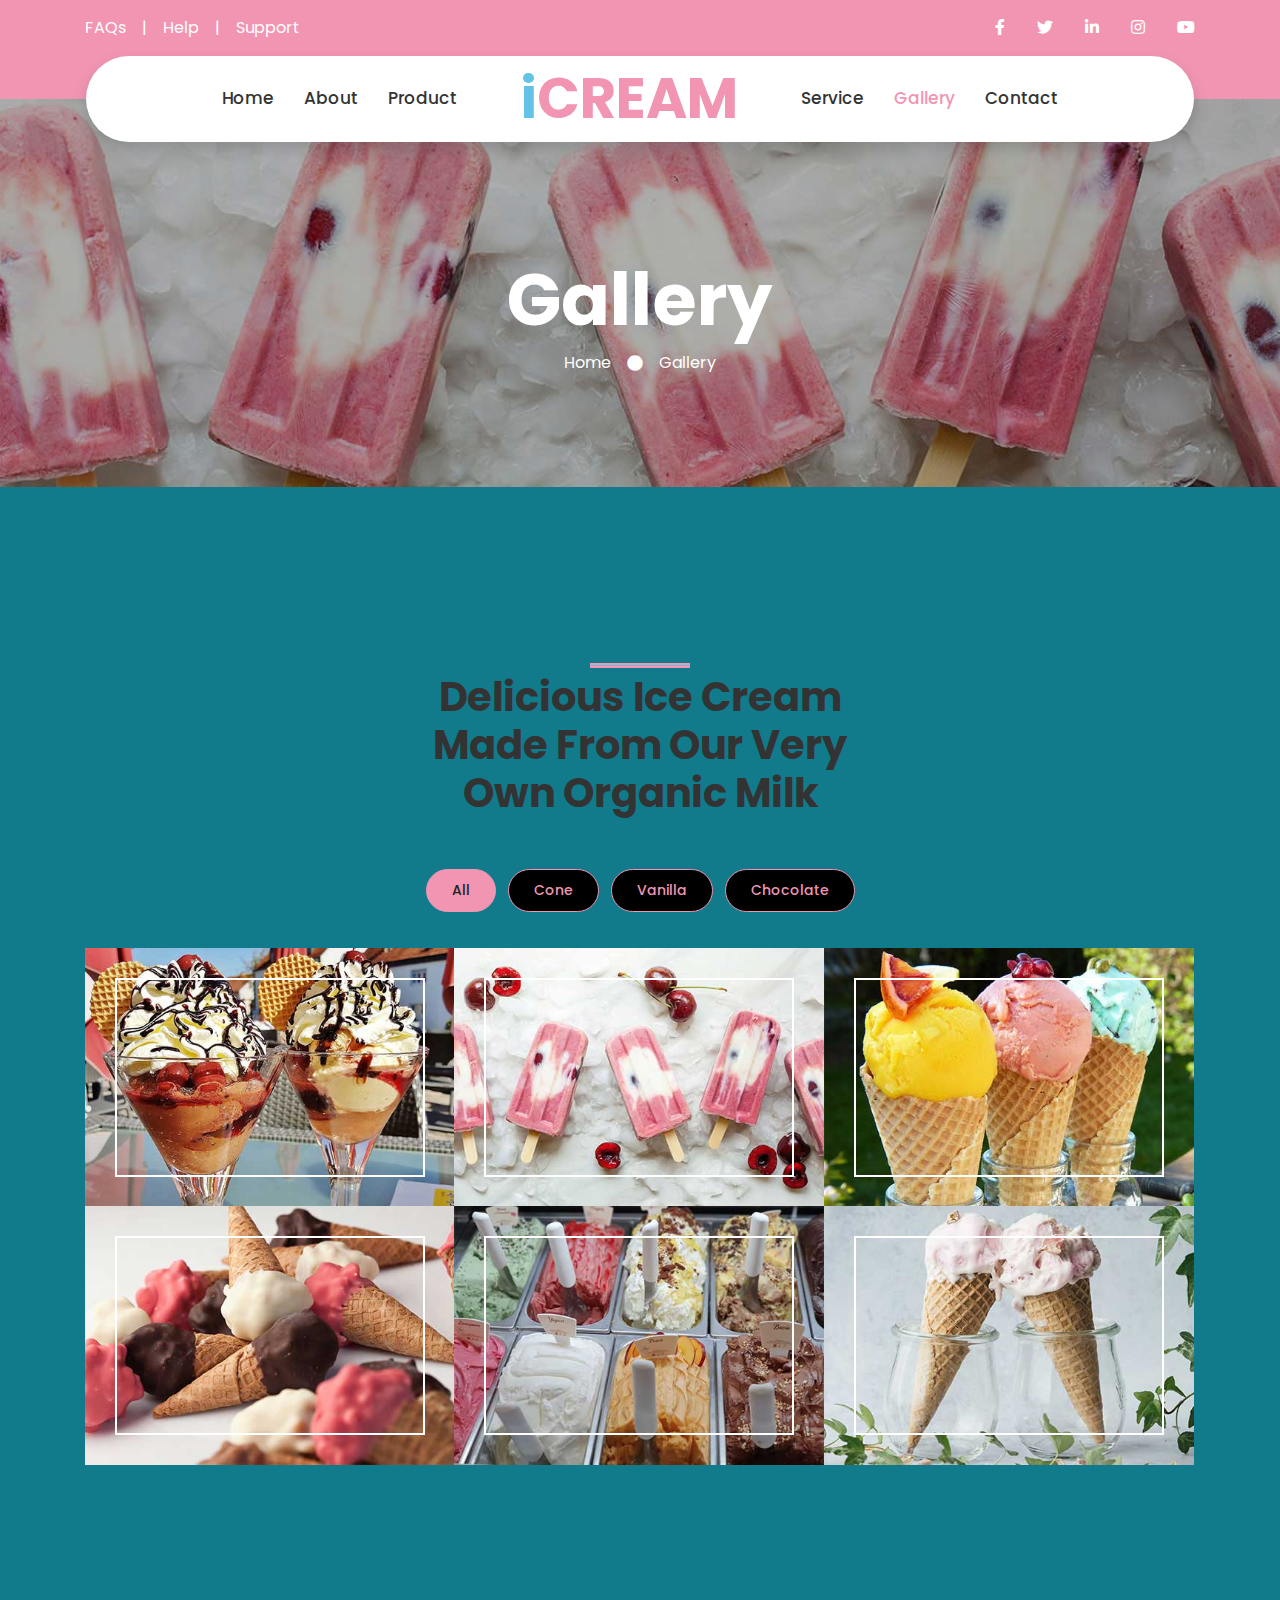
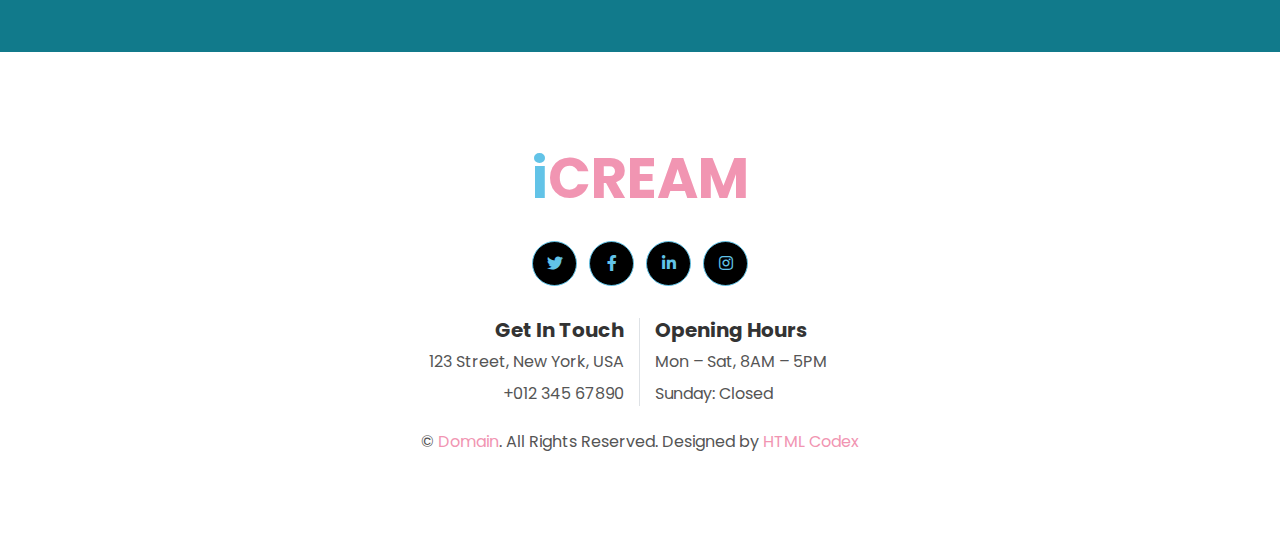
<file: gallery.html>
<!DOCTYPE html>
<html lang="en">

<head>
    <meta charset="utf-8">
    <title>iCREAM - Ice Cream Shop Website Template</title>
    <meta content="width=device-width, initial-scale=1.0" name="viewport">
    <meta content="Free HTML Templates" name="keywords">
    <meta content="Free HTML Templates" name="description">

    <!-- Favicon -->
    <link href="img/favicon.ico" rel="icon">

    <!-- Google Web Fonts -->
    <link rel="preconnect" href="https://fonts.gstatic.com">
    <link href="https://fonts.googleapis.com/css2?family=Poppins:wght@400;500;600;700&display=swap" rel="stylesheet">

    <!-- Font Awesome -->
    <link href="https://cdnjs.cloudflare.com/ajax/libs/font-awesome/5.10.0/css/all.min.css" rel="stylesheet">

    <!-- Libraries Stylesheet -->
    <link href="lib/owlcarousel/assets/owl.carousel.min.css" rel="stylesheet">
    <link href="lib/lightbox/css/lightbox.min.css" rel="stylesheet">

    <!-- Customized Bootstrap Stylesheet -->
    <link href="css/style.css" rel="stylesheet">
</head>

<body>
    <!-- Topbar Start -->
    <div class="container-fluid bg-primary py-3 d-none d-md-block">
        <div class="container">
            <div class="row">
                <div class="col-md-6 text-center text-lg-left mb-2 mb-lg-0">
                    <div class="d-inline-flex align-items-center">
                        <a class="text-white pr-3" href="">FAQs</a>
                        <span class="text-white">|</span>
                        <a class="text-white px-3" href="">Help</a>
                        <span class="text-white">|</span>
                        <a class="text-white pl-3" href="">Support</a>
                    </div>
                </div>
                <div class="col-md-6 text-center text-lg-right">
                    <div class="d-inline-flex align-items-center">
                        <a class="text-white px-3" href="">
                            <i class="fab fa-facebook-f"></i>
                        </a>
                        <a class="text-white px-3" href="">
                            <i class="fab fa-twitter"></i>
                        </a>
                        <a class="text-white px-3" href="">
                            <i class="fab fa-linkedin-in"></i>
                        </a>
                        <a class="text-white px-3" href="">
                            <i class="fab fa-instagram"></i>
                        </a>
                        <a class="text-white pl-3" href="">
                            <i class="fab fa-youtube"></i>
                        </a>
                    </div>
                </div>
            </div>
        </div>
    </div>
    <!-- Topbar End -->


    <!-- Navbar Start -->
    <div class="container-fluid position-relative nav-bar p-0">
        <div class="container-lg position-relative p-0 px-lg-3" style="z-index: 9;">
            <nav class="navbar navbar-expand-lg bg-white navbar-light shadow p-lg-0">
                <a href="index.html" class="navbar-brand d-block d-lg-none">
                    <h1 class="m-0 display-4 text-primary"><span class="text-secondary">i</span>CREAM</h1>
                </a>
                <button type="button" class="navbar-toggler" data-toggle="collapse" data-target="#navbarCollapse">
                    <span class="navbar-toggler-icon"></span>
                </button>
                <div class="collapse navbar-collapse justify-content-between" id="navbarCollapse">
                    <div class="navbar-nav ml-auto py-0">
                        <a href="index.html" class="nav-item nav-link">Home</a>
                        <a href="about.html" class="nav-item nav-link">About</a>
                        <a href="product.html" class="nav-item nav-link">Product</a>
                    </div>
                    <a href="index.html" class="navbar-brand mx-5 d-none d-lg-block">
                        <h1 class="m-0 display-4 text-primary"><span class="text-secondary">i</span>CREAM</h1>
                    </a>
                    <div class="navbar-nav mr-auto py-0">
                        <a href="service.html" class="nav-item nav-link">Service</a>
                        <a href="gallery.html" class="nav-item nav-link active">Gallery</a>
                        <a href="contact.html" class="nav-item nav-link">Contact</a>
                    </div>
                </div>
            </nav>
        </div>
    </div>
    <!-- Navbar End -->


    <!-- Header Start -->
    <div class="jumbotron jumbotron-fluid page-header" style="margin-bottom: 90px;">
        <div class="container text-center py-5">
            <h1 class="text-white display-3 mt-lg-5">Gallery</h1>
            <div class="d-inline-flex align-items-center text-white">
                <p class="m-0"><a class="text-white" href="">Home</a></p>
                <i class="fa fa-circle px-3"></i>
                <p class="m-0">Gallery</p>
            </div>
        </div>
    </div>
    <!-- Header End -->


    <!-- Portfolio Start -->
    <div class="container-fluid py-5 px-0">
        <div class="container py-5">
            <div class="row justify-content-center">
                <div class="col-lg-5">
                    <h1 class="section-title position-relative text-center mb-5">Delicious Ice Cream Made From Our Very Own Organic Milk</h1>
                </div>
            </div>
            <div class="row">
                <div class="col-12 text-center">
                    <ul class="list-inline mb-4 pb-2" id="portfolio-flters">
                        <li class="btn btn-sm btn-outline-primary m-1 active"  data-filter="*">All</li>
                        <li class="btn btn-sm btn-outline-primary m-1" data-filter=".first">Cone</li>
                        <li class="btn btn-sm btn-outline-primary m-1" data-filter=".second">Vanilla</li>
                        <li class="btn btn-sm btn-outline-primary m-1" data-filter=".third">Chocolate</li>
                    </ul>
                </div>
            </div>
            <div class="row m-0 portfolio-container">
                <div class="col-lg-4 col-md-6 p-0 portfolio-item first">
                    <div class="position-relative overflow-hidden">
                        <img class="img-fluid w-100" src="img/portfolio-1.jpg" alt="">
                        <a class="portfolio-btn" href="img/portfolio-1.jpg" data-lightbox="portfolio">
                            <i class="fa fa-plus text-primary" style="font-size: 60px;"></i>
                        </a>
                    </div>
                </div>
                <div class="col-lg-4 col-md-6 p-0 portfolio-item second">
                    <div class="position-relative overflow-hidden">
                        <img class="img-fluid w-100" src="img/portfolio-2.jpg" alt="">
                        <a class="portfolio-btn" href="img/portfolio-2.jpg" data-lightbox="portfolio">
                            <i class="fa fa-plus text-primary" style="font-size: 60px;"></i>
                        </a>
                    </div>
                </div>
                <div class="col-lg-4 col-md-6 p-0 portfolio-item third">
                    <div class="position-relative overflow-hidden">
                        <img class="img-fluid w-100" src="img/portfolio-3.jpg" alt="">
                        <a class="portfolio-btn" href="img/portfolio-3.jpg" data-lightbox="portfolio">
                            <i class="fa fa-plus text-primary" style="font-size: 60px;"></i>
                        </a>
                    </div>
                </div>
                <div class="col-lg-4 col-md-6 p-0 portfolio-item first">
                    <div class="position-relative overflow-hidden">
                        <img class="img-fluid w-100" src="img/portfolio-4.jpg" alt="">
                        <a class="portfolio-btn" href="img/portfolio-4.jpg" data-lightbox="portfolio">
                            <i class="fa fa-plus text-primary" style="font-size: 60px;"></i>
                        </a>
                    </div>
                </div>
                <div class="col-lg-4 col-md-6 p-0 portfolio-item second">
                    <div class="position-relative overflow-hidden">
                        <img class="img-fluid w-100" src="img/portfolio-5.jpg" alt="">
                        <a class="portfolio-btn" href="img/portfolio-5.jpg" data-lightbox="portfolio">
                            <i class="fa fa-plus text-primary" style="font-size: 60px;"></i>
                        </a>
                    </div>
                </div>
                <div class="col-lg-4 col-md-6 p-0 portfolio-item third">
                    <div class="position-relative overflow-hidden">
                        <img class="img-fluid w-100" src="img/portfolio-6.jpg" alt="">
                        <a class="portfolio-btn" href="img/portfolio-6.jpg" data-lightbox="portfolio">
                            <i class="fa fa-plus text-primary" style="font-size: 60px;"></i>
                        </a>
                    </div>
                </div>
            </div>
        </div>
    </div>
    <!-- Portfolio End -->


    <!-- Footer Start -->
    <div class="container-fluid footer bg-light py-5" style="margin-top: 90px;">
        <div class="container text-center py-5">
            <div class="row">
                <div class="col-12 mb-4">
                    <a href="index.html" class="navbar-brand m-0">
                        <h1 class="m-0 mt-n2 display-4 text-primary"><span class="text-secondary">i</span>CREAM</h1>
                    </a>
                </div>
                <div class="col-12 mb-4">
                    <a class="btn btn-outline-secondary btn-social mr-2" href="#"><i class="fab fa-twitter"></i></a>
                    <a class="btn btn-outline-secondary btn-social mr-2" href="#"><i class="fab fa-facebook-f"></i></a>
                    <a class="btn btn-outline-secondary btn-social mr-2" href="#"><i class="fab fa-linkedin-in"></i></a>
                    <a class="btn btn-outline-secondary btn-social" href="#"><i class="fab fa-instagram"></i></a>
                </div>
                <div class="col-12 mt-2 mb-4">
                    <div class="row">
                        <div class="col-sm-6 text-center text-sm-right border-right mb-3 mb-sm-0">
                            <h5 class="font-weight-bold mb-2">Get In Touch</h5>
                            <p class="mb-2">123 Street, New York, USA</p>
                            <p class="mb-0">+012 345 67890</p>
                        </div>
                        <div class="col-sm-6 text-center text-sm-left">
                            <h5 class="font-weight-bold mb-2">Opening Hours</h5>
                            <p class="mb-2">Mon – Sat, 8AM – 5PM</p>
                            <p class="mb-0">Sunday: Closed</p>
                        </div>
                    </div>
                </div>
                <div class="col-12">
                    <p class="m-0">&copy; <a href="#">Domain</a>. All Rights Reserved. Designed by <a href="https://htmlcodex.com">HTML Codex</a>
                    </p>
                </div>
            </div>
        </div>
    </div>
    <!-- Footer End -->


    <!-- Back to Top -->
    <a href="#" class="btn btn-secondary px-2 back-to-top"><i class="fa fa-angle-double-up"></i></a>


    <!-- JavaScript Libraries -->
    <script src="https://code.jquery.com/jquery-3.4.1.min.js"></script>
    <script src="https://stackpath.bootstrapcdn.com/bootstrap/4.4.1/js/bootstrap.bundle.min.js"></script>
    <script src="lib/easing/easing.min.js"></script>
    <script src="lib/waypoints/waypoints.min.js"></script>
    <script src="lib/owlcarousel/owl.carousel.min.js"></script>
    <script src="lib/isotope/isotope.pkgd.min.js"></script>
    <script src="lib/lightbox/js/lightbox.min.js"></script>

    <!-- Contact Javascript File -->
    <script src="mail/jqBootstrapValidation.min.js"></script>
    <script src="mail/contact.js"></script>

    <!-- Template Javascript -->
    <script src="js/main.js"></script>
</body>

</html>
</file>
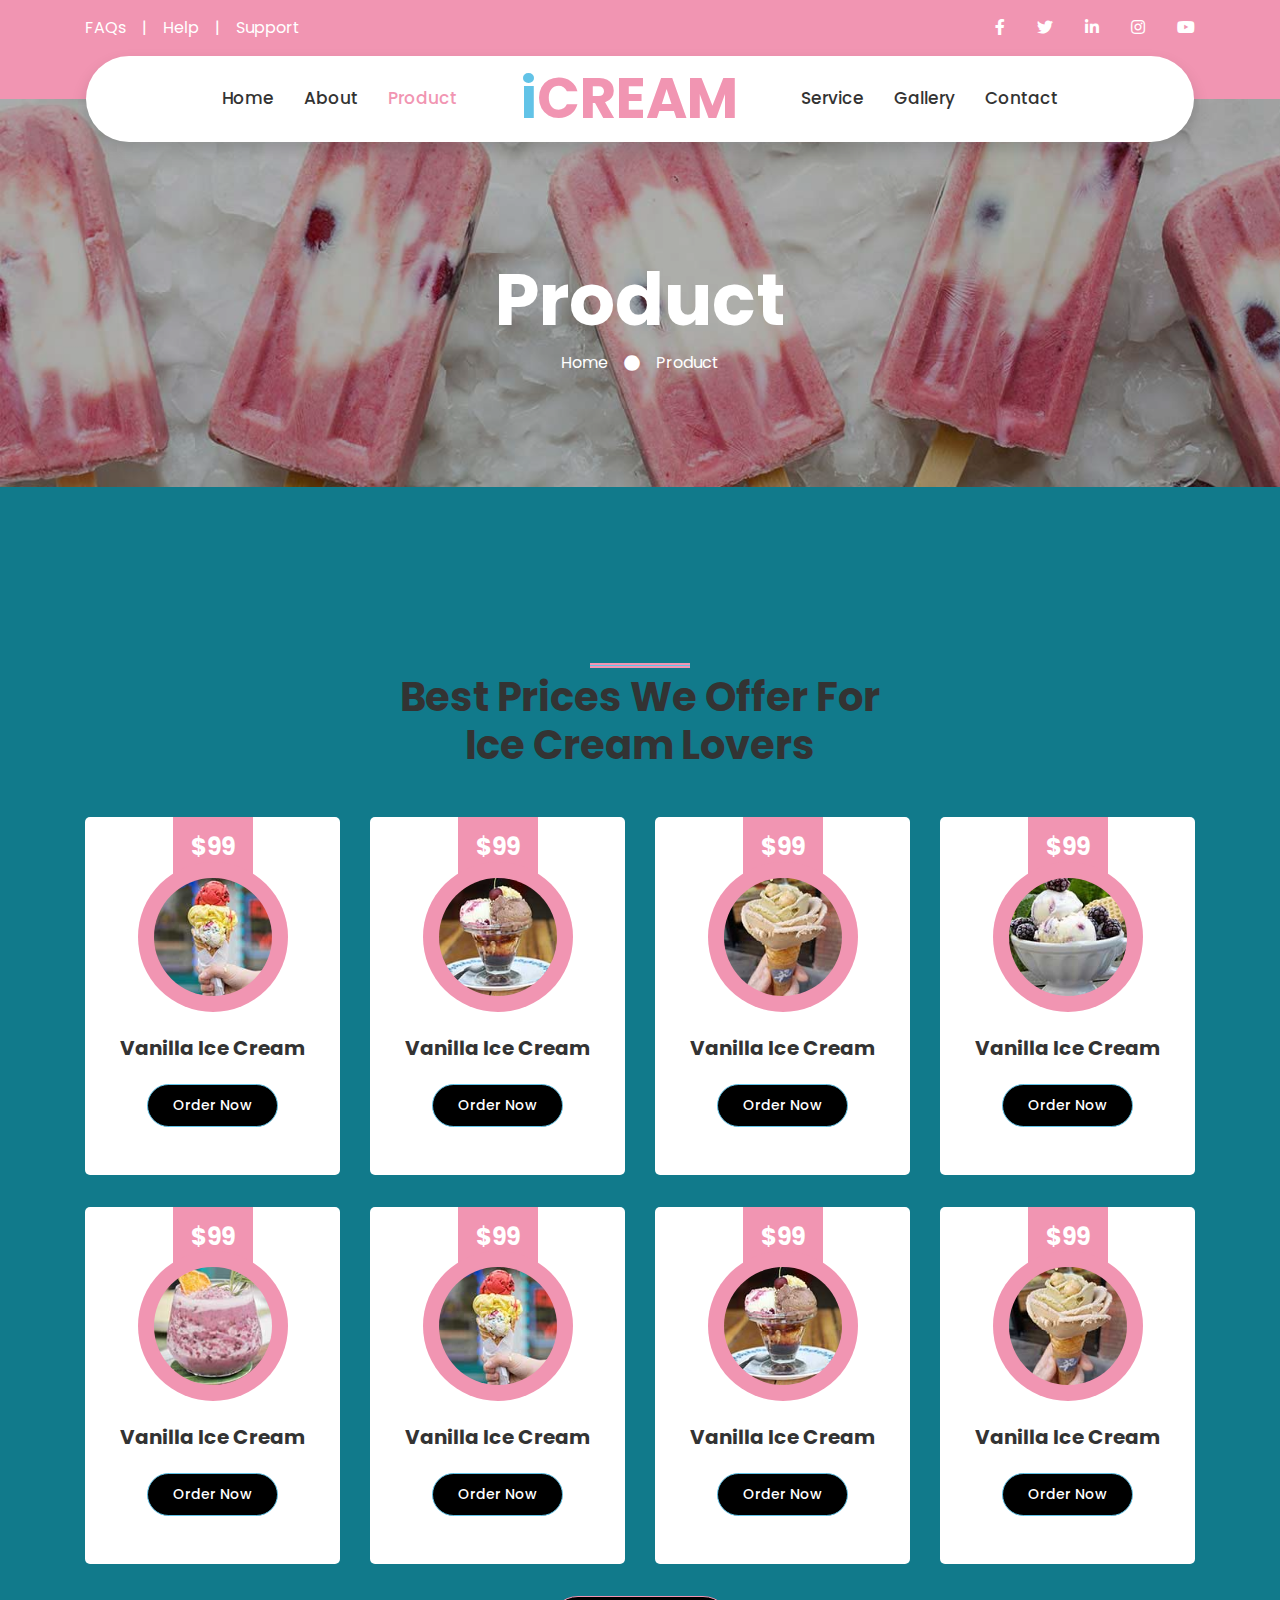
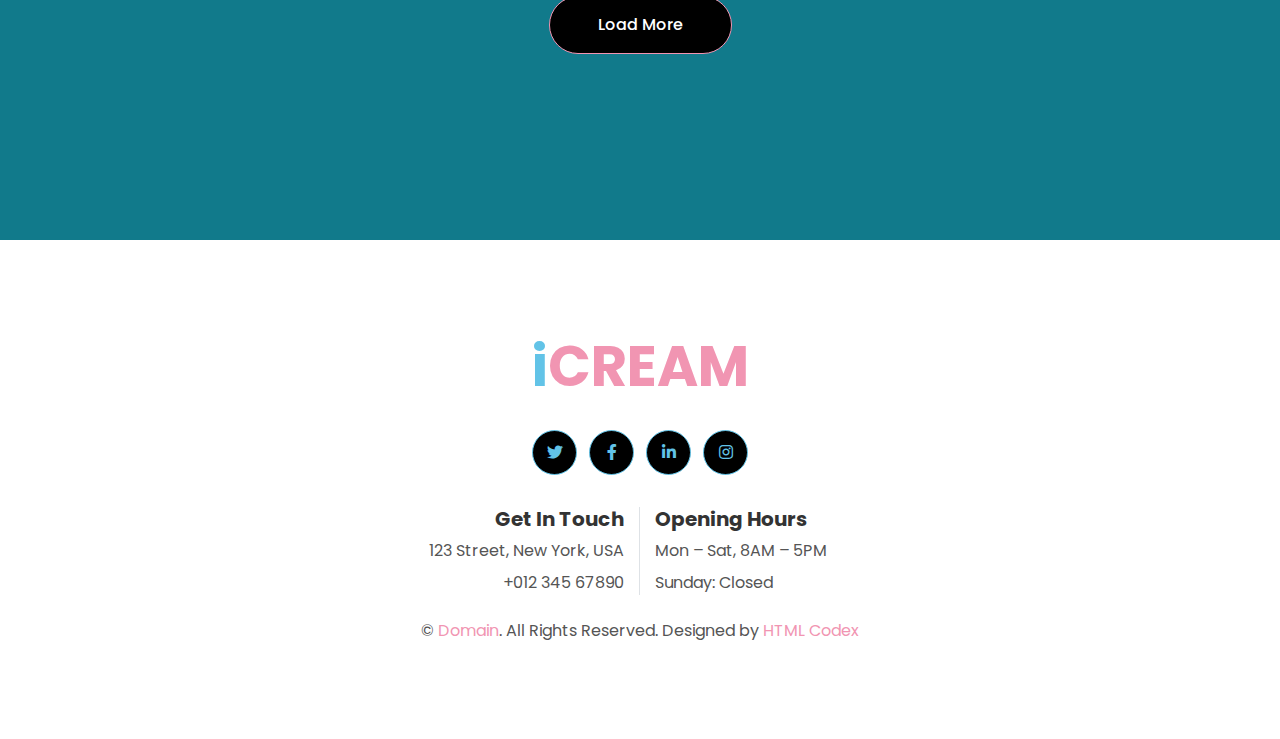
<file: product.html>
<!DOCTYPE html>
<html lang="en">

<head>
    <meta charset="utf-8">
    <title>iCREAM - Ice Cream Shop Website Template</title>
    <meta content="width=device-width, initial-scale=1.0" name="viewport">
    <meta content="Free HTML Templates" name="keywords">
    <meta content="Free HTML Templates" name="description">

    <!-- Favicon -->
    <link href="img/favicon.ico" rel="icon">

    <!-- Google Web Fonts -->
    <link rel="preconnect" href="https://fonts.gstatic.com">
    <link href="https://fonts.googleapis.com/css2?family=Poppins:wght@400;500;600;700&display=swap" rel="stylesheet">

    <!-- Font Awesome -->
    <link href="https://cdnjs.cloudflare.com/ajax/libs/font-awesome/5.10.0/css/all.min.css" rel="stylesheet">

    <!-- Libraries Stylesheet -->
    <link href="lib/owlcarousel/assets/owl.carousel.min.css" rel="stylesheet">
    <link href="lib/lightbox/css/lightbox.min.css" rel="stylesheet">

    <!-- Customized Bootstrap Stylesheet -->
    <link href="css/style.css" rel="stylesheet">
</head>

<body>
    <!-- Topbar Start -->
    <div class="container-fluid bg-primary py-3 d-none d-md-block">
        <div class="container">
            <div class="row">
                <div class="col-md-6 text-center text-lg-left mb-2 mb-lg-0">
                    <div class="d-inline-flex align-items-center">
                        <a class="text-white pr-3" href="">FAQs</a>
                        <span class="text-white">|</span>
                        <a class="text-white px-3" href="">Help</a>
                        <span class="text-white">|</span>
                        <a class="text-white pl-3" href="">Support</a>
                    </div>
                </div>
                <div class="col-md-6 text-center text-lg-right">
                    <div class="d-inline-flex align-items-center">
                        <a class="text-white px-3" href="">
                            <i class="fab fa-facebook-f"></i>
                        </a>
                        <a class="text-white px-3" href="">
                            <i class="fab fa-twitter"></i>
                        </a>
                        <a class="text-white px-3" href="">
                            <i class="fab fa-linkedin-in"></i>
                        </a>
                        <a class="text-white px-3" href="">
                            <i class="fab fa-instagram"></i>
                        </a>
                        <a class="text-white pl-3" href="">
                            <i class="fab fa-youtube"></i>
                        </a>
                    </div>
                </div>
            </div>
        </div>
    </div>
    <!-- Topbar End -->


    <!-- Navbar Start -->
    <div class="container-fluid position-relative nav-bar p-0">
        <div class="container-lg position-relative p-0 px-lg-3" style="z-index: 9;">
            <nav class="navbar navbar-expand-lg bg-white navbar-light shadow p-lg-0">
                <a href="index.html" class="navbar-brand d-block d-lg-none">
                    <h1 class="m-0 display-4 text-primary"><span class="text-secondary">i</span>CREAM</h1>
                </a>
                <button type="button" class="navbar-toggler" data-toggle="collapse" data-target="#navbarCollapse">
                    <span class="navbar-toggler-icon"></span>
                </button>
                <div class="collapse navbar-collapse justify-content-between" id="navbarCollapse">
                    <div class="navbar-nav ml-auto py-0">
                        <a href="index.html" class="nav-item nav-link">Home</a>
                        <a href="about.html" class="nav-item nav-link">About</a>
                        <a href="product.html" class="nav-item nav-link active">Product</a>
                    </div>
                    <a href="index.html" class="navbar-brand mx-5 d-none d-lg-block">
                        <h1 class="m-0 display-4 text-primary"><span class="text-secondary">i</span>CREAM</h1>
                    </a>
                    <div class="navbar-nav mr-auto py-0">
                        <a href="service.html" class="nav-item nav-link">Service</a>
                        <a href="gallery.html" class="nav-item nav-link">Gallery</a>
                        <a href="contact.html" class="nav-item nav-link">Contact</a>
                    </div>
                </div>
            </nav>
        </div>
    </div>
    <!-- Navbar End -->


    <!-- Header Start -->
    <div class="jumbotron jumbotron-fluid page-header" style="margin-bottom: 90px;">
        <div class="container text-center py-5">
            <h1 class="text-white display-3 mt-lg-5">Product</h1>
            <div class="d-inline-flex align-items-center text-white">
                <p class="m-0"><a class="text-white" href="">Home</a></p>
                <i class="fa fa-circle px-3"></i>
                <p class="m-0">Product</p>
            </div>
        </div>
    </div>
    <!-- Header End -->


    <!-- Products Start -->
    <div class="container-fluid py-5">
        <div class="container py-5">
            <div class="row justify-content-center">
                <div class="col-lg-6">
                    <h1 class="section-title position-relative text-center mb-5">Best Prices We Offer For Ice Cream Lovers</h1>
                </div>
            </div>
            <div class="row">
                <div class="col-lg-3 col-md-6 mb-4 pb-2">
                    <div class="product-item d-flex flex-column align-items-center text-center bg-light rounded py-5 px-3">
                        <div class="bg-primary mt-n5 py-3" style="width: 80px;">
                            <h4 class="font-weight-bold text-white mb-0">$99</h4>
                        </div>
                        <div class="position-relative bg-primary rounded-circle mt-n3 mb-4 p-3" style="width: 150px; height: 150px;">
                            <img class="rounded-circle w-100 h-100" src="img/product-1.jpg" style="object-fit: cover;">
                        </div>
                        <h5 class="font-weight-bold mb-4">Vanilla Ice Cream</h5>
                        <a href="" class="btn btn-sm btn-secondary">Order Now</a>
                    </div>
                </div>
                <div class="col-lg-3 col-md-6 mb-4 pb-2">
                    <div class="product-item d-flex flex-column align-items-center text-center bg-light rounded py-5 px-3">
                        <div class="bg-primary mt-n5 py-3" style="width: 80px;">
                            <h4 class="font-weight-bold text-white mb-0">$99</h4>
                        </div>
                        <div class="position-relative bg-primary rounded-circle mt-n3 mb-4 p-3" style="width: 150px; height: 150px;">
                            <img class="rounded-circle w-100 h-100" src="img/product-2.jpg" style="object-fit: cover;">
                        </div>
                        <h5 class="font-weight-bold mb-4">Vanilla Ice Cream</h5>
                        <a href="" class="btn btn-sm btn-secondary">Order Now</a>
                    </div>
                </div>
                <div class="col-lg-3 col-md-6 mb-4 pb-2">
                    <div class="product-item d-flex flex-column align-items-center text-center bg-light rounded py-5 px-3">
                        <div class="bg-primary mt-n5 py-3" style="width: 80px;">
                            <h4 class="font-weight-bold text-white mb-0">$99</h4>
                        </div>
                        <div class="position-relative bg-primary rounded-circle mt-n3 mb-4 p-3" style="width: 150px; height: 150px;">
                            <img class="rounded-circle w-100 h-100" src="img/product-3.jpg" style="object-fit: cover;">
                        </div>
                        <h5 class="font-weight-bold mb-4">Vanilla Ice Cream</h5>
                        <a href="" class="btn btn-sm btn-secondary">Order Now</a>
                    </div>
                </div>
                <div class="col-lg-3 col-md-6 mb-4 pb-2">
                    <div class="product-item d-flex flex-column align-items-center text-center bg-light rounded py-5 px-3">
                        <div class="bg-primary mt-n5 py-3" style="width: 80px;">
                            <h4 class="font-weight-bold text-white mb-0">$99</h4>
                        </div>
                        <div class="position-relative bg-primary rounded-circle mt-n3 mb-4 p-3" style="width: 150px; height: 150px;">
                            <img class="rounded-circle w-100 h-100" src="img/product-4.jpg" style="object-fit: cover;">
                        </div>
                        <h5 class="font-weight-bold mb-4">Vanilla Ice Cream</h5>
                        <a href="" class="btn btn-sm btn-secondary">Order Now</a>
                    </div>
                </div>
                <div class="col-lg-3 col-md-6 mb-4 pb-2">
                    <div class="product-item d-flex flex-column align-items-center text-center bg-light rounded py-5 px-3">
                        <div class="bg-primary mt-n5 py-3" style="width: 80px;">
                            <h4 class="font-weight-bold text-white mb-0">$99</h4>
                        </div>
                        <div class="position-relative bg-primary rounded-circle mt-n3 mb-4 p-3" style="width: 150px; height: 150px;">
                            <img class="rounded-circle w-100 h-100" src="img/product-5.jpg" style="object-fit: cover;">
                        </div>
                        <h5 class="font-weight-bold mb-4">Vanilla Ice Cream</h5>
                        <a href="" class="btn btn-sm btn-secondary">Order Now</a>
                    </div>
                </div>
                <div class="col-lg-3 col-md-6 mb-4 pb-2">
                    <div class="product-item d-flex flex-column align-items-center text-center bg-light rounded py-5 px-3">
                        <div class="bg-primary mt-n5 py-3" style="width: 80px;">
                            <h4 class="font-weight-bold text-white mb-0">$99</h4>
                        </div>
                        <div class="position-relative bg-primary rounded-circle mt-n3 mb-4 p-3" style="width: 150px; height: 150px;">
                            <img class="rounded-circle w-100 h-100" src="img/product-1.jpg" style="object-fit: cover;">
                        </div>
                        <h5 class="font-weight-bold mb-4">Vanilla Ice Cream</h5>
                        <a href="" class="btn btn-sm btn-secondary">Order Now</a>
                    </div>
                </div>
                <div class="col-lg-3 col-md-6 mb-4 pb-2">
                    <div class="product-item d-flex flex-column align-items-center text-center bg-light rounded py-5 px-3">
                        <div class="bg-primary mt-n5 py-3" style="width: 80px;">
                            <h4 class="font-weight-bold text-white mb-0">$99</h4>
                        </div>
                        <div class="position-relative bg-primary rounded-circle mt-n3 mb-4 p-3" style="width: 150px; height: 150px;">
                            <img class="rounded-circle w-100 h-100" src="img/product-2.jpg" style="object-fit: cover;">
                        </div>
                        <h5 class="font-weight-bold mb-4">Vanilla Ice Cream</h5>
                        <a href="" class="btn btn-sm btn-secondary">Order Now</a>
                    </div>
                </div>
                <div class="col-lg-3 col-md-6 mb-4 pb-2">
                    <div class="product-item d-flex flex-column align-items-center text-center bg-light rounded py-5 px-3">
                        <div class="bg-primary mt-n5 py-3" style="width: 80px;">
                            <h4 class="font-weight-bold text-white mb-0">$99</h4>
                        </div>
                        <div class="position-relative bg-primary rounded-circle mt-n3 mb-4 p-3" style="width: 150px; height: 150px;">
                            <img class="rounded-circle w-100 h-100" src="img/product-3.jpg" style="object-fit: cover;">
                        </div>
                        <h5 class="font-weight-bold mb-4">Vanilla Ice Cream</h5>
                        <a href="" class="btn btn-sm btn-secondary">Order Now</a>
                    </div>
                </div>
                <div class="col-12 text-center">
                    <a href="" class="btn btn-primary py-3 px-5">Load More</a>
                </div>
            </div>
        </div>
    </div>
    <!-- Products End -->


    <!-- Footer Start -->
    <div class="container-fluid footer bg-light py-5" style="margin-top: 90px;">
        <div class="container text-center py-5">
            <div class="row">
                <div class="col-12 mb-4">
                    <a href="index.html" class="navbar-brand m-0">
                        <h1 class="m-0 mt-n2 display-4 text-primary"><span class="text-secondary">i</span>CREAM</h1>
                    </a>
                </div>
                <div class="col-12 mb-4">
                    <a class="btn btn-outline-secondary btn-social mr-2" href="#"><i class="fab fa-twitter"></i></a>
                    <a class="btn btn-outline-secondary btn-social mr-2" href="#"><i class="fab fa-facebook-f"></i></a>
                    <a class="btn btn-outline-secondary btn-social mr-2" href="#"><i class="fab fa-linkedin-in"></i></a>
                    <a class="btn btn-outline-secondary btn-social" href="#"><i class="fab fa-instagram"></i></a>
                </div>
                <div class="col-12 mt-2 mb-4">
                    <div class="row">
                        <div class="col-sm-6 text-center text-sm-right border-right mb-3 mb-sm-0">
                            <h5 class="font-weight-bold mb-2">Get In Touch</h5>
                            <p class="mb-2">123 Street, New York, USA</p>
                            <p class="mb-0">+012 345 67890</p>
                        </div>
                        <div class="col-sm-6 text-center text-sm-left">
                            <h5 class="font-weight-bold mb-2">Opening Hours</h5>
                            <p class="mb-2">Mon – Sat, 8AM – 5PM</p>
                            <p class="mb-0">Sunday: Closed</p>
                        </div>
                    </div>
                </div>
                <div class="col-12">
                    <p class="m-0">&copy; <a href="#">Domain</a>. All Rights Reserved. Designed by <a href="https://htmlcodex.com">HTML Codex</a>
                    </p>
                </div>
            </div>
        </div>
    </div>
    <!-- Footer End -->


    <!-- Back to Top -->
    <a href="#" class="btn btn-secondary px-2 back-to-top"><i class="fa fa-angle-double-up"></i></a>


    <!-- JavaScript Libraries -->
    <script src="https://code.jquery.com/jquery-3.4.1.min.js"></script>
    <script src="https://stackpath.bootstrapcdn.com/bootstrap/4.4.1/js/bootstrap.bundle.min.js"></script>
    <script src="lib/easing/easing.min.js"></script>
    <script src="lib/waypoints/waypoints.min.js"></script>
    <script src="lib/owlcarousel/owl.carousel.min.js"></script>
    <script src="lib/isotope/isotope.pkgd.min.js"></script>
    <script src="lib/lightbox/js/lightbox.min.js"></script>

    <!-- Contact Javascript File -->
    <script src="mail/jqBootstrapValidation.min.js"></script>
    <script src="mail/contact.js"></script>

    <!-- Template Javascript -->
    <script src="js/main.js"></script>
</body>

</html>
</file>
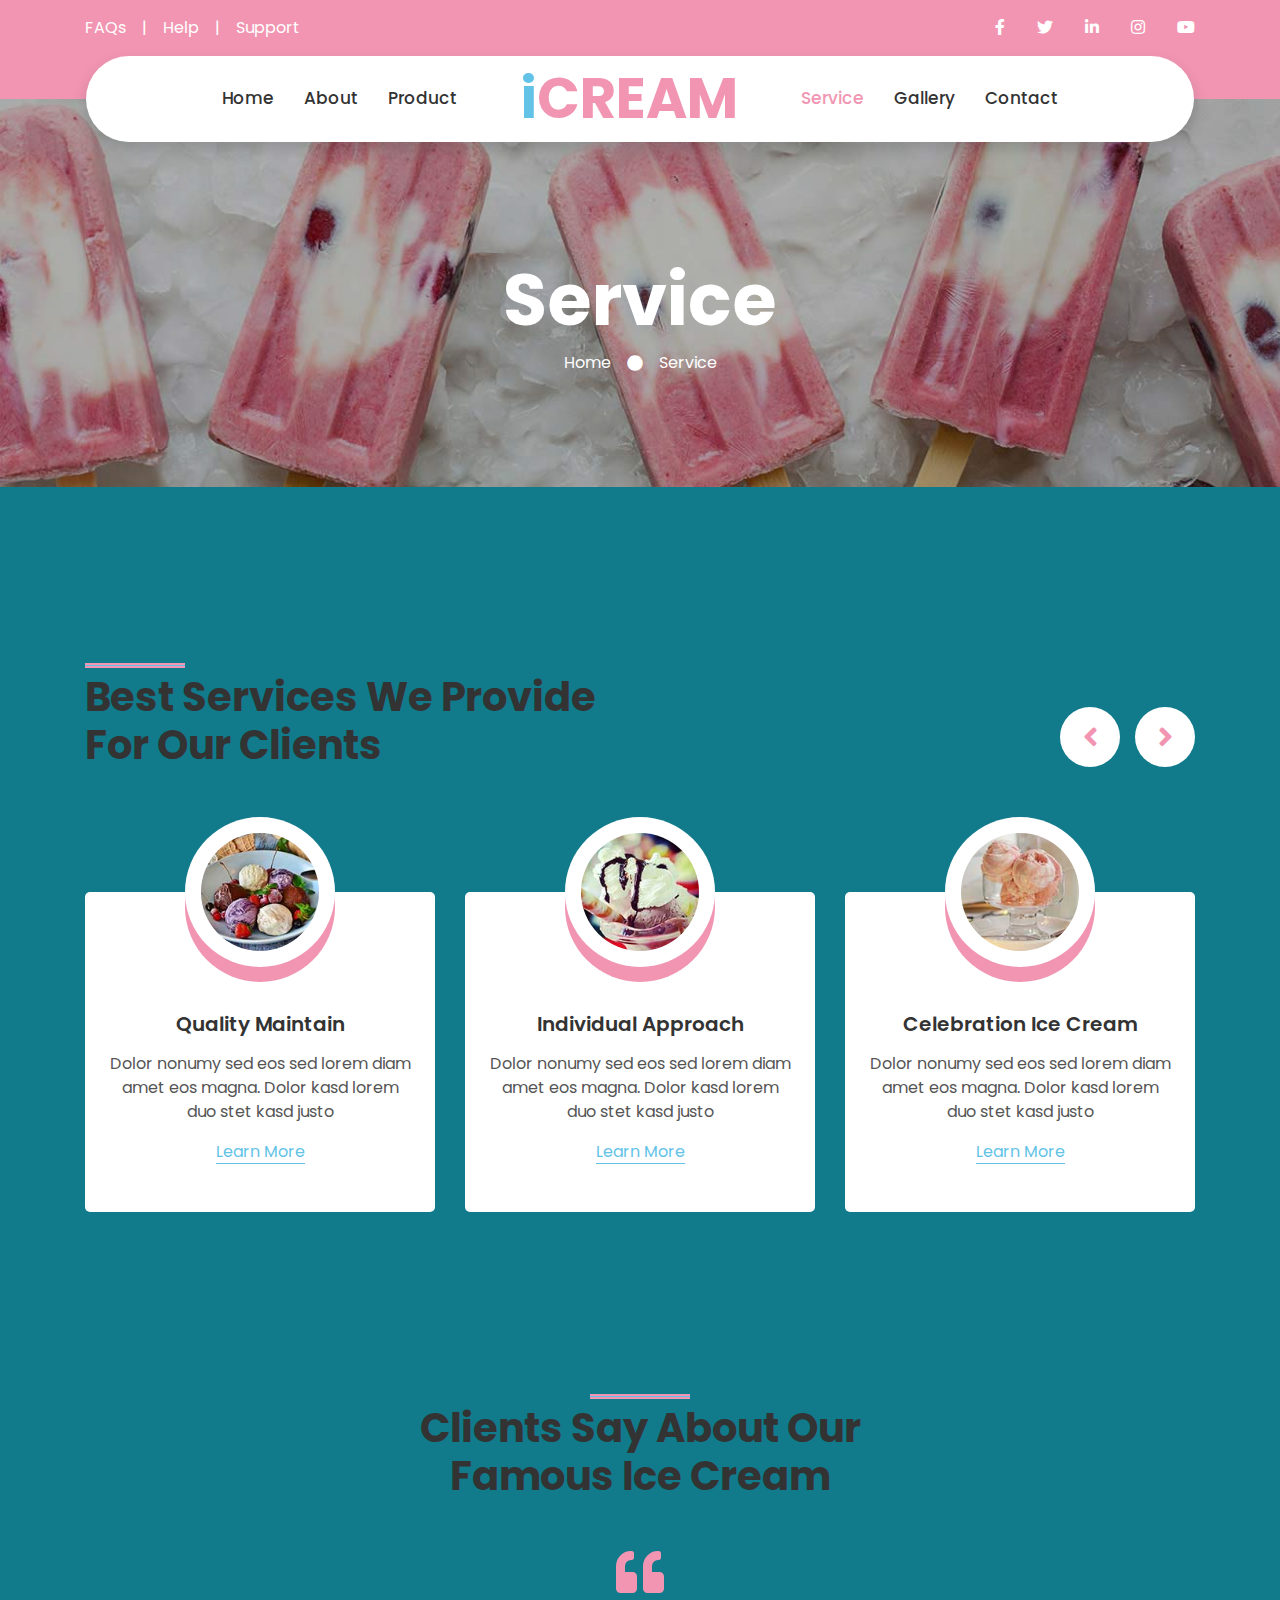
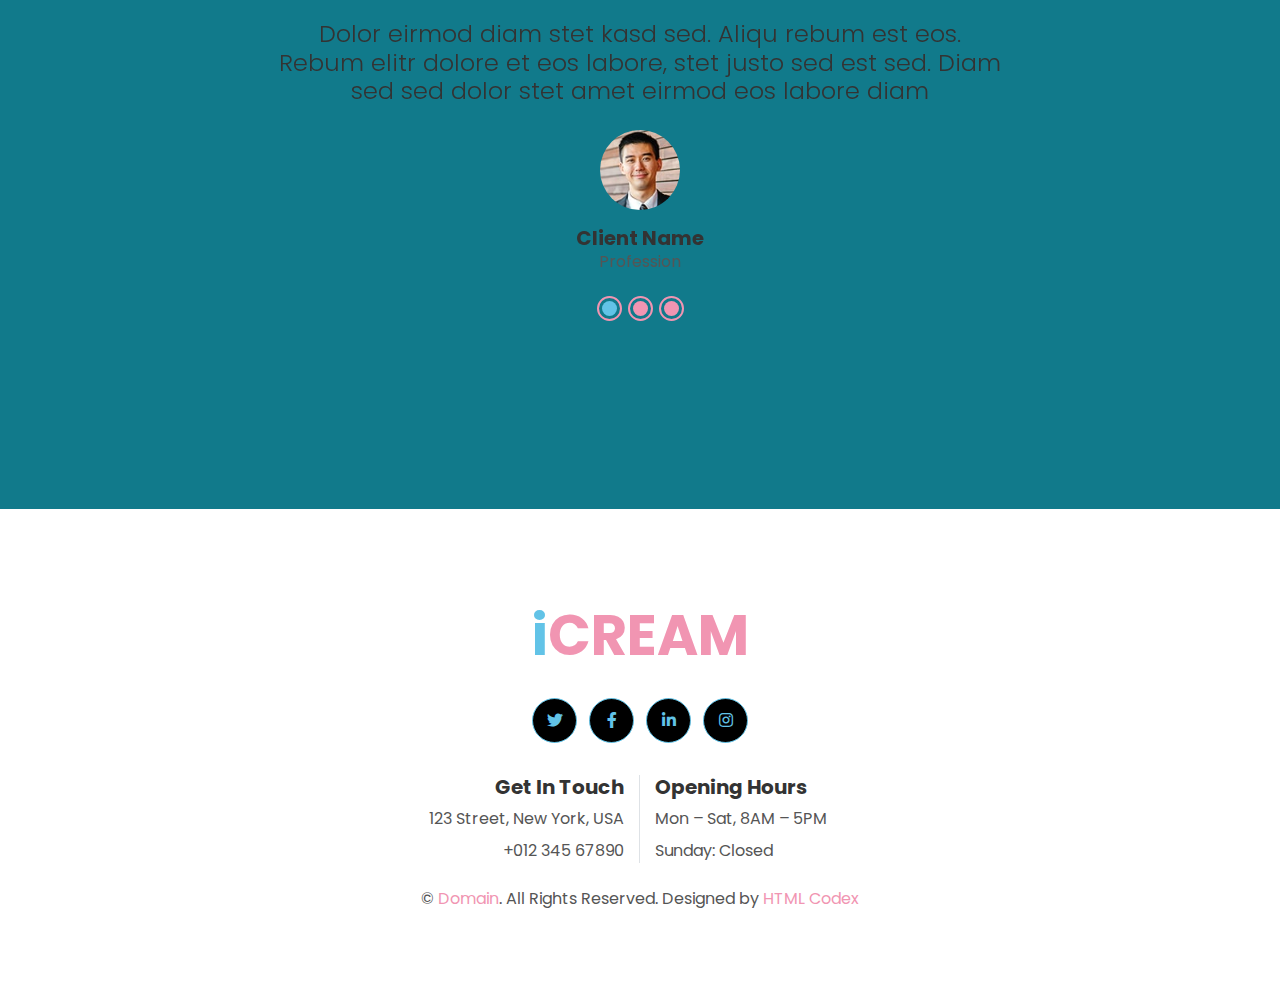
<file: service.html>
<!DOCTYPE html>
<html lang="en">

<head>
    <meta charset="utf-8">
    <title>iCREAM - Ice Cream Shop Website Template</title>
    <meta content="width=device-width, initial-scale=1.0" name="viewport">
    <meta content="Free HTML Templates" name="keywords">
    <meta content="Free HTML Templates" name="description">

    <!-- Favicon -->
    <link href="img/favicon.ico" rel="icon">

    <!-- Google Web Fonts -->
    <link rel="preconnect" href="https://fonts.gstatic.com">
    <link href="https://fonts.googleapis.com/css2?family=Poppins:wght@400;500;600;700&display=swap" rel="stylesheet">

    <!-- Font Awesome -->
    <link href="https://cdnjs.cloudflare.com/ajax/libs/font-awesome/5.10.0/css/all.min.css" rel="stylesheet">

    <!-- Libraries Stylesheet -->
    <link href="lib/owlcarousel/assets/owl.carousel.min.css" rel="stylesheet">
    <link href="lib/lightbox/css/lightbox.min.css" rel="stylesheet">

    <!-- Customized Bootstrap Stylesheet -->
    <link href="css/style.css" rel="stylesheet">
</head>

<body>
    <!-- Topbar Start -->
    <div class="container-fluid bg-primary py-3 d-none d-md-block">
        <div class="container">
            <div class="row">
                <div class="col-md-6 text-center text-lg-left mb-2 mb-lg-0">
                    <div class="d-inline-flex align-items-center">
                        <a class="text-white pr-3" href="">FAQs</a>
                        <span class="text-white">|</span>
                        <a class="text-white px-3" href="">Help</a>
                        <span class="text-white">|</span>
                        <a class="text-white pl-3" href="">Support</a>
                    </div>
                </div>
                <div class="col-md-6 text-center text-lg-right">
                    <div class="d-inline-flex align-items-center">
                        <a class="text-white px-3" href="">
                            <i class="fab fa-facebook-f"></i>
                        </a>
                        <a class="text-white px-3" href="">
                            <i class="fab fa-twitter"></i>
                        </a>
                        <a class="text-white px-3" href="">
                            <i class="fab fa-linkedin-in"></i>
                        </a>
                        <a class="text-white px-3" href="">
                            <i class="fab fa-instagram"></i>
                        </a>
                        <a class="text-white pl-3" href="">
                            <i class="fab fa-youtube"></i>
                        </a>
                    </div>
                </div>
            </div>
        </div>
    </div>
    <!-- Topbar End -->


    <!-- Navbar Start -->
    <div class="container-fluid position-relative nav-bar p-0">
        <div class="container-lg position-relative p-0 px-lg-3" style="z-index: 9;">
            <nav class="navbar navbar-expand-lg bg-white navbar-light shadow p-lg-0">
                <a href="index.html" class="navbar-brand d-block d-lg-none">
                    <h1 class="m-0 display-4 text-primary"><span class="text-secondary">i</span>CREAM</h1>
                </a>
                <button type="button" class="navbar-toggler" data-toggle="collapse" data-target="#navbarCollapse">
                    <span class="navbar-toggler-icon"></span>
                </button>
                <div class="collapse navbar-collapse justify-content-between" id="navbarCollapse">
                    <div class="navbar-nav ml-auto py-0">
                        <a href="index.html" class="nav-item nav-link">Home</a>
                        <a href="about.html" class="nav-item nav-link">About</a>
                        <a href="product.html" class="nav-item nav-link">Product</a>
                    </div>
                    <a href="index.html" class="navbar-brand mx-5 d-none d-lg-block">
                        <h1 class="m-0 display-4 text-primary"><span class="text-secondary">i</span>CREAM</h1>
                    </a>
                    <div class="navbar-nav mr-auto py-0">
                        <a href="service.html" class="nav-item nav-link active">Service</a>
                        <a href="gallery.html" class="nav-item nav-link">Gallery</a>
                        <a href="contact.html" class="nav-item nav-link">Contact</a>
                    </div>
                </div>
            </nav>
        </div>
    </div>
    <!-- Navbar End -->


    <!-- Header Start -->
    <div class="jumbotron jumbotron-fluid page-header" style="margin-bottom: 90px;">
        <div class="container text-center py-5">
            <h1 class="text-white display-3 mt-lg-5">Service</h1>
            <div class="d-inline-flex align-items-center text-white">
                <p class="m-0"><a class="text-white" href="">Home</a></p>
                <i class="fa fa-circle px-3"></i>
                <p class="m-0">Service</p>
            </div>
        </div>
    </div>
    <!-- Header End -->


    <!-- Services Start -->
    <div class="container-fluid py-5">
        <div class="container py-5">
            <div class="row">
                <div class="col-lg-6">
                    <h1 class="section-title position-relative mb-5">Best Services We Provide For Our Clients</h1>
                </div>
                <div class="col-lg-6 mb-5 mb-lg-0 pb-5 pb-lg-0"></div>
            </div>
            <div class="row">
                <div class="col-12">
                    <div class="owl-carousel service-carousel">
                        <div class="service-item">
                            <div class="service-img mx-auto">
                                <img class="rounded-circle w-100 h-100 bg-light p-3" src="img/service-1.jpg" style="object-fit: cover;">
                            </div>
                            <div class="position-relative text-center bg-light rounded p-4 pb-5" style="margin-top: -75px;">
                                <h5 class="font-weight-semi-bold mt-5 mb-3 pt-5">Quality Maintain</h5>
                                <p>Dolor nonumy sed eos sed lorem diam amet eos magna. Dolor kasd lorem duo stet kasd justo</p>
                                <a href="" class="border-bottom border-secondary text-decoration-none text-secondary">Learn More</a>
                            </div>
                        </div>
                        <div class="service-item">
                            <div class="service-img mx-auto">
                                <img class="rounded-circle w-100 h-100 bg-light p-3" src="img/service-2.jpg" style="object-fit: cover;">
                            </div>
                            <div class="position-relative text-center bg-light rounded p-4 pb-5" style="margin-top: -75px;">
                                <h5 class="font-weight-semi-bold mt-5 mb-3 pt-5">Individual Approach</h5>
                                <p>Dolor nonumy sed eos sed lorem diam amet eos magna. Dolor kasd lorem duo stet kasd justo</p>
                                <a href="" class="border-bottom border-secondary text-decoration-none text-secondary">Learn More</a>
                            </div>
                        </div>
                        <div class="service-item">
                            <div class="service-img mx-auto">
                                <img class="rounded-circle w-100 h-100 bg-light p-3" src="img/service-3.jpg" style="object-fit: cover;">
                            </div>
                            <div class="position-relative text-center bg-light rounded p-4 pb-5" style="margin-top: -75px;">
                                <h5 class="font-weight-semi-bold mt-5 mb-3 pt-5">Celebration Ice Cream</h5>
                                <p>Dolor nonumy sed eos sed lorem diam amet eos magna. Dolor kasd lorem duo stet kasd justo</p>
                                <a href="" class="border-bottom border-secondary text-decoration-none text-secondary">Learn More</a>
                            </div>
                        </div>
                        <div class="service-item">
                            <div class="service-img mx-auto">
                                <img class="rounded-circle w-100 h-100 bg-light p-3" src="img/service-4.jpg" style="object-fit: cover;">
                            </div>
                            <div class="position-relative text-center bg-light rounded p-4 pb-5" style="margin-top: -75px;">
                                <h5 class="font-weight-semi-bold mt-5 mb-3 pt-5">Delivery To Any Point</h5>
                                <p>Dolor nonumy sed eos sed lorem diam amet eos magna. Dolor kasd lorem duo stet kasd justo</p>
                                <a href="" class="border-bottom border-secondary text-decoration-none text-secondary">Learn More</a>
                            </div>
                        </div>
                    </div>
                </div>
            </div>
        </div>
    </div>
    <!-- Services End -->


    <!-- Testimonial Start -->
    <div class="container-fluid py-5">
        <div class="container py-5">
            <div class="row justify-content-center">
                <div class="col-lg-6">
                    <h1 class="section-title position-relative text-center mb-5">Clients Say About Our Famous Ice Cream</h1>
                </div>
            </div>
            <div class="row justify-content-center">
                <div class="col-lg-8">
                    <div class="owl-carousel testimonial-carousel">
                        <div class="text-center">
                            <i class="fa fa-3x fa-quote-left text-primary mb-4"></i>
                            <h4 class="font-weight-light mb-4">Dolor eirmod diam stet kasd sed. Aliqu rebum est eos. Rebum elitr dolore et eos labore, stet justo sed est sed. Diam sed sed dolor stet amet eirmod eos labore diam</h4>
                            <img class="img-fluid mx-auto mb-3" src="img/testimonial-1.jpg" alt="">
                            <h5 class="font-weight-bold m-0">Client Name</h5>
                            <span>Profession</span>
                        </div>
                        <div class="text-center">
                            <i class="fa fa-3x fa-quote-left text-primary mb-4"></i>
                            <h4 class="font-weight-light mb-4">Dolor eirmod diam stet kasd sed. Aliqu rebum est eos. Rebum elitr dolore et eos labore, stet justo sed est sed. Diam sed sed dolor stet amet eirmod eos labore diam</h4>
                            <img class="img-fluid mx-auto mb-3" src="img/testimonial-2.jpg" alt="">
                            <h5 class="font-weight-bold m-0">Client Name</h5>
                            <span>Profession</span>
                        </div>
                        <div class="text-center">
                            <i class="fa fa-3x fa-quote-left text-primary mb-4"></i>
                            <h4 class="font-weight-light mb-4">Dolor eirmod diam stet kasd sed. Aliqu rebum est eos. Rebum elitr dolore et eos labore, stet justo sed est sed. Diam sed sed dolor stet amet eirmod eos labore diam</h4>
                            <img class="img-fluid mx-auto mb-3" src="img/testimonial-3.jpg" alt="">
                            <h5 class="font-weight-bold m-0">Client Name</h5>
                            <span>Profession</span>
                        </div>
                    </div>
                </div>
            </div>
        </div>
    </div>
    <!-- Testimonial End -->


    <!-- Footer Start -->
    <div class="container-fluid footer bg-light py-5" style="margin-top: 90px;">
        <div class="container text-center py-5">
            <div class="row">
                <div class="col-12 mb-4">
                    <a href="index.html" class="navbar-brand m-0">
                        <h1 class="m-0 mt-n2 display-4 text-primary"><span class="text-secondary">i</span>CREAM</h1>
                    </a>
                </div>
                <div class="col-12 mb-4">
                    <a class="btn btn-outline-secondary btn-social mr-2" href="#"><i class="fab fa-twitter"></i></a>
                    <a class="btn btn-outline-secondary btn-social mr-2" href="#"><i class="fab fa-facebook-f"></i></a>
                    <a class="btn btn-outline-secondary btn-social mr-2" href="#"><i class="fab fa-linkedin-in"></i></a>
                    <a class="btn btn-outline-secondary btn-social" href="#"><i class="fab fa-instagram"></i></a>
                </div>
                <div class="col-12 mt-2 mb-4">
                    <div class="row">
                        <div class="col-sm-6 text-center text-sm-right border-right mb-3 mb-sm-0">
                            <h5 class="font-weight-bold mb-2">Get In Touch</h5>
                            <p class="mb-2">123 Street, New York, USA</p>
                            <p class="mb-0">+012 345 67890</p>
                        </div>
                        <div class="col-sm-6 text-center text-sm-left">
                            <h5 class="font-weight-bold mb-2">Opening Hours</h5>
                            <p class="mb-2">Mon – Sat, 8AM – 5PM</p>
                            <p class="mb-0">Sunday: Closed</p>
                        </div>
                    </div>
                </div>
                <div class="col-12">
                    <p class="m-0">&copy; <a href="#">Domain</a>. All Rights Reserved. Designed by <a href="https://htmlcodex.com">HTML Codex</a>
                    </p>
                </div>
            </div>
        </div>
    </div>
    <!-- Footer End -->


    <!-- Back to Top -->
    <a href="#" class="btn btn-secondary px-2 back-to-top"><i class="fa fa-angle-double-up"></i></a>


    <!-- JavaScript Libraries -->
    <script src="https://code.jquery.com/jquery-3.4.1.min.js"></script>
    <script src="https://stackpath.bootstrapcdn.com/bootstrap/4.4.1/js/bootstrap.bundle.min.js"></script>
    <script src="lib/easing/easing.min.js"></script>
    <script src="lib/waypoints/waypoints.min.js"></script>
    <script src="lib/owlcarousel/owl.carousel.min.js"></script>
    <script src="lib/isotope/isotope.pkgd.min.js"></script>
    <script src="lib/lightbox/js/lightbox.min.js"></script>

    <!-- Contact Javascript File -->
    <script src="mail/jqBootstrapValidation.min.js"></script>
    <script src="mail/contact.js"></script>

    <!-- Template Javascript -->
    <script src="js/main.js"></script>
</body>

</html>
</file>
<file: css/style.css>
/******* Bootstrap Theming ********/
/*!
 * Bootstrap v4.5.3 (https://getbootstrap.com/)
 * Copyright 2011-2020 The Bootstrap Authors
 * Copyright 2011-2020 Twitter, Inc.
 * Licensed under MIT (https://github.com/twbs/bootstrap/blob/main/LICENSE)
 */
:root {
  --blue: #007bff;
  --indigo: #6610f2;
  --purple: #6f42c1;
  --pink: #e83e8c;
  --red: #dc3545;
  --orange: #fd7e14;
  --yellow: #ffc107;
  --green: #28a745;
  --teal: #20c997;
  --cyan: #17a2b8;
  --white: #fff;
  --gray: #6c757d;
  --gray-dark: #343a40;
  --primary: #F195B2;
  --secondary: #62C3E7;
  --success: #28a745;
  --info: #17a2b8;
  --warning: #ffc107;
  --danger: #dc3545;
  --light: #FFFFFF;
  --dark: #333333;
  --breakpoint-xs: 0;
  --breakpoint-sm: 576px;
  --breakpoint-md: 768px;
  --breakpoint-lg: 992px;
  --breakpoint-xl: 1200px;
  --font-family-sans-serif: "Poppins", sans-serif;
  --font-family-monospace: SFMono-Regular, Menlo, Monaco, Consolas, "Liberation Mono", "Courier New", monospace;
}

*,
*::before,
*::after {
  box-sizing: border-box;
}

html {
  font-family: sans-serif;
  line-height: 1.15;
  -webkit-text-size-adjust: 100%;
  -webkit-tap-highlight-color: rgba(0, 0, 0, 0);
}

article, aside, figcaption, figure, footer, header, hgroup, main, nav, section {
  display: block;
}

body {
  margin: 0;
  font-family: "Poppins", sans-serif;
  font-size: 1rem;
  font-weight: 400;
  line-height: 1.5;
  color: #555555;
  text-align: left;
  background-color: #F3F6FF;
}

[tabindex="-1"]:focus:not(:focus-visible) {
  outline: 0 !important;
}

hr {
  box-sizing: content-box;
  height: 0;
  overflow: visible;
}

h1, h2, h3, h4, h5, h6 {
  margin-top: 0;
  margin-bottom: 0.5rem;
}

p {
  margin-top: 0;
  margin-bottom: 1rem;
}

abbr[title],
abbr[data-original-title] {
  text-decoration: underline;
  text-decoration: underline dotted;
  cursor: help;
  border-bottom: 0;
  text-decoration-skip-ink: none;
}

address {
  margin-bottom: 1rem;
  font-style: normal;
  line-height: inherit;
}

ol,
ul,
dl {
  margin-top: 0;
  margin-bottom: 1rem;
}

ol ol,
ul ul,
ol ul,
ul ol {
  margin-bottom: 0;
}

dt {
  font-weight: 700;
}

dd {
  margin-bottom: .5rem;
  margin-left: 0;
}

blockquote {
  margin: 0 0 1rem;
}

b,
strong {
  font-weight: bolder;
}

small {
  font-size: 80%;
}

sub,
sup {
  position: relative;
  font-size: 75%;
  line-height: 0;
  vertical-align: baseline;
}

sub {
  bottom: -.25em;
}

sup {
  top: -.5em;
}

a {
  color: #F195B2;
  text-decoration: none;
  background-color: transparent;
}

a:hover {
  color: #e85181;
  text-decoration: underline;
}

a:not([href]):not([class]) {
  color: inherit;
  text-decoration: none;
}

a:not([href]):not([class]):hover {
  color: inherit;
  text-decoration: none;
}

pre,
code,
kbd,
samp {
  font-family: SFMono-Regular, Menlo, Monaco, Consolas, "Liberation Mono", "Courier New", monospace;
  font-size: 1em;
}

pre {
  margin-top: 0;
  margin-bottom: 1rem;
  overflow: auto;
  -ms-overflow-style: scrollbar;
}

figure {
  margin: 0 0 1rem;
}

img {
  vertical-align: middle;
  border-style: none;
}

svg {
  overflow: hidden;
  vertical-align: middle;
}

table {
  border-collapse: collapse;
}

caption {
  padding-top: 0.75rem;
  padding-bottom: 0.75rem;
  color: #6c757d;
  text-align: left;
  caption-side: bottom;
}

th {
  text-align: inherit;
  text-align: -webkit-match-parent;
}

label {
  display: inline-block;
  margin-bottom: 0.5rem;
}

button {
  border-radius: 0;
}

button:focus {
  outline: 1px dotted;
  outline: 5px auto -webkit-focus-ring-color;
}

input,
button,
select,
optgroup,
textarea {
  margin: 0;
  font-family: inherit;
  font-size: inherit;
  line-height: inherit;
}

button,
input {
  overflow: visible;
}

button,
select {
  text-transform: none;
}

[role="button"] {
  cursor: pointer;
}

select {
  word-wrap: normal;
}

button,
[type="button"],
[type="reset"],
[type="submit"] {
  -webkit-appearance: button;
}

button:not(:disabled),
[type="button"]:not(:disabled),
[type="reset"]:not(:disabled),
[type="submit"]:not(:disabled) {
  cursor: pointer;
}

button::-moz-focus-inner,
[type="button"]::-moz-focus-inner,
[type="reset"]::-moz-focus-inner,
[type="submit"]::-moz-focus-inner {
  padding: 0;
  border-style: none;
}

input[type="radio"],
input[type="checkbox"] {
  box-sizing: border-box;
  padding: 0;
}

textarea {
  overflow: auto;
  resize: vertical;
}

fieldset {
  min-width: 0;
  padding: 0;
  margin: 0;
  border: 0;
}

legend {
  display: block;
  width: 100%;
  max-width: 100%;
  padding: 0;
  margin-bottom: .5rem;
  font-size: 1.5rem;
  line-height: inherit;
  color: inherit;
  white-space: normal;
}

@media (max-width: 1200px) {
  legend {
    font-size: calc(1.275rem + 0.3vw) ;
  }
}

progress {
  vertical-align: baseline;
}

[type="number"]::-webkit-inner-spin-button,
[type="number"]::-webkit-outer-spin-button {
  height: auto;
}

[type="search"] {
  outline-offset: -2px;
  -webkit-appearance: none;
}

[type="search"]::-webkit-search-decoration {
  -webkit-appearance: none;
}

::-webkit-file-upload-button {
  font: inherit;
  -webkit-appearance: button;
}

output {
  display: inline-block;
}

summary {
  display: list-item;
  cursor: pointer;
}

template {
  display: none;
}

[hidden] {
  display: none !important;
}

h1, h2, h3, h4, h5, h6,
.h1, .h2, .h3, .h4, .h5, .h6 {
  margin-bottom: 0.5rem;
  font-weight: 500;
  line-height: 1.2;
  color: #333333;
}

h1, .h1 {
  font-size: 2.5rem;
}

@media (max-width: 1200px) {
  h1, .h1 {
    font-size: calc(1.375rem + 1.5vw) ;
  }
}

h2, .h2 {
  font-size: 2rem;
}

@media (max-width: 1200px) {
  h2, .h2 {
    font-size: calc(1.325rem + 0.9vw) ;
  }
}

h3, .h3 {
  font-size: 1.75rem;
}

@media (max-width: 1200px) {
  h3, .h3 {
    font-size: calc(1.3rem + 0.6vw) ;
  }
}

h4, .h4 {
  font-size: 1.5rem;
}

@media (max-width: 1200px) {
  h4, .h4 {
    font-size: calc(1.275rem + 0.3vw) ;
  }
}

h5, .h5 {
  font-size: 1.25rem;
}

h6, .h6 {
  font-size: 1rem;
}

.lead {
  font-size: 1.25rem;
  font-weight: 300;
}

.display-1 {
  font-size: 6rem;
  font-weight: 300;
  line-height: 1.2;
}

@media (max-width: 1200px) {
  .display-1 {
    font-size: calc(1.725rem + 5.7vw) ;
  }
}

.display-2 {
  font-size: 5.5rem;
  font-weight: 300;
  line-height: 1.2;
}

@media (max-width: 1200px) {
  .display-2 {
    font-size: calc(1.675rem + 5.1vw) ;
  }
}

.display-3 {
  font-size: 4.5rem;
  font-weight: 300;
  line-height: 1.2;
}

@media (max-width: 1200px) {
  .display-3 {
    font-size: calc(1.575rem + 3.9vw) ;
  }
}

.display-4 {
  font-size: 3.5rem;
  font-weight: 300;
  line-height: 1.2;
}

@media (max-width: 1200px) {
  .display-4 {
    font-size: calc(1.475rem + 2.7vw) ;
  }
}

hr {
  margin-top: 1rem;
  margin-bottom: 1rem;
  border: 0;
  border-top: 1px solid rgba(0, 0, 0, 0.1);
}

small,
.small {
  font-size: 80%;
  font-weight: 400;
}

mark,
.mark {
  padding: 0.2em;
  background-color: #fcf8e3;
}

.list-unstyled {
  padding-left: 0;
  list-style: none;
}

.list-inline {
  padding-left: 0;
  list-style: none;
}

.list-inline-item {
  display: inline-block;
}

.list-inline-item:not(:last-child) {
  margin-right: 0.5rem;
}

.initialism {
  font-size: 90%;
  text-transform: uppercase;
}

.blockquote {
  margin-bottom: 1rem;
  font-size: 1.25rem;
}

.blockquote-footer {
  display: block;
  font-size: 80%;
  color: #6c757d;
}

.blockquote-footer::before {
  content: "\2014\00A0";
}

.img-fluid {
  max-width: 100%;
  height: auto;
}

.img-thumbnail {
  padding: 0.25rem;
  background-color: #F3F6FF;
  border: 1px solid #dee2e6;
  border-radius: 5px;
  max-width: 100%;
  height: auto;
}

.figure {
  display: inline-block;
}

.figure-img {
  margin-bottom: 0.5rem;
  line-height: 1;
}

.figure-caption {
  font-size: 90%;
  color: #6c757d;
}

code {
  font-size: 87.5%;
  color: #e83e8c;
  word-wrap: break-word;
}

a > code {
  color: inherit;
}

kbd {
  padding: 0.2rem 0.4rem;
  font-size: 87.5%;
  color: #fff;
  background-color: #212529;
  border-radius: 0.2rem;
}

kbd kbd {
  padding: 0;
  font-size: 100%;
  font-weight: 700;
}

pre {
  display: block;
  font-size: 87.5%;
  color: #212529;
}

pre code {
  font-size: inherit;
  color: inherit;
  word-break: normal;
}

.pre-scrollable {
  max-height: 340px;
  overflow-y: scroll;
}

.container,
.container-fluid,
.container-sm,
.container-md,
.container-lg,
.container-xl {
  width: 100%;
  padding-right: 15px;
  padding-left: 15px;
  margin-right: auto;
  margin-left: auto;
}

@media (min-width: 576px) {
  .container, .container-sm {
    max-width: 540px;
  }
}

@media (min-width: 768px) {
  .container, .container-sm, .container-md {
    max-width: 720px;
  }
}

@media (min-width: 992px) {
  .container, .container-sm, .container-md, .container-lg {
    max-width: 960px;
  }
}

@media (min-width: 1200px) {
  .container, .container-sm, .container-md, .container-lg, .container-xl {
    max-width: 1140px;
  }
}

.row {
  display: flex;
  flex-wrap: wrap;
  margin-right: -15px;
  margin-left: -15px;
}

.no-gutters {
  margin-right: 0;
  margin-left: 0;
}

.no-gutters > .col,
.no-gutters > [class*="col-"] {
  padding-right: 0;
  padding-left: 0;
}

.col-1, .col-2, .col-3, .col-4, .col-5, .col-6, .col-7, .col-8, .col-9, .col-10, .col-11, .col-12, .col,
.col-auto, .col-sm-1, .col-sm-2, .col-sm-3, .col-sm-4, .col-sm-5, .col-sm-6, .col-sm-7, .col-sm-8, .col-sm-9, .col-sm-10, .col-sm-11, .col-sm-12, .col-sm,
.col-sm-auto, .col-md-1, .col-md-2, .col-md-3, .col-md-4, .col-md-5, .col-md-6, .col-md-7, .col-md-8, .col-md-9, .col-md-10, .col-md-11, .col-md-12, .col-md,
.col-md-auto, .col-lg-1, .col-lg-2, .col-lg-3, .col-lg-4, .col-lg-5, .col-lg-6, .col-lg-7, .col-lg-8, .col-lg-9, .col-lg-10, .col-lg-11, .col-lg-12, .col-lg,
.col-lg-auto, .col-xl-1, .col-xl-2, .col-xl-3, .col-xl-4, .col-xl-5, .col-xl-6, .col-xl-7, .col-xl-8, .col-xl-9, .col-xl-10, .col-xl-11, .col-xl-12, .col-xl,
.col-xl-auto {
  position: relative;
  width: 100%;
  padding-right: 15px;
  padding-left: 15px;
}

.col {
  flex-basis: 0;
  flex-grow: 1;
  max-width: 100%;
}

.row-cols-1 > * {
  flex: 0 0 100%;
  max-width: 100%;
}

.row-cols-2 > * {
  flex: 0 0 50%;
  max-width: 50%;
}

.row-cols-3 > * {
  flex: 0 0 33.33333%;
  max-width: 33.33333%;
}

.row-cols-4 > * {
  flex: 0 0 25%;
  max-width: 25%;
}

.row-cols-5 > * {
  flex: 0 0 20%;
  max-width: 20%;
}

.row-cols-6 > * {
  flex: 0 0 16.66667%;
  max-width: 16.66667%;
}

.col-auto {
  flex: 0 0 auto;
  width: auto;
  max-width: 100%;
}

.col-1 {
  flex: 0 0 8.33333%;
  max-width: 8.33333%;
}

.col-2 {
  flex: 0 0 16.66667%;
  max-width: 16.66667%;
}

.col-3 {
  flex: 0 0 25%;
  max-width: 25%;
}

.col-4 {
  flex: 0 0 33.33333%;
  max-width: 33.33333%;
}

.col-5 {
  flex: 0 0 41.66667%;
  max-width: 41.66667%;
}

.col-6 {
  flex: 0 0 50%;
  max-width: 50%;
}

.col-7 {
  flex: 0 0 58.33333%;
  max-width: 58.33333%;
}

.col-8 {
  flex: 0 0 66.66667%;
  max-width: 66.66667%;
}

.col-9 {
  flex: 0 0 75%;
  max-width: 75%;
}

.col-10 {
  flex: 0 0 83.33333%;
  max-width: 83.33333%;
}

.col-11 {
  flex: 0 0 91.66667%;
  max-width: 91.66667%;
}

.col-12 {
  flex: 0 0 100%;
  max-width: 100%;
}

.order-first {
  order: -1;
}

.order-last {
  order: 13;
}

.order-0 {
  order: 0;
}

.order-1 {
  order: 1;
}

.order-2 {
  order: 2;
}

.order-3 {
  order: 3;
}

.order-4 {
  order: 4;
}

.order-5 {
  order: 5;
}

.order-6 {
  order: 6;
}

.order-7 {
  order: 7;
}

.order-8 {
  order: 8;
}

.order-9 {
  order: 9;
}

.order-10 {
  order: 10;
}

.order-11 {
  order: 11;
}

.order-12 {
  order: 12;
}

.offset-1 {
  margin-left: 8.33333%;
}

.offset-2 {
  margin-left: 16.66667%;
}

.offset-3 {
  margin-left: 25%;
}

.offset-4 {
  margin-left: 33.33333%;
}

.offset-5 {
  margin-left: 41.66667%;
}

.offset-6 {
  margin-left: 50%;
}

.offset-7 {
  margin-left: 58.33333%;
}

.offset-8 {
  margin-left: 66.66667%;
}

.offset-9 {
  margin-left: 75%;
}

.offset-10 {
  margin-left: 83.33333%;
}

.offset-11 {
  margin-left: 91.66667%;
}

@media (min-width: 576px) {
  .col-sm {
    flex-basis: 0;
    flex-grow: 1;
    max-width: 100%;
  }
  .row-cols-sm-1 > * {
    flex: 0 0 100%;
    max-width: 100%;
  }
  .row-cols-sm-2 > * {
    flex: 0 0 50%;
    max-width: 50%;
  }
  .row-cols-sm-3 > * {
    flex: 0 0 33.33333%;
    max-width: 33.33333%;
  }
  .row-cols-sm-4 > * {
    flex: 0 0 25%;
    max-width: 25%;
  }
  .row-cols-sm-5 > * {
    flex: 0 0 20%;
    max-width: 20%;
  }
  .row-cols-sm-6 > * {
    flex: 0 0 16.66667%;
    max-width: 16.66667%;
  }
  .col-sm-auto {
    flex: 0 0 auto;
    width: auto;
    max-width: 100%;
  }
  .col-sm-1 {
    flex: 0 0 8.33333%;
    max-width: 8.33333%;
  }
  .col-sm-2 {
    flex: 0 0 16.66667%;
    max-width: 16.66667%;
  }
  .col-sm-3 {
    flex: 0 0 25%;
    max-width: 25%;
  }
  .col-sm-4 {
    flex: 0 0 33.33333%;
    max-width: 33.33333%;
  }
  .col-sm-5 {
    flex: 0 0 41.66667%;
    max-width: 41.66667%;
  }
  .col-sm-6 {
    flex: 0 0 50%;
    max-width: 50%;
  }
  .col-sm-7 {
    flex: 0 0 58.33333%;
    max-width: 58.33333%;
  }
  .col-sm-8 {
    flex: 0 0 66.66667%;
    max-width: 66.66667%;
  }
  .col-sm-9 {
    flex: 0 0 75%;
    max-width: 75%;
  }
  .col-sm-10 {
    flex: 0 0 83.33333%;
    max-width: 83.33333%;
  }
  .col-sm-11 {
    flex: 0 0 91.66667%;
    max-width: 91.66667%;
  }
  .col-sm-12 {
    flex: 0 0 100%;
    max-width: 100%;
  }
  .order-sm-first {
    order: -1;
  }
  .order-sm-last {
    order: 13;
  }
  .order-sm-0 {
    order: 0;
  }
  .order-sm-1 {
    order: 1;
  }
  .order-sm-2 {
    order: 2;
  }
  .order-sm-3 {
    order: 3;
  }
  .order-sm-4 {
    order: 4;
  }
  .order-sm-5 {
    order: 5;
  }
  .order-sm-6 {
    order: 6;
  }
  .order-sm-7 {
    order: 7;
  }
  .order-sm-8 {
    order: 8;
  }
  .order-sm-9 {
    order: 9;
  }
  .order-sm-10 {
    order: 10;
  }
  .order-sm-11 {
    order: 11;
  }
  .order-sm-12 {
    order: 12;
  }
  .offset-sm-0 {
    margin-left: 0;
  }
  .offset-sm-1 {
    margin-left: 8.33333%;
  }
  .offset-sm-2 {
    margin-left: 16.66667%;
  }
  .offset-sm-3 {
    margin-left: 25%;
  }
  .offset-sm-4 {
    margin-left: 33.33333%;
  }
  .offset-sm-5 {
    margin-left: 41.66667%;
  }
  .offset-sm-6 {
    margin-left: 50%;
  }
  .offset-sm-7 {
    margin-left: 58.33333%;
  }
  .offset-sm-8 {
    margin-left: 66.66667%;
  }
  .offset-sm-9 {
    margin-left: 75%;
  }
  .offset-sm-10 {
    margin-left: 83.33333%;
  }
  .offset-sm-11 {
    margin-left: 91.66667%;
  }
}

@media (min-width: 768px) {
  .col-md {
    flex-basis: 0;
    flex-grow: 1;
    max-width: 100%;
  }
  .row-cols-md-1 > * {
    flex: 0 0 100%;
    max-width: 100%;
  }
  .row-cols-md-2 > * {
    flex: 0 0 50%;
    max-width: 50%;
  }
  .row-cols-md-3 > * {
    flex: 0 0 33.33333%;
    max-width: 33.33333%;
  }
  .row-cols-md-4 > * {
    flex: 0 0 25%;
    max-width: 25%;
  }
  .row-cols-md-5 > * {
    flex: 0 0 20%;
    max-width: 20%;
  }
  .row-cols-md-6 > * {
    flex: 0 0 16.66667%;
    max-width: 16.66667%;
  }
  .col-md-auto {
    flex: 0 0 auto;
    width: auto;
    max-width: 100%;
  }
  .col-md-1 {
    flex: 0 0 8.33333%;
    max-width: 8.33333%;
  }
  .col-md-2 {
    flex: 0 0 16.66667%;
    max-width: 16.66667%;
  }
  .col-md-3 {
    flex: 0 0 25%;
    max-width: 25%;
  }
  .col-md-4 {
    flex: 0 0 33.33333%;
    max-width: 33.33333%;
  }
  .col-md-5 {
    flex: 0 0 41.66667%;
    max-width: 41.66667%;
  }
  .col-md-6 {
    flex: 0 0 50%;
    max-width: 50%;
  }
  .col-md-7 {
    flex: 0 0 58.33333%;
    max-width: 58.33333%;
  }
  .col-md-8 {
    flex: 0 0 66.66667%;
    max-width: 66.66667%;
  }
  .col-md-9 {
    flex: 0 0 75%;
    max-width: 75%;
  }
  .col-md-10 {
    flex: 0 0 83.33333%;
    max-width: 83.33333%;
  }
  .col-md-11 {
    flex: 0 0 91.66667%;
    max-width: 91.66667%;
  }
  .col-md-12 {
    flex: 0 0 100%;
    max-width: 100%;
  }
  .order-md-first {
    order: -1;
  }
  .order-md-last {
    order: 13;
  }
  .order-md-0 {
    order: 0;
  }
  .order-md-1 {
    order: 1;
  }
  .order-md-2 {
    order: 2;
  }
  .order-md-3 {
    order: 3;
  }
  .order-md-4 {
    order: 4;
  }
  .order-md-5 {
    order: 5;
  }
  .order-md-6 {
    order: 6;
  }
  .order-md-7 {
    order: 7;
  }
  .order-md-8 {
    order: 8;
  }
  .order-md-9 {
    order: 9;
  }
  .order-md-10 {
    order: 10;
  }
  .order-md-11 {
    order: 11;
  }
  .order-md-12 {
    order: 12;
  }
  .offset-md-0 {
    margin-left: 0;
  }
  .offset-md-1 {
    margin-left: 8.33333%;
  }
  .offset-md-2 {
    margin-left: 16.66667%;
  }
  .offset-md-3 {
    margin-left: 25%;
  }
  .offset-md-4 {
    margin-left: 33.33333%;
  }
  .offset-md-5 {
    margin-left: 41.66667%;
  }
  .offset-md-6 {
    margin-left: 50%;
  }
  .offset-md-7 {
    margin-left: 58.33333%;
  }
  .offset-md-8 {
    margin-left: 66.66667%;
  }
  .offset-md-9 {
    margin-left: 75%;
  }
  .offset-md-10 {
    margin-left: 83.33333%;
  }
  .offset-md-11 {
    margin-left: 91.66667%;
  }
}

@media (min-width: 992px) {
  .col-lg {
    flex-basis: 0;
    flex-grow: 1;
    max-width: 100%;
  }
  .row-cols-lg-1 > * {
    flex: 0 0 100%;
    max-width: 100%;
  }
  .row-cols-lg-2 > * {
    flex: 0 0 50%;
    max-width: 50%;
  }
  .row-cols-lg-3 > * {
    flex: 0 0 33.33333%;
    max-width: 33.33333%;
  }
  .row-cols-lg-4 > * {
    flex: 0 0 25%;
    max-width: 25%;
  }
  .row-cols-lg-5 > * {
    flex: 0 0 20%;
    max-width: 20%;
  }
  .row-cols-lg-6 > * {
    flex: 0 0 16.66667%;
    max-width: 16.66667%;
  }
  .col-lg-auto {
    flex: 0 0 auto;
    width: auto;
    max-width: 100%;
  }
  .col-lg-1 {
    flex: 0 0 8.33333%;
    max-width: 8.33333%;
  }
  .col-lg-2 {
    flex: 0 0 16.66667%;
    max-width: 16.66667%;
  }
  .col-lg-3 {
    flex: 0 0 25%;
    max-width: 25%;
  }
  .col-lg-4 {
    flex: 0 0 33.33333%;
    max-width: 33.33333%;
  }
  .col-lg-5 {
    flex: 0 0 41.66667%;
    max-width: 41.66667%;
  }
  .col-lg-6 {
    flex: 0 0 50%;
    max-width: 50%;
  }
  .col-lg-7 {
    flex: 0 0 58.33333%;
    max-width: 58.33333%;
  }
  .col-lg-8 {
    flex: 0 0 66.66667%;
    max-width: 66.66667%;
  }
  .col-lg-9 {
    flex: 0 0 75%;
    max-width: 75%;
  }
  .col-lg-10 {
    flex: 0 0 83.33333%;
    max-width: 83.33333%;
  }
  .col-lg-11 {
    flex: 0 0 91.66667%;
    max-width: 91.66667%;
  }
  .col-lg-12 {
    flex: 0 0 100%;
    max-width: 100%;
  }
  .order-lg-first {
    order: -1;
  }
  .order-lg-last {
    order: 13;
  }
  .order-lg-0 {
    order: 0;
  }
  .order-lg-1 {
    order: 1;
  }
  .order-lg-2 {
    order: 2;
  }
  .order-lg-3 {
    order: 3;
  }
  .order-lg-4 {
    order: 4;
  }
  .order-lg-5 {
    order: 5;
  }
  .order-lg-6 {
    order: 6;
  }
  .order-lg-7 {
    order: 7;
  }
  .order-lg-8 {
    order: 8;
  }
  .order-lg-9 {
    order: 9;
  }
  .order-lg-10 {
    order: 10;
  }
  .order-lg-11 {
    order: 11;
  }
  .order-lg-12 {
    order: 12;
  }
  .offset-lg-0 {
    margin-left: 0;
  }
  .offset-lg-1 {
    margin-left: 8.33333%;
  }
  .offset-lg-2 {
    margin-left: 16.66667%;
  }
  .offset-lg-3 {
    margin-left: 25%;
  }
  .offset-lg-4 {
    margin-left: 33.33333%;
  }
  .offset-lg-5 {
    margin-left: 41.66667%;
  }
  .offset-lg-6 {
    margin-left: 50%;
  }
  .offset-lg-7 {
    margin-left: 58.33333%;
  }
  .offset-lg-8 {
    margin-left: 66.66667%;
  }
  .offset-lg-9 {
    margin-left: 75%;
  }
  .offset-lg-10 {
    margin-left: 83.33333%;
  }
  .offset-lg-11 {
    margin-left: 91.66667%;
  }
}

@media (min-width: 1200px) {
  .col-xl {
    flex-basis: 0;
    flex-grow: 1;
    max-width: 100%;
  }
  .row-cols-xl-1 > * {
    flex: 0 0 100%;
    max-width: 100%;
  }
  .row-cols-xl-2 > * {
    flex: 0 0 50%;
    max-width: 50%;
  }
  .row-cols-xl-3 > * {
    flex: 0 0 33.33333%;
    max-width: 33.33333%;
  }
  .row-cols-xl-4 > * {
    flex: 0 0 25%;
    max-width: 25%;
  }
  .row-cols-xl-5 > * {
    flex: 0 0 20%;
    max-width: 20%;
  }
  .row-cols-xl-6 > * {
    flex: 0 0 16.66667%;
    max-width: 16.66667%;
  }
  .col-xl-auto {
    flex: 0 0 auto;
    width: auto;
    max-width: 100%;
  }
  .col-xl-1 {
    flex: 0 0 8.33333%;
    max-width: 8.33333%;
  }
  .col-xl-2 {
    flex: 0 0 16.66667%;
    max-width: 16.66667%;
  }
  .col-xl-3 {
    flex: 0 0 25%;
    max-width: 25%;
  }
  .col-xl-4 {
    flex: 0 0 33.33333%;
    max-width: 33.33333%;
  }
  .col-xl-5 {
    flex: 0 0 41.66667%;
    max-width: 41.66667%;
  }
  .col-xl-6 {
    flex: 0 0 50%;
    max-width: 50%;
  }
  .col-xl-7 {
    flex: 0 0 58.33333%;
    max-width: 58.33333%;
  }
  .col-xl-8 {
    flex: 0 0 66.66667%;
    max-width: 66.66667%;
  }
  .col-xl-9 {
    flex: 0 0 75%;
    max-width: 75%;
  }
  .col-xl-10 {
    flex: 0 0 83.33333%;
    max-width: 83.33333%;
  }
  .col-xl-11 {
    flex: 0 0 91.66667%;
    max-width: 91.66667%;
  }
  .col-xl-12 {
    flex: 0 0 100%;
    max-width: 100%;
  }
  .order-xl-first {
    order: -1;
  }
  .order-xl-last {
    order: 13;
  }
  .order-xl-0 {
    order: 0;
  }
  .order-xl-1 {
    order: 1;
  }
  .order-xl-2 {
    order: 2;
  }
  .order-xl-3 {
    order: 3;
  }
  .order-xl-4 {
    order: 4;
  }
  .order-xl-5 {
    order: 5;
  }
  .order-xl-6 {
    order: 6;
  }
  .order-xl-7 {
    order: 7;
  }
  .order-xl-8 {
    order: 8;
  }
  .order-xl-9 {
    order: 9;
  }
  .order-xl-10 {
    order: 10;
  }
  .order-xl-11 {
    order: 11;
  }
  .order-xl-12 {
    order: 12;
  }
  .offset-xl-0 {
    margin-left: 0;
  }
  .offset-xl-1 {
    margin-left: 8.33333%;
  }
  .offset-xl-2 {
    margin-left: 16.66667%;
  }
  .offset-xl-3 {
    margin-left: 25%;
  }
  .offset-xl-4 {
    margin-left: 33.33333%;
  }
  .offset-xl-5 {
    margin-left: 41.66667%;
  }
  .offset-xl-6 {
    margin-left: 50%;
  }
  .offset-xl-7 {
    margin-left: 58.33333%;
  }
  .offset-xl-8 {
    margin-left: 66.66667%;
  }
  .offset-xl-9 {
    margin-left: 75%;
  }
  .offset-xl-10 {
    margin-left: 83.33333%;
  }
  .offset-xl-11 {
    margin-left: 91.66667%;
  }
}

.table {
  width: 100%;
  margin-bottom: 1rem;
  color: #555555;
}

.table th,
.table td {
  padding: 0.75rem;
  vertical-align: top;
  border-top: 1px solid #dee2e6;
}

.table thead th {
  vertical-align: bottom;
  border-bottom: 2px solid #dee2e6;
}

.table tbody + tbody {
  border-top: 2px solid #dee2e6;
}

.table-sm th,
.table-sm td {
  padding: 0.3rem;
}

.table-bordered {
  border: 1px solid #dee2e6;
}

.table-bordered th,
.table-bordered td {
  border: 1px solid #dee2e6;
}

.table-bordered thead th,
.table-bordered thead td {
  border-bottom-width: 2px;
}

.table-borderless th,
.table-borderless td,
.table-borderless thead th,
.table-borderless tbody + tbody {
  border: 0;
}

.table-striped tbody tr:nth-of-type(odd) {
  background-color: rgba(0, 0, 0, 0.05);
}

.table-hover tbody tr:hover {
  color: #555555;
  background-color: rgba(0, 0, 0, 0.075);
}

.table-primary,
.table-primary > th,
.table-primary > td {
  background-color: #fbe1e9;
}

.table-primary th,
.table-primary td,
.table-primary thead th,
.table-primary tbody + tbody {
  border-color: #f8c8d7;
}

.table-hover .table-primary:hover {
  background-color: #f8cbd9;
}

.table-hover .table-primary:hover > td,
.table-hover .table-primary:hover > th {
  background-color: #f8cbd9;
}

.table-secondary,
.table-secondary > th,
.table-secondary > td {
  background-color: #d3eef8;
}

.table-secondary th,
.table-secondary td,
.table-secondary thead th,
.table-secondary tbody + tbody {
  border-color: #ade0f3;
}

.table-hover .table-secondary:hover {
  background-color: #bde6f5;
}

.table-hover .table-secondary:hover > td,
.table-hover .table-secondary:hover > th {
  background-color: #bde6f5;
}

.table-success,
.table-success > th,
.table-success > td {
  background-color: #c3e6cb;
}

.table-success th,
.table-success td,
.table-success thead th,
.table-success tbody + tbody {
  border-color: #8fd19e;
}

.table-hover .table-success:hover {
  background-color: #b1dfbb;
}

.table-hover .table-success:hover > td,
.table-hover .table-success:hover > th {
  background-color: #b1dfbb;
}

.table-info,
.table-info > th,
.table-info > td {
  background-color: #bee5eb;
}

.table-info th,
.table-info td,
.table-info thead th,
.table-info tbody + tbody {
  border-color: #86cfda;
}

.table-hover .table-info:hover {
  background-color: #abdde5;
}

.table-hover .table-info:hover > td,
.table-hover .table-info:hover > th {
  background-color: #abdde5;
}

.table-warning,
.table-warning > th,
.table-warning > td {
  background-color: #ffeeba;
}

.table-warning th,
.table-warning td,
.table-warning thead th,
.table-warning tbody + tbody {
  border-color: #ffdf7e;
}

.table-hover .table-warning:hover {
  background-color: #ffe8a1;
}

.table-hover .table-warning:hover > td,
.table-hover .table-warning:hover > th {
  background-color: #ffe8a1;
}

.table-danger,
.table-danger > th,
.table-danger > td {
  background-color: #f5c6cb;
}

.table-danger th,
.table-danger td,
.table-danger thead th,
.table-danger tbody + tbody {
  border-color: #ed969e;
}

.table-hover .table-danger:hover {
  background-color: #f1b0b7;
}

.table-hover .table-danger:hover > td,
.table-hover .table-danger:hover > th {
  background-color: #f1b0b7;
}

.table-light,
.table-light > th,
.table-light > td {
  background-color: white;
}

.table-light th,
.table-light td,
.table-light thead th,
.table-light tbody + tbody {
  border-color: white;
}

.table-hover .table-light:hover {
  background-color: #f2f2f2;
}

.table-hover .table-light:hover > td,
.table-hover .table-light:hover > th {
  background-color: #f2f2f2;
}

.table-dark,
.table-dark > th,
.table-dark > td {
  background-color: #c6c6c6;
}

.table-dark th,
.table-dark td,
.table-dark thead th,
.table-dark tbody + tbody {
  border-color: #959595;
}

.table-hover .table-dark:hover {
  background-color: #b9b9b9;
}

.table-hover .table-dark:hover > td,
.table-hover .table-dark:hover > th {
  background-color: #b9b9b9;
}

.table-active,
.table-active > th,
.table-active > td {
  background-color: rgba(0, 0, 0, 0.075);
}

.table-hover .table-active:hover {
  background-color: rgba(0, 0, 0, 0.075);
}

.table-hover .table-active:hover > td,
.table-hover .table-active:hover > th {
  background-color: rgba(0, 0, 0, 0.075);
}

.table .thead-dark th {
  color: #fff;
  background-color: #343a40;
  border-color: #454d55;
}

.table .thead-light th {
  color: #495057;
  background-color: #e9ecef;
  border-color: #dee2e6;
}

.table-dark {
  color: #fff;
  background-color: #343a40;
}

.table-dark th,
.table-dark td,
.table-dark thead th {
  border-color: #454d55;
}

.table-dark.table-bordered {
  border: 0;
}

.table-dark.table-striped tbody tr:nth-of-type(odd) {
  background-color: rgba(255, 255, 255, 0.05);
}

.table-dark.table-hover tbody tr:hover {
  color: #fff;
  background-color: rgba(255, 255, 255, 0.075);
}

@media (max-width: 575.98px) {
  .table-responsive-sm {
    display: block;
    width: 100%;
    overflow-x: auto;
    -webkit-overflow-scrolling: touch;
  }
  .table-responsive-sm > .table-bordered {
    border: 0;
  }
}

@media (max-width: 767.98px) {
  .table-responsive-md {
    display: block;
    width: 100%;
    overflow-x: auto;
    -webkit-overflow-scrolling: touch;
  }
  .table-responsive-md > .table-bordered {
    border: 0;
  }
}

@media (max-width: 991.98px) {
  .table-responsive-lg {
    display: block;
    width: 100%;
    overflow-x: auto;
    -webkit-overflow-scrolling: touch;
  }
  .table-responsive-lg > .table-bordered {
    border: 0;
  }
}

@media (max-width: 1199.98px) {
  .table-responsive-xl {
    display: block;
    width: 100%;
    overflow-x: auto;
    -webkit-overflow-scrolling: touch;
  }
  .table-responsive-xl > .table-bordered {
    border: 0;
  }
}

.table-responsive {
  display: block;
  width: 100%;
  overflow-x: auto;
  -webkit-overflow-scrolling: touch;
}

.table-responsive > .table-bordered {
  border: 0;
}

.form-control {
  display: block;
  width: 100%;
  height: calc(1.5em + 0.75rem + 2px);
  padding: 0.375rem 0.75rem;
  font-size: 1rem;
  font-weight: 400;
  line-height: 1.5;
  color: #495057;
  background-color: #fff;
  background-clip: padding-box;
  border: 1px solid #ced4da;
  border-radius: 5px;
  transition: border-color 0.15s ease-in-out, box-shadow 0.15s ease-in-out;
}

@media (prefers-reduced-motion: reduce) {
  .form-control {
    transition: none;
  }
}

.form-control::-ms-expand {
  background-color: transparent;
  border: 0;
}

.form-control:-moz-focusring {
  color: transparent;
  text-shadow: 0 0 0 #495057;
}

.form-control:focus {
  color: #495057;
  background-color: #fff;
  border-color: white;
  outline: 0;
  box-shadow: 0 0 0 0.2rem rgba(241, 149, 178, 0.25);
}

.form-control::placeholder {
  color: #6c757d;
  opacity: 1;
}

.form-control:disabled, .form-control[readonly] {
  background-color: #e9ecef;
  opacity: 1;
}

input[type="date"].form-control,
input[type="time"].form-control,
input[type="datetime-local"].form-control,
input[type="month"].form-control {
  appearance: none;
}

select.form-control:focus::-ms-value {
  color: #495057;
  background-color: #fff;
}

.form-control-file,
.form-control-range {
  display: block;
  width: 100%;
}

.col-form-label {
  padding-top: calc(0.375rem + 1px);
  padding-bottom: calc(0.375rem + 1px);
  margin-bottom: 0;
  font-size: inherit;
  line-height: 1.5;
}

.col-form-label-lg {
  padding-top: calc(0.5rem + 1px);
  padding-bottom: calc(0.5rem + 1px);
  font-size: 1.25rem;
  line-height: 1.5;
}

.col-form-label-sm {
  padding-top: calc(0.25rem + 1px);
  padding-bottom: calc(0.25rem + 1px);
  font-size: 0.875rem;
  line-height: 1.5;
}

.form-control-plaintext {
  display: block;
  width: 100%;
  padding: 0.375rem 0;
  margin-bottom: 0;
  font-size: 1rem;
  line-height: 1.5;
  color: #555555;
  background-color: transparent;
  border: solid transparent;
  border-width: 1px 0;
}

.form-control-plaintext.form-control-sm, .form-control-plaintext.form-control-lg {
  padding-right: 0;
  padding-left: 0;
}

.form-control-sm {
  height: calc(1.5em + 0.5rem + 2px);
  padding: 0.25rem 0.5rem;
  font-size: 0.875rem;
  line-height: 1.5;
  border-radius: 0.2rem;
}

.form-control-lg {
  height: calc(1.5em + 1rem + 2px);
  padding: 0.5rem 1rem;
  font-size: 1.25rem;
  line-height: 1.5;
  border-radius: 0.3rem;
}

select.form-control[size], select.form-control[multiple] {
  height: auto;
}

textarea.form-control {
  height: auto;
}

.form-group {
  margin-bottom: 1rem;
}

.form-text {
  display: block;
  margin-top: 0.25rem;
}

.form-row {
  display: flex;
  flex-wrap: wrap;
  margin-right: -5px;
  margin-left: -5px;
}

.form-row > .col,
.form-row > [class*="col-"] {
  padding-right: 5px;
  padding-left: 5px;
}

.form-check {
  position: relative;
  display: block;
  padding-left: 1.25rem;
}

.form-check-input {
  position: absolute;
  margin-top: 0.3rem;
  margin-left: -1.25rem;
}

.form-check-input[disabled] ~ .form-check-label,
.form-check-input:disabled ~ .form-check-label {
  color: #6c757d;
}

.form-check-label {
  margin-bottom: 0;
}

.form-check-inline {
  display: inline-flex;
  align-items: center;
  padding-left: 0;
  margin-right: 0.75rem;
}

.form-check-inline .form-check-input {
  position: static;
  margin-top: 0;
  margin-right: 0.3125rem;
  margin-left: 0;
}

.valid-feedback {
  display: none;
  width: 100%;
  margin-top: 0.25rem;
  font-size: 80%;
  color: #28a745;
}

.valid-tooltip {
  position: absolute;
  top: 100%;
  left: 0;
  z-index: 5;
  display: none;
  max-width: 100%;
  padding: 0.25rem 0.5rem;
  margin-top: .1rem;
  font-size: 0.875rem;
  line-height: 1.5;
  color: #fff;
  background-color: rgba(40, 167, 69, 0.9);
  border-radius: 5px;
}

.was-validated :valid ~ .valid-feedback,
.was-validated :valid ~ .valid-tooltip,
.is-valid ~ .valid-feedback,
.is-valid ~ .valid-tooltip {
  display: block;
}

.was-validated .form-control:valid, .form-control.is-valid {
  border-color: #28a745;
  padding-right: calc(1.5em + 0.75rem);
  background-image: url("data:image/svg+xml,%3csvg xmlns='http://www.w3.org/2000/svg' width='8' height='8' viewBox='0 0 8 8'%3e%3cpath fill='%2328a745' d='M2.3 6.73L.6 4.53c-.4-1.04.46-1.4 1.1-.8l1.1 1.4 3.4-3.8c.6-.63 1.6-.27 1.2.7l-4 4.6c-.43.5-.8.4-1.1.1z'/%3e%3c/svg%3e");
  background-repeat: no-repeat;
  background-position: right calc(0.375em + 0.1875rem) center;
  background-size: calc(0.75em + 0.375rem) calc(0.75em + 0.375rem);
}

.was-validated .form-control:valid:focus, .form-control.is-valid:focus {
  border-color: #28a745;
  box-shadow: 0 0 0 0.2rem rgba(40, 167, 69, 0.25);
}

.was-validated textarea.form-control:valid, textarea.form-control.is-valid {
  padding-right: calc(1.5em + 0.75rem);
  background-position: top calc(0.375em + 0.1875rem) right calc(0.375em + 0.1875rem);
}

.was-validated .custom-select:valid, .custom-select.is-valid {
  border-color: #28a745;
  padding-right: calc(0.75em + 2.3125rem);
  background: url("data:image/svg+xml,%3csvg xmlns='http://www.w3.org/2000/svg' width='4' height='5' viewBox='0 0 4 5'%3e%3cpath fill='%23343a40' d='M2 0L0 2h4zm0 5L0 3h4z'/%3e%3c/svg%3e") no-repeat right 0.75rem center/8px 10px, url("data:image/svg+xml,%3csvg xmlns='http://www.w3.org/2000/svg' width='8' height='8' viewBox='0 0 8 8'%3e%3cpath fill='%2328a745' d='M2.3 6.73L.6 4.53c-.4-1.04.46-1.4 1.1-.8l1.1 1.4 3.4-3.8c.6-.63 1.6-.27 1.2.7l-4 4.6c-.43.5-.8.4-1.1.1z'/%3e%3c/svg%3e") #fff no-repeat center right 1.75rem/calc(0.75em + 0.375rem) calc(0.75em + 0.375rem);
}

.was-validated .custom-select:valid:focus, .custom-select.is-valid:focus {
  border-color: #28a745;
  box-shadow: 0 0 0 0.2rem rgba(40, 167, 69, 0.25);
}

.was-validated .form-check-input:valid ~ .form-check-label, .form-check-input.is-valid ~ .form-check-label {
  color: #28a745;
}

.was-validated .form-check-input:valid ~ .valid-feedback,
.was-validated .form-check-input:valid ~ .valid-tooltip, .form-check-input.is-valid ~ .valid-feedback,
.form-check-input.is-valid ~ .valid-tooltip {
  display: block;
}

.was-validated .custom-control-input:valid ~ .custom-control-label, .custom-control-input.is-valid ~ .custom-control-label {
  color: #28a745;
}

.was-validated .custom-control-input:valid ~ .custom-control-label::before, .custom-control-input.is-valid ~ .custom-control-label::before {
  border-color: #28a745;
}

.was-validated .custom-control-input:valid:checked ~ .custom-control-label::before, .custom-control-input.is-valid:checked ~ .custom-control-label::before {
  border-color: #34ce57;
  background-color: #34ce57;
}

.was-validated .custom-control-input:valid:focus ~ .custom-control-label::before, .custom-control-input.is-valid:focus ~ .custom-control-label::before {
  box-shadow: 0 0 0 0.2rem rgba(40, 167, 69, 0.25);
}

.was-validated .custom-control-input:valid:focus:not(:checked) ~ .custom-control-label::before, .custom-control-input.is-valid:focus:not(:checked) ~ .custom-control-label::before {
  border-color: #28a745;
}

.was-validated .custom-file-input:valid ~ .custom-file-label, .custom-file-input.is-valid ~ .custom-file-label {
  border-color: #28a745;
}

.was-validated .custom-file-input:valid:focus ~ .custom-file-label, .custom-file-input.is-valid:focus ~ .custom-file-label {
  border-color: #28a745;
  box-shadow: 0 0 0 0.2rem rgba(40, 167, 69, 0.25);
}

.invalid-feedback {
  display: none;
  width: 100%;
  margin-top: 0.25rem;
  font-size: 80%;
  color: #dc3545;
}

.invalid-tooltip {
  position: absolute;
  top: 100%;
  left: 0;
  z-index: 5;
  display: none;
  max-width: 100%;
  padding: 0.25rem 0.5rem;
  margin-top: .1rem;
  font-size: 0.875rem;
  line-height: 1.5;
  color: #fff;
  background-color: rgba(220, 53, 69, 0.9);
  border-radius: 5px;
}

.was-validated :invalid ~ .invalid-feedback,
.was-validated :invalid ~ .invalid-tooltip,
.is-invalid ~ .invalid-feedback,
.is-invalid ~ .invalid-tooltip {
  display: block;
}

.was-validated .form-control:invalid, .form-control.is-invalid {
  border-color: #dc3545;
  padding-right: calc(1.5em + 0.75rem);
  background-image: url("data:image/svg+xml,%3csvg xmlns='http://www.w3.org/2000/svg' width='12' height='12' fill='none' stroke='%23dc3545' viewBox='0 0 12 12'%3e%3ccircle cx='6' cy='6' r='4.5'/%3e%3cpath stroke-linejoin='round' d='M5.8 3.6h.4L6 6.5z'/%3e%3ccircle cx='6' cy='8.2' r='.6' fill='%23dc3545' stroke='none'/%3e%3c/svg%3e");
  background-repeat: no-repeat;
  background-position: right calc(0.375em + 0.1875rem) center;
  background-size: calc(0.75em + 0.375rem) calc(0.75em + 0.375rem);
}

.was-validated .form-control:invalid:focus, .form-control.is-invalid:focus {
  border-color: #dc3545;
  box-shadow: 0 0 0 0.2rem rgba(220, 53, 69, 0.25);
}

.was-validated textarea.form-control:invalid, textarea.form-control.is-invalid {
  padding-right: calc(1.5em + 0.75rem);
  background-position: top calc(0.375em + 0.1875rem) right calc(0.375em + 0.1875rem);
}

.was-validated .custom-select:invalid, .custom-select.is-invalid {
  border-color: #dc3545;
  padding-right: calc(0.75em + 2.3125rem);
  background: url("data:image/svg+xml,%3csvg xmlns='http://www.w3.org/2000/svg' width='4' height='5' viewBox='0 0 4 5'%3e%3cpath fill='%23343a40' d='M2 0L0 2h4zm0 5L0 3h4z'/%3e%3c/svg%3e") no-repeat right 0.75rem center/8px 10px, url("data:image/svg+xml,%3csvg xmlns='http://www.w3.org/2000/svg' width='12' height='12' fill='none' stroke='%23dc3545' viewBox='0 0 12 12'%3e%3ccircle cx='6' cy='6' r='4.5'/%3e%3cpath stroke-linejoin='round' d='M5.8 3.6h.4L6 6.5z'/%3e%3ccircle cx='6' cy='8.2' r='.6' fill='%23dc3545' stroke='none'/%3e%3c/svg%3e") #fff no-repeat center right 1.75rem/calc(0.75em + 0.375rem) calc(0.75em + 0.375rem);
}

.was-validated .custom-select:invalid:focus, .custom-select.is-invalid:focus {
  border-color: #dc3545;
  box-shadow: 0 0 0 0.2rem rgba(220, 53, 69, 0.25);
}

.was-validated .form-check-input:invalid ~ .form-check-label, .form-check-input.is-invalid ~ .form-check-label {
  color: #dc3545;
}

.was-validated .form-check-input:invalid ~ .invalid-feedback,
.was-validated .form-check-input:invalid ~ .invalid-tooltip, .form-check-input.is-invalid ~ .invalid-feedback,
.form-check-input.is-invalid ~ .invalid-tooltip {
  display: block;
}

.was-validated .custom-control-input:invalid ~ .custom-control-label, .custom-control-input.is-invalid ~ .custom-control-label {
  color: #dc3545;
}

.was-validated .custom-control-input:invalid ~ .custom-control-label::before, .custom-control-input.is-invalid ~ .custom-control-label::before {
  border-color: #dc3545;
}

.was-validated .custom-control-input:invalid:checked ~ .custom-control-label::before, .custom-control-input.is-invalid:checked ~ .custom-control-label::before {
  border-color: #e4606d;
  background-color: #e4606d;
}

.was-validated .custom-control-input:invalid:focus ~ .custom-control-label::before, .custom-control-input.is-invalid:focus ~ .custom-control-label::before {
  box-shadow: 0 0 0 0.2rem rgba(220, 53, 69, 0.25);
}

.was-validated .custom-control-input:invalid:focus:not(:checked) ~ .custom-control-label::before, .custom-control-input.is-invalid:focus:not(:checked) ~ .custom-control-label::before {
  border-color: #dc3545;
}

.was-validated .custom-file-input:invalid ~ .custom-file-label, .custom-file-input.is-invalid ~ .custom-file-label {
  border-color: #dc3545;
}

.was-validated .custom-file-input:invalid:focus ~ .custom-file-label, .custom-file-input.is-invalid:focus ~ .custom-file-label {
  border-color: #dc3545;
  box-shadow: 0 0 0 0.2rem rgba(220, 53, 69, 0.25);
}

.form-inline {
  display: flex;
  flex-flow: row wrap;
  align-items: center;
}

.form-inline .form-check {
  width: 100%;
}

@media (min-width: 576px) {
  .form-inline label {
    display: flex;
    align-items: center;
    justify-content: center;
    margin-bottom: 0;
  }
  .form-inline .form-group {
    display: flex;
    flex: 0 0 auto;
    flex-flow: row wrap;
    align-items: center;
    margin-bottom: 0;
  }
  .form-inline .form-control {
    display: inline-block;
    width: auto;
    vertical-align: middle;
  }
  .form-inline .form-control-plaintext {
    display: inline-block;
  }
  .form-inline .input-group,
  .form-inline .custom-select {
    width: auto;
  }
  .form-inline .form-check {
    display: flex;
    align-items: center;
    justify-content: center;
    width: auto;
    padding-left: 0;
  }
  .form-inline .form-check-input {
    position: relative;
    flex-shrink: 0;
    margin-top: 0;
    margin-right: 0.25rem;
    margin-left: 0;
  }
  .form-inline .custom-control {
    align-items: center;
    justify-content: center;
  }
  .form-inline .custom-control-label {
    margin-bottom: 0;
  }
}

.btn {
  display: inline-block;
  font-weight: 400;
  color: #555555;
  text-align: center;
  vertical-align: middle;
  user-select: none;
  background-color: transparent;
  border: 1px solid transparent;
  padding: 0.375rem 0.75rem;
  font-size: 1rem;
  line-height: 1.5;
  border-radius: 5px;
  transition: color 0.15s ease-in-out, background-color 0.15s ease-in-out, border-color 0.15s ease-in-out, box-shadow 0.15s ease-in-out;
}

@media (prefers-reduced-motion: reduce) {
  .btn {
    transition: none;
  }
}

.btn:hover {
  color: #555555;
  text-decoration: none;
}

.btn:focus, .btn.focus {
  outline: 0;
  box-shadow: 0 0 0 0.2rem rgba(241, 149, 178, 0.25);
}

.btn.disabled, .btn:disabled {
  opacity: 0.65;
}

.btn:not(:disabled):not(.disabled) {
  cursor: pointer;
}

a.btn.disabled,
fieldset:disabled a.btn {
  pointer-events: none;
}

.btn-primary {
  color: #212529;
  background-color: #F195B2;
  border-color: #F195B2;
}

.btn-primary:hover {
  color: #212529;
  background-color: #ed7399;
  border-color: #eb6891;
}

.btn-primary:focus, .btn-primary.focus {
  color: #212529;
  background-color: #ed7399;
  border-color: #eb6891;
  box-shadow: 0 0 0 0.2rem rgba(210, 132, 157, 0.5);
}

.btn-primary.disabled, .btn-primary:disabled {
  color: #212529;
  background-color: #F195B2;
  border-color: #F195B2;
}

.btn-primary:not(:disabled):not(.disabled):active, .btn-primary:not(:disabled):not(.disabled).active,
.show > .btn-primary.dropdown-toggle {
  color: #fff;
  background-color: #eb6891;
  border-color: #ea5d89;
}

.btn-primary:not(:disabled):not(.disabled):active:focus, .btn-primary:not(:disabled):not(.disabled).active:focus,
.show > .btn-primary.dropdown-toggle:focus {
  box-shadow: 0 0 0 0.2rem rgba(210, 132, 157, 0.5);
}

.btn-secondary {
  color: #212529;
  background-color: #62C3E7;
  border-color: #62C3E7;
}

.btn-secondary:hover {
  color: #212529;
  background-color: #41b6e2;
  border-color: #36b2e0;
}

.btn-secondary:focus, .btn-secondary.focus {
  color: #212529;
  background-color: #41b6e2;
  border-color: #36b2e0;
  box-shadow: 0 0 0 0.2rem rgba(88, 171, 203, 0.5);
}

.btn-secondary.disabled, .btn-secondary:disabled {
  color: #212529;
  background-color: #62C3E7;
  border-color: #62C3E7;
}

.btn-secondary:not(:disabled):not(.disabled):active, .btn-secondary:not(:disabled):not(.disabled).active,
.show > .btn-secondary.dropdown-toggle {
  color: #fff;
  background-color: #36b2e0;
  border-color: #2baedf;
}

.btn-secondary:not(:disabled):not(.disabled):active:focus, .btn-secondary:not(:disabled):not(.disabled).active:focus,
.show > .btn-secondary.dropdown-toggle:focus {
  box-shadow: 0 0 0 0.2rem rgba(88, 171, 203, 0.5);
}

.btn-success {
  color: #fff;
  background-color: #28a745;
  border-color: #28a745;
}

.btn-success:hover {
  color: #fff;
  background-color: #218838;
  border-color: #1e7e34;
}

.btn-success:focus, .btn-success.focus {
  color: #fff;
  background-color: #218838;
  border-color: #1e7e34;
  box-shadow: 0 0 0 0.2rem rgba(72, 180, 97, 0.5);
}

.btn-success.disabled, .btn-success:disabled {
  color: #fff;
  background-color: #28a745;
  border-color: #28a745;
}

.btn-success:not(:disabled):not(.disabled):active, .btn-success:not(:disabled):not(.disabled).active,
.show > .btn-success.dropdown-toggle {
  color: #fff;
  background-color: #1e7e34;
  border-color: #1c7430;
}

.btn-success:not(:disabled):not(.disabled):active:focus, .btn-success:not(:disabled):not(.disabled).active:focus,
.show > .btn-success.dropdown-toggle:focus {
  box-shadow: 0 0 0 0.2rem rgba(72, 180, 97, 0.5);
}

.btn-info {
  color: #fff;
  background-color: #17a2b8;
  border-color: #17a2b8;
}

.btn-info:hover {
  color: #fff;
  background-color: #138496;
  border-color: #117a8b;
}

.btn-info:focus, .btn-info.focus {
  color: #fff;
  background-color: #138496;
  border-color: #117a8b;
  box-shadow: 0 0 0 0.2rem rgba(58, 176, 195, 0.5);
}

.btn-info.disabled, .btn-info:disabled {
  color: #fff;
  background-color: #17a2b8;
  border-color: #17a2b8;
}

.btn-info:not(:disabled):not(.disabled):active, .btn-info:not(:disabled):not(.disabled).active,
.show > .btn-info.dropdown-toggle {
  color: #fff;
  background-color: #117a8b;
  border-color: #10707f;
}

.btn-info:not(:disabled):not(.disabled):active:focus, .btn-info:not(:disabled):not(.disabled).active:focus,
.show > .btn-info.dropdown-toggle:focus {
  box-shadow: 0 0 0 0.2rem rgba(58, 176, 195, 0.5);
}

.btn-warning {
  color: #212529;
  background-color: #ffc107;
  border-color: #ffc107;
}

.btn-warning:hover {
  color: #212529;
  background-color: #e0a800;
  border-color: #d39e00;
}

.btn-warning:focus, .btn-warning.focus {
  color: #212529;
  background-color: #e0a800;
  border-color: #d39e00;
  box-shadow: 0 0 0 0.2rem rgba(222, 170, 12, 0.5);
}

.btn-warning.disabled, .btn-warning:disabled {
  color: #212529;
  background-color: #ffc107;
  border-color: #ffc107;
}

.btn-warning:not(:disabled):not(.disabled):active, .btn-warning:not(:disabled):not(.disabled).active,
.show > .btn-warning.dropdown-toggle {
  color: #212529;
  background-color: #d39e00;
  border-color: #c69500;
}

.btn-warning:not(:disabled):not(.disabled):active:focus, .btn-warning:not(:disabled):not(.disabled).active:focus,
.show > .btn-warning.dropdown-toggle:focus {
  box-shadow: 0 0 0 0.2rem rgba(222, 170, 12, 0.5);
}

.btn-danger {
  color: #fff;
  background-color: #dc3545;
  border-color: #dc3545;
}

.btn-danger:hover {
  color: #fff;
  background-color: #c82333;
  border-color: #bd2130;
}

.btn-danger:focus, .btn-danger.focus {
  color: #fff;
  background-color: #c82333;
  border-color: #bd2130;
  box-shadow: 0 0 0 0.2rem rgba(225, 83, 97, 0.5);
}

.btn-danger.disabled, .btn-danger:disabled {
  color: #fff;
  background-color: #dc3545;
  border-color: #dc3545;
}

.btn-danger:not(:disabled):not(.disabled):active, .btn-danger:not(:disabled):not(.disabled).active,
.show > .btn-danger.dropdown-toggle {
  color: #fff;
  background-color: #bd2130;
  border-color: #b21f2d;
}

.btn-danger:not(:disabled):not(.disabled):active:focus, .btn-danger:not(:disabled):not(.disabled).active:focus,
.show > .btn-danger.dropdown-toggle:focus {
  box-shadow: 0 0 0 0.2rem rgba(225, 83, 97, 0.5);
}

.btn-light {
  color: #212529;
  background-color: #FFFFFF;
  border-color: #FFFFFF;
}

.btn-light:hover {
  color: #212529;
  background-color: #ececec;
  border-color: #e6e6e6;
}

.btn-light:focus, .btn-light.focus {
  color: #212529;
  background-color: #ececec;
  border-color: #e6e6e6;
  box-shadow: 0 0 0 0.2rem rgba(222, 222, 223, 0.5);
}

.btn-light.disabled, .btn-light:disabled {
  color: #212529;
  background-color: #FFFFFF;
  border-color: #FFFFFF;
}

.btn-light:not(:disabled):not(.disabled):active, .btn-light:not(:disabled):not(.disabled).active,
.show > .btn-light.dropdown-toggle {
  color: #212529;
  background-color: #e6e6e6;
  border-color: #dfdfdf;
}

.btn-light:not(:disabled):not(.disabled):active:focus, .btn-light:not(:disabled):not(.disabled).active:focus,
.show > .btn-light.dropdown-toggle:focus {
  box-shadow: 0 0 0 0.2rem rgba(222, 222, 223, 0.5);
}

.btn-dark {
  color: #fff;
  background-color: #333333;
  border-color: #333333;
}

.btn-dark:hover {
  color: #fff;
  background-color: #202020;
  border-color: #1a1a1a;
}

.btn-dark:focus, .btn-dark.focus {
  color: #fff;
  background-color: #202020;
  border-color: #1a1a1a;
  box-shadow: 0 0 0 0.2rem rgba(82, 82, 82, 0.5);
}

.btn-dark.disabled, .btn-dark:disabled {
  color: #fff;
  background-color: #333333;
  border-color: #333333;
}

.btn-dark:not(:disabled):not(.disabled):active, .btn-dark:not(:disabled):not(.disabled).active,
.show > .btn-dark.dropdown-toggle {
  color: #fff;
  background-color: #1a1a1a;
  border-color: #131313;
}

.btn-dark:not(:disabled):not(.disabled):active:focus, .btn-dark:not(:disabled):not(.disabled).active:focus,
.show > .btn-dark.dropdown-toggle:focus {
  box-shadow: 0 0 0 0.2rem rgba(82, 82, 82, 0.5);
}

.btn-outline-primary {
  color: #F195B2;
  border-color: #F195B2;
}

.btn-outline-primary:hover {
  color: #212529;
  background-color: #F195B2;
  border-color: #F195B2;
}

.btn-outline-primary:focus, .btn-outline-primary.focus {
  box-shadow: 0 0 0 0.2rem rgba(241, 149, 178, 0.5);
}

.btn-outline-primary.disabled, .btn-outline-primary:disabled {
  color: #F195B2;
  background-color: transparent;
}

.btn-outline-primary:not(:disabled):not(.disabled):active, .btn-outline-primary:not(:disabled):not(.disabled).active,
.show > .btn-outline-primary.dropdown-toggle {
  color: #212529;
  background-color: #F195B2;
  border-color: #F195B2;
}

.btn-outline-primary:not(:disabled):not(.disabled):active:focus, .btn-outline-primary:not(:disabled):not(.disabled).active:focus,
.show > .btn-outline-primary.dropdown-toggle:focus {
  box-shadow: 0 0 0 0.2rem rgba(241, 149, 178, 0.5);
}

.btn-outline-secondary {
  color: #62C3E7;
  border-color: #62C3E7;
}

.btn-outline-secondary:hover {
  color: #212529;
  background-color: #62C3E7;
  border-color: #62C3E7;
}

.btn-outline-secondary:focus, .btn-outline-secondary.focus {
  box-shadow: 0 0 0 0.2rem rgba(98, 195, 231, 0.5);
}

.btn-outline-secondary.disabled, .btn-outline-secondary:disabled {
  color: #62C3E7;
  background-color: transparent;
}

.btn-outline-secondary:not(:disabled):not(.disabled):active, .btn-outline-secondary:not(:disabled):not(.disabled).active,
.show > .btn-outline-secondary.dropdown-toggle {
  color: #212529;
  background-color: #62C3E7;
  border-color: #62C3E7;
}

.btn-outline-secondary:not(:disabled):not(.disabled):active:focus, .btn-outline-secondary:not(:disabled):not(.disabled).active:focus,
.show > .btn-outline-secondary.dropdown-toggle:focus {
  box-shadow: 0 0 0 0.2rem rgba(98, 195, 231, 0.5);
}

.btn-outline-success {
  color: #28a745;
  border-color: #28a745;
}

.btn-outline-success:hover {
  color: #fff;
  background-color: #28a745;
  border-color: #28a745;
}

.btn-outline-success:focus, .btn-outline-success.focus {
  box-shadow: 0 0 0 0.2rem rgba(40, 167, 69, 0.5);
}

.btn-outline-success.disabled, .btn-outline-success:disabled {
  color: #28a745;
  background-color: transparent;
}

.btn-outline-success:not(:disabled):not(.disabled):active, .btn-outline-success:not(:disabled):not(.disabled).active,
.show > .btn-outline-success.dropdown-toggle {
  color: #fff;
  background-color: #28a745;
  border-color: #28a745;
}

.btn-outline-success:not(:disabled):not(.disabled):active:focus, .btn-outline-success:not(:disabled):not(.disabled).active:focus,
.show > .btn-outline-success.dropdown-toggle:focus {
  box-shadow: 0 0 0 0.2rem rgba(40, 167, 69, 0.5);
}

.btn-outline-info {
  color: #17a2b8;
  border-color: #17a2b8;
}

.btn-outline-info:hover {
  color: #fff;
  background-color: #17a2b8;
  border-color: #17a2b8;
}

.btn-outline-info:focus, .btn-outline-info.focus {
  box-shadow: 0 0 0 0.2rem rgba(23, 162, 184, 0.5);
}

.btn-outline-info.disabled, .btn-outline-info:disabled {
  color: #17a2b8;
  background-color: transparent;
}

.btn-outline-info:not(:disabled):not(.disabled):active, .btn-outline-info:not(:disabled):not(.disabled).active,
.show > .btn-outline-info.dropdown-toggle {
  color: #fff;
  background-color: #17a2b8;
  border-color: #17a2b8;
}

.btn-outline-info:not(:disabled):not(.disabled):active:focus, .btn-outline-info:not(:disabled):not(.disabled).active:focus,
.show > .btn-outline-info.dropdown-toggle:focus {
  box-shadow: 0 0 0 0.2rem rgba(23, 162, 184, 0.5);
}

.btn-outline-warning {
  color: #ffc107;
  border-color: #ffc107;
}

.btn-outline-warning:hover {
  color: #212529;
  background-color: #ffc107;
  border-color: #ffc107;
}

.btn-outline-warning:focus, .btn-outline-warning.focus {
  box-shadow: 0 0 0 0.2rem rgba(255, 193, 7, 0.5);
}

.btn-outline-warning.disabled, .btn-outline-warning:disabled {
  color: #ffc107;
  background-color: transparent;
}

.btn-outline-warning:not(:disabled):not(.disabled):active, .btn-outline-warning:not(:disabled):not(.disabled).active,
.show > .btn-outline-warning.dropdown-toggle {
  color: #212529;
  background-color: #ffc107;
  border-color: #ffc107;
}

.btn-outline-warning:not(:disabled):not(.disabled):active:focus, .btn-outline-warning:not(:disabled):not(.disabled).active:focus,
.show > .btn-outline-warning.dropdown-toggle:focus {
  box-shadow: 0 0 0 0.2rem rgba(255, 193, 7, 0.5);
}

.btn-outline-danger {
  color: #dc3545;
  border-color: #dc3545;
}

.btn-outline-danger:hover {
  color: #fff;
  background-color: #dc3545;
  border-color: #dc3545;
}

.btn-outline-danger:focus, .btn-outline-danger.focus {
  box-shadow: 0 0 0 0.2rem rgba(220, 53, 69, 0.5);
}

.btn-outline-danger.disabled, .btn-outline-danger:disabled {
  color: #dc3545;
  background-color: transparent;
}

.btn-outline-danger:not(:disabled):not(.disabled):active, .btn-outline-danger:not(:disabled):not(.disabled).active,
.show > .btn-outline-danger.dropdown-toggle {
  color: #fff;
  background-color: #dc3545;
  border-color: #dc3545;
}

.btn-outline-danger:not(:disabled):not(.disabled):active:focus, .btn-outline-danger:not(:disabled):not(.disabled).active:focus,
.show > .btn-outline-danger.dropdown-toggle:focus {
  box-shadow: 0 0 0 0.2rem rgba(220, 53, 69, 0.5);
}

.btn-outline-light {
  color: #FFFFFF;
  border-color: #FFFFFF;
}

.btn-outline-light:hover {
  color: #212529;
  background-color: #FFFFFF;
  border-color: #FFFFFF;
}

.btn-outline-light:focus, .btn-outline-light.focus {
  box-shadow: 0 0 0 0.2rem rgba(255, 255, 255, 0.5);
}

.btn-outline-light.disabled, .btn-outline-light:disabled {
  color: #FFFFFF;
  background-color: transparent;
}

.btn-outline-light:not(:disabled):not(.disabled):active, .btn-outline-light:not(:disabled):not(.disabled).active,
.show > .btn-outline-light.dropdown-toggle {
  color: #212529;
  background-color: #FFFFFF;
  border-color: #FFFFFF;
}

.btn-outline-light:not(:disabled):not(.disabled):active:focus, .btn-outline-light:not(:disabled):not(.disabled).active:focus,
.show > .btn-outline-light.dropdown-toggle:focus {
  box-shadow: 0 0 0 0.2rem rgba(255, 255, 255, 0.5);
}

.btn-outline-dark {
  color: #333333;
  border-color: #333333;
}

.btn-outline-dark:hover {
  color: #fff;
  background-color: #333333;
  border-color: #333333;
}

.btn-outline-dark:focus, .btn-outline-dark.focus {
  box-shadow: 0 0 0 0.2rem rgba(51, 51, 51, 0.5);
}

.btn-outline-dark.disabled, .btn-outline-dark:disabled {
  color: #333333;
  background-color: transparent;
}

.btn-outline-dark:not(:disabled):not(.disabled):active, .btn-outline-dark:not(:disabled):not(.disabled).active,
.show > .btn-outline-dark.dropdown-toggle {
  color: #fff;
  background-color: #333333;
  border-color: #333333;
}

.btn-outline-dark:not(:disabled):not(.disabled):active:focus, .btn-outline-dark:not(:disabled):not(.disabled).active:focus,
.show > .btn-outline-dark.dropdown-toggle:focus {
  box-shadow: 0 0 0 0.2rem rgba(51, 51, 51, 0.5);
}

.btn-link {
  font-weight: 400;
  color: #F195B2;
  text-decoration: none;
}

.btn-link:hover {
  color: #e85181;
  text-decoration: underline;
}

.btn-link:focus, .btn-link.focus {
  text-decoration: underline;
}

.btn-link:disabled, .btn-link.disabled {
  color: #6c757d;
  pointer-events: none;
}

.btn-lg, .btn-group-lg > .btn {
  padding: 0.5rem 1rem;
  font-size: 1.25rem;
  line-height: 1.5;
  border-radius: 0.3rem;
}

.btn-sm, .btn-group-sm > .btn {
  padding: 0.25rem 0.5rem;
  font-size: 0.875rem;
  line-height: 1.5;
  border-radius: 0.2rem;
}

.btn-block {
  display: block;
  width: 100%;
}

.btn-block + .btn-block {
  margin-top: 0.5rem;
}

input[type="submit"].btn-block,
input[type="reset"].btn-block,
input[type="button"].btn-block {
  width: 100%;
}

.fade {
  transition: opacity 0.15s linear;
}

@media (prefers-reduced-motion: reduce) {
  .fade {
    transition: none;
  }
}

.fade:not(.show) {
  opacity: 0;
}

.collapse:not(.show) {
  display: none;
}

.collapsing {
  position: relative;
  height: 0;
  overflow: hidden;
  transition: height 0.35s ease;
}

@media (prefers-reduced-motion: reduce) {
  .collapsing {
    transition: none;
  }
}

.dropup,
.dropright,
.dropdown,
.dropleft {
  position: relative;
}

.dropdown-toggle {
  white-space: nowrap;
}

.dropdown-toggle::after {
  display: inline-block;
  margin-left: 0.255em;
  vertical-align: 0.255em;
  content: "";
  border-top: 0.3em solid;
  border-right: 0.3em solid transparent;
  border-bottom: 0;
  border-left: 0.3em solid transparent;
}

.dropdown-toggle:empty::after {
  margin-left: 0;
}

.dropdown-menu {
  position: absolute;
  top: 100%;
  left: 0;
  z-index: 1000;
  display: none;
  float: left;
  min-width: 10rem;
  padding: 0.5rem 0;
  margin: 0.125rem 0 0;
  font-size: 1rem;
  color: #555555;
  text-align: left;
  list-style: none;
  background-color: #fff;
  background-clip: padding-box;
  border: 1px solid rgba(0, 0, 0, 0.15);
  border-radius: 5px;
}

.dropdown-menu-left {
  right: auto;
  left: 0;
}

.dropdown-menu-right {
  right: 0;
  left: auto;
}

@media (min-width: 576px) {
  .dropdown-menu-sm-left {
    right: auto;
    left: 0;
  }
  .dropdown-menu-sm-right {
    right: 0;
    left: auto;
  }
}

@media (min-width: 768px) {
  .dropdown-menu-md-left {
    right: auto;
    left: 0;
  }
  .dropdown-menu-md-right {
    right: 0;
    left: auto;
  }
}

@media (min-width: 992px) {
  .dropdown-menu-lg-left {
    right: auto;
    left: 0;
  }
  .dropdown-menu-lg-right {
    right: 0;
    left: auto;
  }
}

@media (min-width: 1200px) {
  .dropdown-menu-xl-left {
    right: auto;
    left: 0;
  }
  .dropdown-menu-xl-right {
    right: 0;
    left: auto;
  }
}

.dropup .dropdown-menu {
  top: auto;
  bottom: 100%;
  margin-top: 0;
  margin-bottom: 0.125rem;
}

.dropup .dropdown-toggle::after {
  display: inline-block;
  margin-left: 0.255em;
  vertical-align: 0.255em;
  content: "";
  border-top: 0;
  border-right: 0.3em solid transparent;
  border-bottom: 0.3em solid;
  border-left: 0.3em solid transparent;
}

.dropup .dropdown-toggle:empty::after {
  margin-left: 0;
}

.dropright .dropdown-menu {
  top: 0;
  right: auto;
  left: 100%;
  margin-top: 0;
  margin-left: 0.125rem;
}

.dropright .dropdown-toggle::after {
  display: inline-block;
  margin-left: 0.255em;
  vertical-align: 0.255em;
  content: "";
  border-top: 0.3em solid transparent;
  border-right: 0;
  border-bottom: 0.3em solid transparent;
  border-left: 0.3em solid;
}

.dropright .dropdown-toggle:empty::after {
  margin-left: 0;
}

.dropright .dropdown-toggle::after {
  vertical-align: 0;
}

.dropleft .dropdown-menu {
  top: 0;
  right: 100%;
  left: auto;
  margin-top: 0;
  margin-right: 0.125rem;
}

.dropleft .dropdown-toggle::after {
  display: inline-block;
  margin-left: 0.255em;
  vertical-align: 0.255em;
  content: "";
}

.dropleft .dropdown-toggle::after {
  display: none;
}

.dropleft .dropdown-toggle::before {
  display: inline-block;
  margin-right: 0.255em;
  vertical-align: 0.255em;
  content: "";
  border-top: 0.3em solid transparent;
  border-right: 0.3em solid;
  border-bottom: 0.3em solid transparent;
}

.dropleft .dropdown-toggle:empty::after {
  margin-left: 0;
}

.dropleft .dropdown-toggle::before {
  vertical-align: 0;
}

.dropdown-menu[x-placement^="top"], .dropdown-menu[x-placement^="right"], .dropdown-menu[x-placement^="bottom"], .dropdown-menu[x-placement^="left"] {
  right: auto;
  bottom: auto;
}

.dropdown-divider {
  height: 0;
  margin: 0.5rem 0;
  overflow: hidden;
  border-top: 1px solid #e9ecef;
}

.dropdown-item {
  display: block;
  width: 100%;
  padding: 0.25rem 1.5rem;
  clear: both;
  font-weight: 400;
  color: #212529;
  text-align: inherit;
  white-space: nowrap;
  background-color: transparent;
  border: 0;
}

.dropdown-item:hover, .dropdown-item:focus {
  color: #16181b;
  text-decoration: none;
  background-color: #f8f9fa;
}

.dropdown-item.active, .dropdown-item:active {
  color: #fff;
  text-decoration: none;
  background-color: #F195B2;
}

.dropdown-item.disabled, .dropdown-item:disabled {
  color: #6c757d;
  pointer-events: none;
  background-color: transparent;
}

.dropdown-menu.show {
  display: block;
}

.dropdown-header {
  display: block;
  padding: 0.5rem 1.5rem;
  margin-bottom: 0;
  font-size: 0.875rem;
  color: #6c757d;
  white-space: nowrap;
}

.dropdown-item-text {
  display: block;
  padding: 0.25rem 1.5rem;
  color: #212529;
}

.btn-group,
.btn-group-vertical {
  position: relative;
  display: inline-flex;
  vertical-align: middle;
}

.btn-group > .btn,
.btn-group-vertical > .btn {
  position: relative;
  flex: 1 1 auto;
}

.btn-group > .btn:hover,
.btn-group-vertical > .btn:hover {
  z-index: 1;
}

.btn-group > .btn:focus, .btn-group > .btn:active, .btn-group > .btn.active,
.btn-group-vertical > .btn:focus,
.btn-group-vertical > .btn:active,
.btn-group-vertical > .btn.active {
  z-index: 1;
}

.btn-toolbar {
  display: flex;
  flex-wrap: wrap;
  justify-content: flex-start;
}

.btn-toolbar .input-group {
  width: auto;
}

.btn-group > .btn:not(:first-child),
.btn-group > .btn-group:not(:first-child) {
  margin-left: -1px;
}

.btn-group > .btn:not(:last-child):not(.dropdown-toggle),
.btn-group > .btn-group:not(:last-child) > .btn {
  border-top-right-radius: 0;
  border-bottom-right-radius: 0;
}

.btn-group > .btn:not(:first-child),
.btn-group > .btn-group:not(:first-child) > .btn {
  border-top-left-radius: 0;
  border-bottom-left-radius: 0;
}

.dropdown-toggle-split {
  padding-right: 0.5625rem;
  padding-left: 0.5625rem;
}

.dropdown-toggle-split::after,
.dropup .dropdown-toggle-split::after,
.dropright .dropdown-toggle-split::after {
  margin-left: 0;
}

.dropleft .dropdown-toggle-split::before {
  margin-right: 0;
}

.btn-sm + .dropdown-toggle-split, .btn-group-sm > .btn + .dropdown-toggle-split {
  padding-right: 0.375rem;
  padding-left: 0.375rem;
}

.btn-lg + .dropdown-toggle-split, .btn-group-lg > .btn + .dropdown-toggle-split {
  padding-right: 0.75rem;
  padding-left: 0.75rem;
}

.btn-group-vertical {
  flex-direction: column;
  align-items: flex-start;
  justify-content: center;
}

.btn-group-vertical > .btn,
.btn-group-vertical > .btn-group {
  width: 100%;
}

.btn-group-vertical > .btn:not(:first-child),
.btn-group-vertical > .btn-group:not(:first-child) {
  margin-top: -1px;
}

.btn-group-vertical > .btn:not(:last-child):not(.dropdown-toggle),
.btn-group-vertical > .btn-group:not(:last-child) > .btn {
  border-bottom-right-radius: 0;
  border-bottom-left-radius: 0;
}

.btn-group-vertical > .btn:not(:first-child),
.btn-group-vertical > .btn-group:not(:first-child) > .btn {
  border-top-left-radius: 0;
  border-top-right-radius: 0;
}

.btn-group-toggle > .btn,
.btn-group-toggle > .btn-group > .btn {
  margin-bottom: 0;
}

.btn-group-toggle > .btn input[type="radio"],
.btn-group-toggle > .btn input[type="checkbox"],
.btn-group-toggle > .btn-group > .btn input[type="radio"],
.btn-group-toggle > .btn-group > .btn input[type="checkbox"] {
  position: absolute;
  clip: rect(0, 0, 0, 0);
  pointer-events: none;
}

.input-group {
  position: relative;
  display: flex;
  flex-wrap: wrap;
  align-items: stretch;
  width: 100%;
}

.input-group > .form-control,
.input-group > .form-control-plaintext,
.input-group > .custom-select,
.input-group > .custom-file {
  position: relative;
  flex: 1 1 auto;
  width: 1%;
  min-width: 0;
  margin-bottom: 0;
}

.input-group > .form-control + .form-control,
.input-group > .form-control + .custom-select,
.input-group > .form-control + .custom-file,
.input-group > .form-control-plaintext + .form-control,
.input-group > .form-control-plaintext + .custom-select,
.input-group > .form-control-plaintext + .custom-file,
.input-group > .custom-select + .form-control,
.input-group > .custom-select + .custom-select,
.input-group > .custom-select + .custom-file,
.input-group > .custom-file + .form-control,
.input-group > .custom-file + .custom-select,
.input-group > .custom-file + .custom-file {
  margin-left: -1px;
}

.input-group > .form-control:focus,
.input-group > .custom-select:focus,
.input-group > .custom-file .custom-file-input:focus ~ .custom-file-label {
  z-index: 3;
}

.input-group > .custom-file .custom-file-input:focus {
  z-index: 4;
}

.input-group > .form-control:not(:last-child),
.input-group > .custom-select:not(:last-child) {
  border-top-right-radius: 0;
  border-bottom-right-radius: 0;
}

.input-group > .form-control:not(:first-child),
.input-group > .custom-select:not(:first-child) {
  border-top-left-radius: 0;
  border-bottom-left-radius: 0;
}

.input-group > .custom-file {
  display: flex;
  align-items: center;
}

.input-group > .custom-file:not(:last-child) .custom-file-label,
.input-group > .custom-file:not(:last-child) .custom-file-label::after {
  border-top-right-radius: 0;
  border-bottom-right-radius: 0;
}

.input-group > .custom-file:not(:first-child) .custom-file-label {
  border-top-left-radius: 0;
  border-bottom-left-radius: 0;
}

.input-group-prepend,
.input-group-append {
  display: flex;
}

.input-group-prepend .btn,
.input-group-append .btn {
  position: relative;
  z-index: 2;
}

.input-group-prepend .btn:focus,
.input-group-append .btn:focus {
  z-index: 3;
}

.input-group-prepend .btn + .btn,
.input-group-prepend .btn + .input-group-text,
.input-group-prepend .input-group-text + .input-group-text,
.input-group-prepend .input-group-text + .btn,
.input-group-append .btn + .btn,
.input-group-append .btn + .input-group-text,
.input-group-append .input-group-text + .input-group-text,
.input-group-append .input-group-text + .btn {
  margin-left: -1px;
}

.input-group-prepend {
  margin-right: -1px;
}

.input-group-append {
  margin-left: -1px;
}

.input-group-text {
  display: flex;
  align-items: center;
  padding: 0.375rem 0.75rem;
  margin-bottom: 0;
  font-size: 1rem;
  font-weight: 400;
  line-height: 1.5;
  color: #495057;
  text-align: center;
  white-space: nowrap;
  background-color: #e9ecef;
  border: 1px solid #ced4da;
  border-radius: 5px;
}

.input-group-text input[type="radio"],
.input-group-text input[type="checkbox"] {
  margin-top: 0;
}

.input-group-lg > .form-control:not(textarea),
.input-group-lg > .custom-select {
  height: calc(1.5em + 1rem + 2px);
}

.input-group-lg > .form-control,
.input-group-lg > .custom-select,
.input-group-lg > .input-group-prepend > .input-group-text,
.input-group-lg > .input-group-append > .input-group-text,
.input-group-lg > .input-group-prepend > .btn,
.input-group-lg > .input-group-append > .btn {
  padding: 0.5rem 1rem;
  font-size: 1.25rem;
  line-height: 1.5;
  border-radius: 0.3rem;
}

.input-group-sm > .form-control:not(textarea),
.input-group-sm > .custom-select {
  height: calc(1.5em + 0.5rem + 2px);
}

.input-group-sm > .form-control,
.input-group-sm > .custom-select,
.input-group-sm > .input-group-prepend > .input-group-text,
.input-group-sm > .input-group-append > .input-group-text,
.input-group-sm > .input-group-prepend > .btn,
.input-group-sm > .input-group-append > .btn {
  padding: 0.25rem 0.5rem;
  font-size: 0.875rem;
  line-height: 1.5;
  border-radius: 0.2rem;
}

.input-group-lg > .custom-select,
.input-group-sm > .custom-select {
  padding-right: 1.75rem;
}

.input-group > .input-group-prepend > .btn,
.input-group > .input-group-prepend > .input-group-text,
.input-group > .input-group-append:not(:last-child) > .btn,
.input-group > .input-group-append:not(:last-child) > .input-group-text,
.input-group > .input-group-append:last-child > .btn:not(:last-child):not(.dropdown-toggle),
.input-group > .input-group-append:last-child > .input-group-text:not(:last-child) {
  border-top-right-radius: 0;
  border-bottom-right-radius: 0;
}

.input-group > .input-group-append > .btn,
.input-group > .input-group-append > .input-group-text,
.input-group > .input-group-prepend:not(:first-child) > .btn,
.input-group > .input-group-prepend:not(:first-child) > .input-group-text,
.input-group > .input-group-prepend:first-child > .btn:not(:first-child),
.input-group > .input-group-prepend:first-child > .input-group-text:not(:first-child) {
  border-top-left-radius: 0;
  border-bottom-left-radius: 0;
}

.custom-control {
  position: relative;
  z-index: 1;
  display: block;
  min-height: 1.5rem;
  padding-left: 1.5rem;
  color-adjust: exact;
}

.custom-control-inline {
  display: inline-flex;
  margin-right: 1rem;
}

.custom-control-input {
  position: absolute;
  left: 0;
  z-index: -1;
  width: 1rem;
  height: 1.25rem;
  opacity: 0;
}

.custom-control-input:checked ~ .custom-control-label::before {
  color: #fff;
  border-color: #F195B2;
  background-color: #F195B2;
}

.custom-control-input:focus ~ .custom-control-label::before {
  box-shadow: 0 0 0 0.2rem rgba(241, 149, 178, 0.25);
}

.custom-control-input:focus:not(:checked) ~ .custom-control-label::before {
  border-color: white;
}

.custom-control-input:not(:disabled):active ~ .custom-control-label::before {
  color: #fff;
  background-color: white;
  border-color: white;
}

.custom-control-input[disabled] ~ .custom-control-label, .custom-control-input:disabled ~ .custom-control-label {
  color: #6c757d;
}

.custom-control-input[disabled] ~ .custom-control-label::before, .custom-control-input:disabled ~ .custom-control-label::before {
  background-color: #e9ecef;
}

.custom-control-label {
  position: relative;
  margin-bottom: 0;
  vertical-align: top;
}

.custom-control-label::before {
  position: absolute;
  top: 0.25rem;
  left: -1.5rem;
  display: block;
  width: 1rem;
  height: 1rem;
  pointer-events: none;
  content: "";
  background-color: #fff;
  border: #adb5bd solid 1px;
}

.custom-control-label::after {
  position: absolute;
  top: 0.25rem;
  left: -1.5rem;
  display: block;
  width: 1rem;
  height: 1rem;
  content: "";
  background: no-repeat 50% / 50% 50%;
}

.custom-checkbox .custom-control-label::before {
  border-radius: 5px;
}

.custom-checkbox .custom-control-input:checked ~ .custom-control-label::after {
  background-image: url("data:image/svg+xml,%3csvg xmlns='http://www.w3.org/2000/svg' width='8' height='8' viewBox='0 0 8 8'%3e%3cpath fill='%23fff' d='M6.564.75l-3.59 3.612-1.538-1.55L0 4.26l2.974 2.99L8 2.193z'/%3e%3c/svg%3e");
}

.custom-checkbox .custom-control-input:indeterminate ~ .custom-control-label::before {
  border-color: #F195B2;
  background-color: #F195B2;
}

.custom-checkbox .custom-control-input:indeterminate ~ .custom-control-label::after {
  background-image: url("data:image/svg+xml,%3csvg xmlns='http://www.w3.org/2000/svg' width='4' height='4' viewBox='0 0 4 4'%3e%3cpath stroke='%23fff' d='M0 2h4'/%3e%3c/svg%3e");
}

.custom-checkbox .custom-control-input:disabled:checked ~ .custom-control-label::before {
  background-color: rgba(241, 149, 178, 0.5);
}

.custom-checkbox .custom-control-input:disabled:indeterminate ~ .custom-control-label::before {
  background-color: rgba(241, 149, 178, 0.5);
}

.custom-radio .custom-control-label::before {
  border-radius: 50%;
}

.custom-radio .custom-control-input:checked ~ .custom-control-label::after {
  background-image: url("data:image/svg+xml,%3csvg xmlns='http://www.w3.org/2000/svg' width='12' height='12' viewBox='-4 -4 8 8'%3e%3ccircle r='3' fill='%23fff'/%3e%3c/svg%3e");
}

.custom-radio .custom-control-input:disabled:checked ~ .custom-control-label::before {
  background-color: rgba(241, 149, 178, 0.5);
}

.custom-switch {
  padding-left: 2.25rem;
}

.custom-switch .custom-control-label::before {
  left: -2.25rem;
  width: 1.75rem;
  pointer-events: all;
  border-radius: 0.5rem;
}

.custom-switch .custom-control-label::after {
  top: calc(0.25rem + 2px);
  left: calc(-2.25rem + 2px);
  width: calc(1rem - 4px);
  height: calc(1rem - 4px);
  background-color: #adb5bd;
  border-radius: 0.5rem;
  transition: transform 0.15s ease-in-out, background-color 0.15s ease-in-out, border-color 0.15s ease-in-out, box-shadow 0.15s ease-in-out;
}

@media (prefers-reduced-motion: reduce) {
  .custom-switch .custom-control-label::after {
    transition: none;
  }
}

.custom-switch .custom-control-input:checked ~ .custom-control-label::after {
  background-color: #fff;
  transform: translateX(0.75rem);
}

.custom-switch .custom-control-input:disabled:checked ~ .custom-control-label::before {
  background-color: rgba(241, 149, 178, 0.5);
}

.custom-select {
  display: inline-block;
  width: 100%;
  height: calc(1.5em + 0.75rem + 2px);
  padding: 0.375rem 1.75rem 0.375rem 0.75rem;
  font-size: 1rem;
  font-weight: 400;
  line-height: 1.5;
  color: #495057;
  vertical-align: middle;
  background: #fff url("data:image/svg+xml,%3csvg xmlns='http://www.w3.org/2000/svg' width='4' height='5' viewBox='0 0 4 5'%3e%3cpath fill='%23343a40' d='M2 0L0 2h4zm0 5L0 3h4z'/%3e%3c/svg%3e") no-repeat right 0.75rem center/8px 10px;
  border: 1px solid #ced4da;
  border-radius: 5px;
  appearance: none;
}

.custom-select:focus {
  border-color: white;
  outline: 0;
  box-shadow: 0 0 0 0.2rem rgba(241, 149, 178, 0.25);
}

.custom-select:focus::-ms-value {
  color: #495057;
  background-color: #fff;
}

.custom-select[multiple], .custom-select[size]:not([size="1"]) {
  height: auto;
  padding-right: 0.75rem;
  background-image: none;
}

.custom-select:disabled {
  color: #6c757d;
  background-color: #e9ecef;
}

.custom-select::-ms-expand {
  display: none;
}

.custom-select:-moz-focusring {
  color: transparent;
  text-shadow: 0 0 0 #495057;
}

.custom-select-sm {
  height: calc(1.5em + 0.5rem + 2px);
  padding-top: 0.25rem;
  padding-bottom: 0.25rem;
  padding-left: 0.5rem;
  font-size: 0.875rem;
}

.custom-select-lg {
  height: calc(1.5em + 1rem + 2px);
  padding-top: 0.5rem;
  padding-bottom: 0.5rem;
  padding-left: 1rem;
  font-size: 1.25rem;
}

.custom-file {
  position: relative;
  display: inline-block;
  width: 100%;
  height: calc(1.5em + 0.75rem + 2px);
  margin-bottom: 0;
}

.custom-file-input {
  position: relative;
  z-index: 2;
  width: 100%;
  height: calc(1.5em + 0.75rem + 2px);
  margin: 0;
  opacity: 0;
}

.custom-file-input:focus ~ .custom-file-label {
  border-color: white;
  box-shadow: 0 0 0 0.2rem rgba(241, 149, 178, 0.25);
}

.custom-file-input[disabled] ~ .custom-file-label,
.custom-file-input:disabled ~ .custom-file-label {
  background-color: #e9ecef;
}

.custom-file-input:lang(en) ~ .custom-file-label::after {
  content: "Browse";
}

.custom-file-input ~ .custom-file-label[data-browse]::after {
  content: attr(data-browse);
}

.custom-file-label {
  position: absolute;
  top: 0;
  right: 0;
  left: 0;
  z-index: 1;
  height: calc(1.5em + 0.75rem + 2px);
  padding: 0.375rem 0.75rem;
  font-weight: 400;
  line-height: 1.5;
  color: #495057;
  background-color: #fff;
  border: 1px solid #ced4da;
  border-radius: 5px;
}

.custom-file-label::after {
  position: absolute;
  top: 0;
  right: 0;
  bottom: 0;
  z-index: 3;
  display: block;
  height: calc(1.5em + 0.75rem);
  padding: 0.375rem 0.75rem;
  line-height: 1.5;
  color: #495057;
  content: "Browse";
  background-color: #e9ecef;
  border-left: inherit;
  border-radius: 0 5px 5px 0;
}

.custom-range {
  width: 100%;
  height: 1.4rem;
  padding: 0;
  background-color: transparent;
  appearance: none;
}

.custom-range:focus {
  outline: none;
}

.custom-range:focus::-webkit-slider-thumb {
  box-shadow: 0 0 0 1px #F3F6FF, 0 0 0 0.2rem rgba(241, 149, 178, 0.25);
}

.custom-range:focus::-moz-range-thumb {
  box-shadow: 0 0 0 1px #F3F6FF, 0 0 0 0.2rem rgba(241, 149, 178, 0.25);
}

.custom-range:focus::-ms-thumb {
  box-shadow: 0 0 0 1px #F3F6FF, 0 0 0 0.2rem rgba(241, 149, 178, 0.25);
}

.custom-range::-moz-focus-outer {
  border: 0;
}

.custom-range::-webkit-slider-thumb {
  width: 1rem;
  height: 1rem;
  margin-top: -0.25rem;
  background-color: #F195B2;
  border: 0;
  border-radius: 1rem;
  transition: background-color 0.15s ease-in-out, border-color 0.15s ease-in-out, box-shadow 0.15s ease-in-out;
  appearance: none;
}

@media (prefers-reduced-motion: reduce) {
  .custom-range::-webkit-slider-thumb {
    transition: none;
  }
}

.custom-range::-webkit-slider-thumb:active {
  background-color: white;
}

.custom-range::-webkit-slider-runnable-track {
  width: 100%;
  height: 0.5rem;
  color: transparent;
  cursor: pointer;
  background-color: #dee2e6;
  border-color: transparent;
  border-radius: 1rem;
}

.custom-range::-moz-range-thumb {
  width: 1rem;
  height: 1rem;
  background-color: #F195B2;
  border: 0;
  border-radius: 1rem;
  transition: background-color 0.15s ease-in-out, border-color 0.15s ease-in-out, box-shadow 0.15s ease-in-out;
  appearance: none;
}

@media (prefers-reduced-motion: reduce) {
  .custom-range::-moz-range-thumb {
    transition: none;
  }
}

.custom-range::-moz-range-thumb:active {
  background-color: white;
}

.custom-range::-moz-range-track {
  width: 100%;
  height: 0.5rem;
  color: transparent;
  cursor: pointer;
  background-color: #dee2e6;
  border-color: transparent;
  border-radius: 1rem;
}

.custom-range::-ms-thumb {
  width: 1rem;
  height: 1rem;
  margin-top: 0;
  margin-right: 0.2rem;
  margin-left: 0.2rem;
  background-color: #F195B2;
  border: 0;
  border-radius: 1rem;
  transition: background-color 0.15s ease-in-out, border-color 0.15s ease-in-out, box-shadow 0.15s ease-in-out;
  appearance: none;
}

@media (prefers-reduced-motion: reduce) {
  .custom-range::-ms-thumb {
    transition: none;
  }
}

.custom-range::-ms-thumb:active {
  background-color: white;
}

.custom-range::-ms-track {
  width: 100%;
  height: 0.5rem;
  color: transparent;
  cursor: pointer;
  background-color: transparent;
  border-color: transparent;
  border-width: 0.5rem;
}

.custom-range::-ms-fill-lower {
  background-color: #dee2e6;
  border-radius: 1rem;
}

.custom-range::-ms-fill-upper {
  margin-right: 15px;
  background-color: #dee2e6;
  border-radius: 1rem;
}

.custom-range:disabled::-webkit-slider-thumb {
  background-color: #adb5bd;
}

.custom-range:disabled::-webkit-slider-runnable-track {
  cursor: default;
}

.custom-range:disabled::-moz-range-thumb {
  background-color: #adb5bd;
}

.custom-range:disabled::-moz-range-track {
  cursor: default;
}

.custom-range:disabled::-ms-thumb {
  background-color: #adb5bd;
}

.custom-control-label::before,
.custom-file-label,
.custom-select {
  transition: background-color 0.15s ease-in-out, border-color 0.15s ease-in-out, box-shadow 0.15s ease-in-out;
}

@media (prefers-reduced-motion: reduce) {
  .custom-control-label::before,
  .custom-file-label,
  .custom-select {
    transition: none;
  }
}

.nav {
  display: flex;
  flex-wrap: wrap;
  padding-left: 0;
  margin-bottom: 0;
  list-style: none;
}

.nav-link {
  display: block;
  padding: 0.5rem 1rem;
}

.nav-link:hover, .nav-link:focus {
  text-decoration: none;
}

.nav-link.disabled {
  color: #6c757d;
  pointer-events: none;
  cursor: default;
}

.nav-tabs {
  border-bottom: 1px solid #dee2e6;
}

.nav-tabs .nav-item {
  margin-bottom: -1px;
}

.nav-tabs .nav-link {
  border: 1px solid transparent;
  border-top-left-radius: 5px;
  border-top-right-radius: 5px;
}

.nav-tabs .nav-link:hover, .nav-tabs .nav-link:focus {
  border-color: #e9ecef #e9ecef #dee2e6;
}

.nav-tabs .nav-link.disabled {
  color: #6c757d;
  background-color: transparent;
  border-color: transparent;
}

.nav-tabs .nav-link.active,
.nav-tabs .nav-item.show .nav-link {
  color: #495057;
  background-color: #F3F6FF;
  border-color: #dee2e6 #dee2e6 #F3F6FF;
}

.nav-tabs .dropdown-menu {
  margin-top: -1px;
  border-top-left-radius: 0;
  border-top-right-radius: 0;
}

.nav-pills .nav-link {
  border-radius: 5px;
}

.nav-pills .nav-link.active,
.nav-pills .show > .nav-link {
  color: #fff;
  background-color: #F195B2;
}

.nav-fill > .nav-link,
.nav-fill .nav-item {
  flex: 1 1 auto;
  text-align: center;
}

.nav-justified > .nav-link,
.nav-justified .nav-item {
  flex-basis: 0;
  flex-grow: 1;
  text-align: center;
}

.tab-content > .tab-pane {
  display: none;
}

.tab-content > .active {
  display: block;
}

.navbar {
  position: relative;
  display: flex;
  flex-wrap: wrap;
  align-items: center;
  justify-content: space-between;
  padding: 0.5rem 1rem;
}

.navbar .container,
.navbar .container-fluid, .navbar .container-sm, .navbar .container-md, .navbar .container-lg, .navbar .container-xl {
  display: flex;
  flex-wrap: wrap;
  align-items: center;
  justify-content: space-between;
}

.navbar-brand {
  display: inline-block;
  padding-top: 0.3125rem;
  padding-bottom: 0.3125rem;
  margin-right: 1rem;
  font-size: 1.25rem;
  line-height: inherit;
  white-space: nowrap;
}

.navbar-brand:hover, .navbar-brand:focus {
  text-decoration: none;
}

.navbar-nav {
  display: flex;
  flex-direction: column;
  padding-left: 0;
  margin-bottom: 0;
  list-style: none;
}

.navbar-nav .nav-link {
  padding-right: 0;
  padding-left: 0;
}

.navbar-nav .dropdown-menu {
  position: static;
  float: none;
}

.navbar-text {
  display: inline-block;
  padding-top: 0.5rem;
  padding-bottom: 0.5rem;
}

.navbar-collapse {
  flex-basis: 100%;
  flex-grow: 1;
  align-items: center;
}

.navbar-toggler {
  padding: 0.25rem 0.75rem;
  font-size: 1.25rem;
  line-height: 1;
  background-color: transparent;
  border: 1px solid transparent;
  border-radius: 5px;
}

.navbar-toggler:hover, .navbar-toggler:focus {
  text-decoration: none;
}

.navbar-toggler-icon {
  display: inline-block;
  width: 1.5em;
  height: 1.5em;
  vertical-align: middle;
  content: "";
  background: no-repeat center center;
  background-size: 100% 100%;
}

@media (max-width: 575.98px) {
  .navbar-expand-sm > .container,
  .navbar-expand-sm > .container-fluid, .navbar-expand-sm > .container-sm, .navbar-expand-sm > .container-md, .navbar-expand-sm > .container-lg, .navbar-expand-sm > .container-xl {
    padding-right: 0;
    padding-left: 0;
  }
}

@media (min-width: 576px) {
  .navbar-expand-sm {
    flex-flow: row nowrap;
    justify-content: flex-start;
  }
  .navbar-expand-sm .navbar-nav {
    flex-direction: row;
  }
  .navbar-expand-sm .navbar-nav .dropdown-menu {
    position: absolute;
  }
  .navbar-expand-sm .navbar-nav .nav-link {
    padding-right: 0.5rem;
    padding-left: 0.5rem;
  }
  .navbar-expand-sm > .container,
  .navbar-expand-sm > .container-fluid, .navbar-expand-sm > .container-sm, .navbar-expand-sm > .container-md, .navbar-expand-sm > .container-lg, .navbar-expand-sm > .container-xl {
    flex-wrap: nowrap;
  }
  .navbar-expand-sm .navbar-collapse {
    display: flex !important;
    flex-basis: auto;
  }
  .navbar-expand-sm .navbar-toggler {
    display: none;
  }
}

@media (max-width: 767.98px) {
  .navbar-expand-md > .container,
  .navbar-expand-md > .container-fluid, .navbar-expand-md > .container-sm, .navbar-expand-md > .container-md, .navbar-expand-md > .container-lg, .navbar-expand-md > .container-xl {
    padding-right: 0;
    padding-left: 0;
  }
}

@media (min-width: 768px) {
  .navbar-expand-md {
    flex-flow: row nowrap;
    justify-content: flex-start;
  }
  .navbar-expand-md .navbar-nav {
    flex-direction: row;
  }
  .navbar-expand-md .navbar-nav .dropdown-menu {
    position: absolute;
  }
  .navbar-expand-md .navbar-nav .nav-link {
    padding-right: 0.5rem;
    padding-left: 0.5rem;
  }
  .navbar-expand-md > .container,
  .navbar-expand-md > .container-fluid, .navbar-expand-md > .container-sm, .navbar-expand-md > .container-md, .navbar-expand-md > .container-lg, .navbar-expand-md > .container-xl {
    flex-wrap: nowrap;
  }
  .navbar-expand-md .navbar-collapse {
    display: flex !important;
    flex-basis: auto;
  }
  .navbar-expand-md .navbar-toggler {
    display: none;
  }
}

@media (max-width: 991.98px) {
  .navbar-expand-lg > .container,
  .navbar-expand-lg > .container-fluid, .navbar-expand-lg > .container-sm, .navbar-expand-lg > .container-md, .navbar-expand-lg > .container-lg, .navbar-expand-lg > .container-xl {
    padding-right: 0;
    padding-left: 0;
  }
}

@media (min-width: 992px) {
  .navbar-expand-lg {
    flex-flow: row nowrap;
    justify-content: flex-start;
  }
  .navbar-expand-lg .navbar-nav {
    flex-direction: row;
  }
  .navbar-expand-lg .navbar-nav .dropdown-menu {
    position: absolute;
  }
  .navbar-expand-lg .navbar-nav .nav-link {
    padding-right: 0.5rem;
    padding-left: 0.5rem;
  }
  .navbar-expand-lg > .container,
  .navbar-expand-lg > .container-fluid, .navbar-expand-lg > .container-sm, .navbar-expand-lg > .container-md, .navbar-expand-lg > .container-lg, .navbar-expand-lg > .container-xl {
    flex-wrap: nowrap;
  }
  .navbar-expand-lg .navbar-collapse {
    display: flex !important;
    flex-basis: auto;
  }
  .navbar-expand-lg .navbar-toggler {
    display: none;
  }
}

@media (max-width: 1199.98px) {
  .navbar-expand-xl > .container,
  .navbar-expand-xl > .container-fluid, .navbar-expand-xl > .container-sm, .navbar-expand-xl > .container-md, .navbar-expand-xl > .container-lg, .navbar-expand-xl > .container-xl {
    padding-right: 0;
    padding-left: 0;
  }
}

@media (min-width: 1200px) {
  .navbar-expand-xl {
    flex-flow: row nowrap;
    justify-content: flex-start;
  }
  .navbar-expand-xl .navbar-nav {
    flex-direction: row;
  }
  .navbar-expand-xl .navbar-nav .dropdown-menu {
    position: absolute;
  }
  .navbar-expand-xl .navbar-nav .nav-link {
    padding-right: 0.5rem;
    padding-left: 0.5rem;
  }
  .navbar-expand-xl > .container,
  .navbar-expand-xl > .container-fluid, .navbar-expand-xl > .container-sm, .navbar-expand-xl > .container-md, .navbar-expand-xl > .container-lg, .navbar-expand-xl > .container-xl {
    flex-wrap: nowrap;
  }
  .navbar-expand-xl .navbar-collapse {
    display: flex !important;
    flex-basis: auto;
  }
  .navbar-expand-xl .navbar-toggler {
    display: none;
  }
}

.navbar-expand {
  flex-flow: row nowrap;
  justify-content: flex-start;
}

.navbar-expand > .container,
.navbar-expand > .container-fluid, .navbar-expand > .container-sm, .navbar-expand > .container-md, .navbar-expand > .container-lg, .navbar-expand > .container-xl {
  padding-right: 0;
  padding-left: 0;
}

.navbar-expand .navbar-nav {
  flex-direction: row;
}

.navbar-expand .navbar-nav .dropdown-menu {
  position: absolute;
}

.navbar-expand .navbar-nav .nav-link {
  padding-right: 0.5rem;
  padding-left: 0.5rem;
}

.navbar-expand > .container,
.navbar-expand > .container-fluid, .navbar-expand > .container-sm, .navbar-expand > .container-md, .navbar-expand > .container-lg, .navbar-expand > .container-xl {
  flex-wrap: nowrap;
}

.navbar-expand .navbar-collapse {
  display: flex !important;
  flex-basis: auto;
}

.navbar-expand .navbar-toggler {
  display: none;
}

.navbar-light .navbar-brand {
  color: rgba(0, 0, 0, 0.9);
}

.navbar-light .navbar-brand:hover, .navbar-light .navbar-brand:focus {
  color: rgba(0, 0, 0, 0.9);
}

.navbar-light .navbar-nav .nav-link {
  color: rgba(0, 0, 0, 0.5);
}

.navbar-light .navbar-nav .nav-link:hover, .navbar-light .navbar-nav .nav-link:focus {
  color: rgba(0, 0, 0, 0.7);
}

.navbar-light .navbar-nav .nav-link.disabled {
  color: rgba(0, 0, 0, 0.3);
}

.navbar-light .navbar-nav .show > .nav-link,
.navbar-light .navbar-nav .active > .nav-link,
.navbar-light .navbar-nav .nav-link.show,
.navbar-light .navbar-nav .nav-link.active {
  color: rgba(0, 0, 0, 0.9);
}

.navbar-light .navbar-toggler {
  color: rgba(0, 0, 0, 0.5);
  border-color: rgba(0, 0, 0, 0.1);
}

.navbar-light .navbar-toggler-icon {
  background-image: url("data:image/svg+xml,%3csvg xmlns='http://www.w3.org/2000/svg' width='30' height='30' viewBox='0 0 30 30'%3e%3cpath stroke='rgba%280, 0, 0, 0.5%29' stroke-linecap='round' stroke-miterlimit='10' stroke-width='2' d='M4 7h22M4 15h22M4 23h22'/%3e%3c/svg%3e");
}

.navbar-light .navbar-text {
  color: rgba(0, 0, 0, 0.5);
}

.navbar-light .navbar-text a {
  color: rgba(0, 0, 0, 0.9);
}

.navbar-light .navbar-text a:hover, .navbar-light .navbar-text a:focus {
  color: rgba(0, 0, 0, 0.9);
}

.navbar-dark .navbar-brand {
  color: #fff;
}

.navbar-dark .navbar-brand:hover, .navbar-dark .navbar-brand:focus {
  color: #fff;
}

.navbar-dark .navbar-nav .nav-link {
  color: rgba(255, 255, 255, 0.5);
}

.navbar-dark .navbar-nav .nav-link:hover, .navbar-dark .navbar-nav .nav-link:focus {
  color: rgba(255, 255, 255, 0.75);
}

.navbar-dark .navbar-nav .nav-link.disabled {
  color: rgba(255, 255, 255, 0.25);
}

.navbar-dark .navbar-nav .show > .nav-link,
.navbar-dark .navbar-nav .active > .nav-link,
.navbar-dark .navbar-nav .nav-link.show,
.navbar-dark .navbar-nav .nav-link.active {
  color: #fff;
}

.navbar-dark .navbar-toggler {
  color: rgba(255, 255, 255, 0.5);
  border-color: rgba(255, 255, 255, 0.1);
}

.navbar-dark .navbar-toggler-icon {
  background-image: url("data:image/svg+xml,%3csvg xmlns='http://www.w3.org/2000/svg' width='30' height='30' viewBox='0 0 30 30'%3e%3cpath stroke='rgba%28255, 255, 255, 0.5%29' stroke-linecap='round' stroke-miterlimit='10' stroke-width='2' d='M4 7h22M4 15h22M4 23h22'/%3e%3c/svg%3e");
}

.navbar-dark .navbar-text {
  color: rgba(255, 255, 255, 0.5);
}

.navbar-dark .navbar-text a {
  color: #fff;
}

.navbar-dark .navbar-text a:hover, .navbar-dark .navbar-text a:focus {
  color: #fff;
}

.card {
  position: relative;
  display: flex;
  flex-direction: column;
  min-width: 0;
  word-wrap: break-word;
  background-color: #fff;
  background-clip: border-box;
  border: 1px solid rgba(0, 0, 0, 0.125);
  border-radius: 5px;
}

.card > hr {
  margin-right: 0;
  margin-left: 0;
}

.card > .list-group {
  border-top: inherit;
  border-bottom: inherit;
}

.card > .list-group:first-child {
  border-top-width: 0;
  border-top-left-radius: 4px;
  border-top-right-radius: 4px;
}

.card > .list-group:last-child {
  border-bottom-width: 0;
  border-bottom-right-radius: 4px;
  border-bottom-left-radius: 4px;
}

.card > .card-header + .list-group,
.card > .list-group + .card-footer {
  border-top: 0;
}

.card-body {
  flex: 1 1 auto;
  min-height: 1px;
  padding: 1.25rem;
}

.card-title {
  margin-bottom: 0.75rem;
}

.card-subtitle {
  margin-top: -0.375rem;
  margin-bottom: 0;
}

.card-text:last-child {
  margin-bottom: 0;
}

.card-link:hover {
  text-decoration: none;
}

.card-link + .card-link {
  margin-left: 1.25rem;
}

.card-header {
  padding: 0.75rem 1.25rem;
  margin-bottom: 0;
  background-color: rgba(0, 0, 0, 0.03);
  border-bottom: 1px solid rgba(0, 0, 0, 0.125);
}

.card-header:first-child {
  border-radius: 4px 4px 0 0;
}

.card-footer {
  padding: 0.75rem 1.25rem;
  background-color: rgba(0, 0, 0, 0.03);
  border-top: 1px solid rgba(0, 0, 0, 0.125);
}

.card-footer:last-child {
  border-radius: 0 0 4px 4px;
}

.card-header-tabs {
  margin-right: -0.625rem;
  margin-bottom: -0.75rem;
  margin-left: -0.625rem;
  border-bottom: 0;
}

.card-header-pills {
  margin-right: -0.625rem;
  margin-left: -0.625rem;
}

.card-img-overlay {
  position: absolute;
  top: 0;
  right: 0;
  bottom: 0;
  left: 0;
  padding: 1.25rem;
  border-radius: 4px;
}

.card-img,
.card-img-top,
.card-img-bottom {
  flex-shrink: 0;
  width: 100%;
}

.card-img,
.card-img-top {
  border-top-left-radius: 4px;
  border-top-right-radius: 4px;
}

.card-img,
.card-img-bottom {
  border-bottom-right-radius: 4px;
  border-bottom-left-radius: 4px;
}

.card-deck .card {
  margin-bottom: 15px;
}

@media (min-width: 576px) {
  .card-deck {
    display: flex;
    flex-flow: row wrap;
    margin-right: -15px;
    margin-left: -15px;
  }
  .card-deck .card {
    flex: 1 0 0%;
    margin-right: 15px;
    margin-bottom: 0;
    margin-left: 15px;
  }
}

.card-group > .card {
  margin-bottom: 15px;
}

@media (min-width: 576px) {
  .card-group {
    display: flex;
    flex-flow: row wrap;
  }
  .card-group > .card {
    flex: 1 0 0%;
    margin-bottom: 0;
  }
  .card-group > .card + .card {
    margin-left: 0;
    border-left: 0;
  }
  .card-group > .card:not(:last-child) {
    border-top-right-radius: 0;
    border-bottom-right-radius: 0;
  }
  .card-group > .card:not(:last-child) .card-img-top,
  .card-group > .card:not(:last-child) .card-header {
    border-top-right-radius: 0;
  }
  .card-group > .card:not(:last-child) .card-img-bottom,
  .card-group > .card:not(:last-child) .card-footer {
    border-bottom-right-radius: 0;
  }
  .card-group > .card:not(:first-child) {
    border-top-left-radius: 0;
    border-bottom-left-radius: 0;
  }
  .card-group > .card:not(:first-child) .card-img-top,
  .card-group > .card:not(:first-child) .card-header {
    border-top-left-radius: 0;
  }
  .card-group > .card:not(:first-child) .card-img-bottom,
  .card-group > .card:not(:first-child) .card-footer {
    border-bottom-left-radius: 0;
  }
}

.card-columns .card {
  margin-bottom: 0.75rem;
}

@media (min-width: 576px) {
  .card-columns {
    column-count: 3;
    column-gap: 1.25rem;
    orphans: 1;
    widows: 1;
  }
  .card-columns .card {
    display: inline-block;
    width: 100%;
  }
}

.accordion {
  overflow-anchor: none;
}

.accordion > .card {
  overflow: hidden;
}

.accordion > .card:not(:last-of-type) {
  border-bottom: 0;
  border-bottom-right-radius: 0;
  border-bottom-left-radius: 0;
}

.accordion > .card:not(:first-of-type) {
  border-top-left-radius: 0;
  border-top-right-radius: 0;
}

.accordion > .card > .card-header {
  border-radius: 0;
  margin-bottom: -1px;
}

.breadcrumb {
  display: flex;
  flex-wrap: wrap;
  padding: 0.75rem 1rem;
  margin-bottom: 1rem;
  list-style: none;
  background-color: #e9ecef;
  border-radius: 5px;
}

.breadcrumb-item {
  display: flex;
}

.breadcrumb-item + .breadcrumb-item {
  padding-left: 0.5rem;
}

.breadcrumb-item + .breadcrumb-item::before {
  display: inline-block;
  padding-right: 0.5rem;
  color: #6c757d;
  content: "/";
}

.breadcrumb-item + .breadcrumb-item:hover::before {
  text-decoration: underline;
}

.breadcrumb-item + .breadcrumb-item:hover::before {
  text-decoration: none;
}

.breadcrumb-item.active {
  color: #6c757d;
}

.pagination {
  display: flex;
  padding-left: 0;
  list-style: none;
  border-radius: 5px;
}

.page-link {
  position: relative;
  display: block;
  padding: 0.5rem 0.75rem;
  margin-left: -1px;
  line-height: 1.25;
  color: #F195B2;
  background-color: #fff;
  border: 1px solid #dee2e6;
}

.page-link:hover {
  z-index: 2;
  color: #e85181;
  text-decoration: none;
  background-color: #e9ecef;
  border-color: #dee2e6;
}

.page-link:focus {
  z-index: 3;
  outline: 0;
  box-shadow: 0 0 0 0.2rem rgba(241, 149, 178, 0.25);
}

.page-item:first-child .page-link {
  margin-left: 0;
  border-top-left-radius: 5px;
  border-bottom-left-radius: 5px;
}

.page-item:last-child .page-link {
  border-top-right-radius: 5px;
  border-bottom-right-radius: 5px;
}

.page-item.active .page-link {
  z-index: 3;
  color: #fff;
  background-color: #F195B2;
  border-color: #F195B2;
}

.page-item.disabled .page-link {
  color: #6c757d;
  pointer-events: none;
  cursor: auto;
  background-color: #fff;
  border-color: #dee2e6;
}

.pagination-lg .page-link {
  padding: 0.75rem 1.5rem;
  font-size: 1.25rem;
  line-height: 1.5;
}

.pagination-lg .page-item:first-child .page-link {
  border-top-left-radius: 0.3rem;
  border-bottom-left-radius: 0.3rem;
}

.pagination-lg .page-item:last-child .page-link {
  border-top-right-radius: 0.3rem;
  border-bottom-right-radius: 0.3rem;
}

.pagination-sm .page-link {
  padding: 0.25rem 0.5rem;
  font-size: 0.875rem;
  line-height: 1.5;
}

.pagination-sm .page-item:first-child .page-link {
  border-top-left-radius: 0.2rem;
  border-bottom-left-radius: 0.2rem;
}

.pagination-sm .page-item:last-child .page-link {
  border-top-right-radius: 0.2rem;
  border-bottom-right-radius: 0.2rem;
}

.badge {
  display: inline-block;
  padding: 0.25em 0.4em;
  font-size: 75%;
  font-weight: 700;
  line-height: 1;
  text-align: center;
  white-space: nowrap;
  vertical-align: baseline;
  border-radius: 5px;
  transition: color 0.15s ease-in-out, background-color 0.15s ease-in-out, border-color 0.15s ease-in-out, box-shadow 0.15s ease-in-out;
}

@media (prefers-reduced-motion: reduce) {
  .badge {
    transition: none;
  }
}

a.badge:hover, a.badge:focus {
  text-decoration: none;
}

.badge:empty {
  display: none;
}

.btn .badge {
  position: relative;
  top: -1px;
}

.badge-pill {
  padding-right: 0.6em;
  padding-left: 0.6em;
  border-radius: 10rem;
}

.badge-primary {
  color: #212529;
  background-color: #F195B2;
}

a.badge-primary:hover, a.badge-primary:focus {
  color: #212529;
  background-color: #eb6891;
}

a.badge-primary:focus, a.badge-primary.focus {
  outline: 0;
  box-shadow: 0 0 0 0.2rem rgba(241, 149, 178, 0.5);
}

.badge-secondary {
  color: #212529;
  background-color: #62C3E7;
}

a.badge-secondary:hover, a.badge-secondary:focus {
  color: #212529;
  background-color: #36b2e0;
}

a.badge-secondary:focus, a.badge-secondary.focus {
  outline: 0;
  box-shadow: 0 0 0 0.2rem rgba(98, 195, 231, 0.5);
}

.badge-success {
  color: #fff;
  background-color: #28a745;
}

a.badge-success:hover, a.badge-success:focus {
  color: #fff;
  background-color: #1e7e34;
}

a.badge-success:focus, a.badge-success.focus {
  outline: 0;
  box-shadow: 0 0 0 0.2rem rgba(40, 167, 69, 0.5);
}

.badge-info {
  color: #fff;
  background-color: #17a2b8;
}

a.badge-info:hover, a.badge-info:focus {
  color: #fff;
  background-color: #117a8b;
}

a.badge-info:focus, a.badge-info.focus {
  outline: 0;
  box-shadow: 0 0 0 0.2rem rgba(23, 162, 184, 0.5);
}

.badge-warning {
  color: #212529;
  background-color: #ffc107;
}

a.badge-warning:hover, a.badge-warning:focus {
  color: #212529;
  background-color: #d39e00;
}

a.badge-warning:focus, a.badge-warning.focus {
  outline: 0;
  box-shadow: 0 0 0 0.2rem rgba(255, 193, 7, 0.5);
}

.badge-danger {
  color: #fff;
  background-color: #dc3545;
}

a.badge-danger:hover, a.badge-danger:focus {
  color: #fff;
  background-color: #bd2130;
}

a.badge-danger:focus, a.badge-danger.focus {
  outline: 0;
  box-shadow: 0 0 0 0.2rem rgba(220, 53, 69, 0.5);
}

.badge-light {
  color: #212529;
  background-color: #FFFFFF;
}

a.badge-light:hover, a.badge-light:focus {
  color: #212529;
  background-color: #e6e6e6;
}

a.badge-light:focus, a.badge-light.focus {
  outline: 0;
  box-shadow: 0 0 0 0.2rem rgba(255, 255, 255, 0.5);
}

.badge-dark {
  color: #fff;
  background-color: #333333;
}

a.badge-dark:hover, a.badge-dark:focus {
  color: #fff;
  background-color: #1a1a1a;
}

a.badge-dark:focus, a.badge-dark.focus {
  outline: 0;
  box-shadow: 0 0 0 0.2rem rgba(51, 51, 51, 0.5);
}

.jumbotron {
  padding: 2rem 1rem;
  margin-bottom: 2rem;
  background-color: #e9ecef;
  border-radius: 0.3rem;
}

@media (min-width: 576px) {
  .jumbotron {
    padding: 4rem 2rem;
  }
}

.jumbotron-fluid {
  padding-right: 0;
  padding-left: 0;
  border-radius: 0;
}

.alert {
  position: relative;
  padding: 0.75rem 1.25rem;
  margin-bottom: 1rem;
  border: 1px solid transparent;
  border-radius: 5px;
}

.alert-heading {
  color: inherit;
}

.alert-link {
  font-weight: 700;
}

.alert-dismissible {
  padding-right: 4rem;
}

.alert-dismissible .close {
  position: absolute;
  top: 0;
  right: 0;
  z-index: 2;
  padding: 0.75rem 1.25rem;
  color: inherit;
}

.alert-primary {
  color: #7d4d5d;
  background-color: #fceaf0;
  border-color: #fbe1e9;
}

.alert-primary hr {
  border-top-color: #f8cbd9;
}

.alert-primary .alert-link {
  color: #5d3a46;
}

.alert-secondary {
  color: #336578;
  background-color: #e0f3fa;
  border-color: #d3eef8;
}

.alert-secondary hr {
  border-top-color: #bde6f5;
}

.alert-secondary .alert-link {
  color: #244754;
}

.alert-success {
  color: #155724;
  background-color: #d4edda;
  border-color: #c3e6cb;
}

.alert-success hr {
  border-top-color: #b1dfbb;
}

.alert-success .alert-link {
  color: #0b2e13;
}

.alert-info {
  color: #0c5460;
  background-color: #d1ecf1;
  border-color: #bee5eb;
}

.alert-info hr {
  border-top-color: #abdde5;
}

.alert-info .alert-link {
  color: #062c33;
}

.alert-warning {
  color: #856404;
  background-color: #fff3cd;
  border-color: #ffeeba;
}

.alert-warning hr {
  border-top-color: #ffe8a1;
}

.alert-warning .alert-link {
  color: #533f03;
}

.alert-danger {
  color: #721c24;
  background-color: #f8d7da;
  border-color: #f5c6cb;
}

.alert-danger hr {
  border-top-color: #f1b0b7;
}

.alert-danger .alert-link {
  color: #491217;
}

.alert-light {
  color: #858585;
  background-color: white;
  border-color: white;
}

.alert-light hr {
  border-top-color: #f2f2f2;
}

.alert-light .alert-link {
  color: #6c6c6c;
}

.alert-dark {
  color: #1b1b1b;
  background-color: #d6d6d6;
  border-color: #c6c6c6;
}

.alert-dark hr {
  border-top-color: #b9b9b9;
}

.alert-dark .alert-link {
  color: #020202;
}

@keyframes progress-bar-stripes {
  from {
    background-position: 1rem 0;
  }
  to {
    background-position: 0 0;
  }
}

.progress {
  display: flex;
  height: 1rem;
  overflow: hidden;
  line-height: 0;
  font-size: 0.75rem;
  background-color: #e9ecef;
  border-radius: 5px;
}

.progress-bar {
  display: flex;
  flex-direction: column;
  justify-content: center;
  overflow: hidden;
  color: #fff;
  text-align: center;
  white-space: nowrap;
  background-color: #F195B2;
  transition: width 0.6s ease;
}

@media (prefers-reduced-motion: reduce) {
  .progress-bar {
    transition: none;
  }
}

.progress-bar-striped {
  background-image: linear-gradient(45deg, rgba(255, 255, 255, 0.15) 25%, transparent 25%, transparent 50%, rgba(255, 255, 255, 0.15) 50%, rgba(255, 255, 255, 0.15) 75%, transparent 75%, transparent);
  background-size: 1rem 1rem;
}

.progress-bar-animated {
  animation: progress-bar-stripes 1s linear infinite;
}

@media (prefers-reduced-motion: reduce) {
  .progress-bar-animated {
    animation: none;
  }
}

.media {
  display: flex;
  align-items: flex-start;
}

.media-body {
  flex: 1;
}

.list-group {
  display: flex;
  flex-direction: column;
  padding-left: 0;
  margin-bottom: 0;
  border-radius: 5px;
}

.list-group-item-action {
  width: 100%;
  color: #495057;
  text-align: inherit;
}

.list-group-item-action:hover, .list-group-item-action:focus {
  z-index: 1;
  color: #495057;
  text-decoration: none;
  background-color: #f8f9fa;
}

.list-group-item-action:active {
  color: #555555;
  background-color: #e9ecef;
}

.list-group-item {
  position: relative;
  display: block;
  padding: 0.75rem 1.25rem;
  background-color: #fff;
  border: 1px solid rgba(0, 0, 0, 0.125);
}

.list-group-item:first-child {
  border-top-left-radius: inherit;
  border-top-right-radius: inherit;
}

.list-group-item:last-child {
  border-bottom-right-radius: inherit;
  border-bottom-left-radius: inherit;
}

.list-group-item.disabled, .list-group-item:disabled {
  color: #6c757d;
  pointer-events: none;
  background-color: #fff;
}

.list-group-item.active {
  z-index: 2;
  color: #fff;
  background-color: #F195B2;
  border-color: #F195B2;
}

.list-group-item + .list-group-item {
  border-top-width: 0;
}

.list-group-item + .list-group-item.active {
  margin-top: -1px;
  border-top-width: 1px;
}

.list-group-horizontal {
  flex-direction: row;
}

.list-group-horizontal > .list-group-item:first-child {
  border-bottom-left-radius: 5px;
  border-top-right-radius: 0;
}

.list-group-horizontal > .list-group-item:last-child {
  border-top-right-radius: 5px;
  border-bottom-left-radius: 0;
}

.list-group-horizontal > .list-group-item.active {
  margin-top: 0;
}

.list-group-horizontal > .list-group-item + .list-group-item {
  border-top-width: 1px;
  border-left-width: 0;
}

.list-group-horizontal > .list-group-item + .list-group-item.active {
  margin-left: -1px;
  border-left-width: 1px;
}

@media (min-width: 576px) {
  .list-group-horizontal-sm {
    flex-direction: row;
  }
  .list-group-horizontal-sm > .list-group-item:first-child {
    border-bottom-left-radius: 5px;
    border-top-right-radius: 0;
  }
  .list-group-horizontal-sm > .list-group-item:last-child {
    border-top-right-radius: 5px;
    border-bottom-left-radius: 0;
  }
  .list-group-horizontal-sm > .list-group-item.active {
    margin-top: 0;
  }
  .list-group-horizontal-sm > .list-group-item + .list-group-item {
    border-top-width: 1px;
    border-left-width: 0;
  }
  .list-group-horizontal-sm > .list-group-item + .list-group-item.active {
    margin-left: -1px;
    border-left-width: 1px;
  }
}

@media (min-width: 768px) {
  .list-group-horizontal-md {
    flex-direction: row;
  }
  .list-group-horizontal-md > .list-group-item:first-child {
    border-bottom-left-radius: 5px;
    border-top-right-radius: 0;
  }
  .list-group-horizontal-md > .list-group-item:last-child {
    border-top-right-radius: 5px;
    border-bottom-left-radius: 0;
  }
  .list-group-horizontal-md > .list-group-item.active {
    margin-top: 0;
  }
  .list-group-horizontal-md > .list-group-item + .list-group-item {
    border-top-width: 1px;
    border-left-width: 0;
  }
  .list-group-horizontal-md > .list-group-item + .list-group-item.active {
    margin-left: -1px;
    border-left-width: 1px;
  }
}

@media (min-width: 992px) {
  .list-group-horizontal-lg {
    flex-direction: row;
  }
  .list-group-horizontal-lg > .list-group-item:first-child {
    border-bottom-left-radius: 5px;
    border-top-right-radius: 0;
  }
  .list-group-horizontal-lg > .list-group-item:last-child {
    border-top-right-radius: 5px;
    border-bottom-left-radius: 0;
  }
  .list-group-horizontal-lg > .list-group-item.active {
    margin-top: 0;
  }
  .list-group-horizontal-lg > .list-group-item + .list-group-item {
    border-top-width: 1px;
    border-left-width: 0;
  }
  .list-group-horizontal-lg > .list-group-item + .list-group-item.active {
    margin-left: -1px;
    border-left-width: 1px;
  }
}

@media (min-width: 1200px) {
  .list-group-horizontal-xl {
    flex-direction: row;
  }
  .list-group-horizontal-xl > .list-group-item:first-child {
    border-bottom-left-radius: 5px;
    border-top-right-radius: 0;
  }
  .list-group-horizontal-xl > .list-group-item:last-child {
    border-top-right-radius: 5px;
    border-bottom-left-radius: 0;
  }
  .list-group-horizontal-xl > .list-group-item.active {
    margin-top: 0;
  }
  .list-group-horizontal-xl > .list-group-item + .list-group-item {
    border-top-width: 1px;
    border-left-width: 0;
  }
  .list-group-horizontal-xl > .list-group-item + .list-group-item.active {
    margin-left: -1px;
    border-left-width: 1px;
  }
}

.list-group-flush {
  border-radius: 0;
}

.list-group-flush > .list-group-item {
  border-width: 0 0 1px;
}

.list-group-flush > .list-group-item:last-child {
  border-bottom-width: 0;
}

.list-group-item-primary {
  color: #7d4d5d;
  background-color: #fbe1e9;
}

.list-group-item-primary.list-group-item-action:hover, .list-group-item-primary.list-group-item-action:focus {
  color: #7d4d5d;
  background-color: #f8cbd9;
}

.list-group-item-primary.list-group-item-action.active {
  color: #fff;
  background-color: #7d4d5d;
  border-color: #7d4d5d;
}

.list-group-item-secondary {
  color: #336578;
  background-color: #d3eef8;
}

.list-group-item-secondary.list-group-item-action:hover, .list-group-item-secondary.list-group-item-action:focus {
  color: #336578;
  background-color: #bde6f5;
}

.list-group-item-secondary.list-group-item-action.active {
  color: #fff;
  background-color: #336578;
  border-color: #336578;
}

.list-group-item-success {
  color: #155724;
  background-color: #c3e6cb;
}

.list-group-item-success.list-group-item-action:hover, .list-group-item-success.list-group-item-action:focus {
  color: #155724;
  background-color: #b1dfbb;
}

.list-group-item-success.list-group-item-action.active {
  color: #fff;
  background-color: #155724;
  border-color: #155724;
}

.list-group-item-info {
  color: #0c5460;
  background-color: #bee5eb;
}

.list-group-item-info.list-group-item-action:hover, .list-group-item-info.list-group-item-action:focus {
  color: #0c5460;
  background-color: #abdde5;
}

.list-group-item-info.list-group-item-action.active {
  color: #fff;
  background-color: #0c5460;
  border-color: #0c5460;
}

.list-group-item-warning {
  color: #856404;
  background-color: #ffeeba;
}

.list-group-item-warning.list-group-item-action:hover, .list-group-item-warning.list-group-item-action:focus {
  color: #856404;
  background-color: #ffe8a1;
}

.list-group-item-warning.list-group-item-action.active {
  color: #fff;
  background-color: #856404;
  border-color: #856404;
}

.list-group-item-danger {
  color: #721c24;
  background-color: #f5c6cb;
}

.list-group-item-danger.list-group-item-action:hover, .list-group-item-danger.list-group-item-action:focus {
  color: #721c24;
  background-color: #f1b0b7;
}

.list-group-item-danger.list-group-item-action.active {
  color: #fff;
  background-color: #721c24;
  border-color: #721c24;
}

.list-group-item-light {
  color: #858585;
  background-color: white;
}

.list-group-item-light.list-group-item-action:hover, .list-group-item-light.list-group-item-action:focus {
  color: #858585;
  background-color: #f2f2f2;
}

.list-group-item-light.list-group-item-action.active {
  color: #fff;
  background-color: #858585;
  border-color: #858585;
}

.list-group-item-dark {
  color: #1b1b1b;
  background-color: #c6c6c6;
}

.list-group-item-dark.list-group-item-action:hover, .list-group-item-dark.list-group-item-action:focus {
  color: #1b1b1b;
  background-color: #b9b9b9;
}

.list-group-item-dark.list-group-item-action.active {
  color: #fff;
  background-color: #1b1b1b;
  border-color: #1b1b1b;
}

.close {
  float: right;
  font-size: 1.5rem;
  font-weight: 700;
  line-height: 1;
  color: #000;
  text-shadow: 0 1px 0 #fff;
  opacity: .5;
}

@media (max-width: 1200px) {
  .close {
    font-size: calc(1.275rem + 0.3vw) ;
  }
}

.close:hover {
  color: #000;
  text-decoration: none;
}

.close:not(:disabled):not(.disabled):hover, .close:not(:disabled):not(.disabled):focus {
  opacity: .75;
}

button.close {
  padding: 0;
  background-color: transparent;
  border: 0;
}

a.close.disabled {
  pointer-events: none;
}

.toast {
  flex-basis: 350px;
  max-width: 350px;
  font-size: 0.875rem;
  background-color: rgba(255, 255, 255, 0.85);
  background-clip: padding-box;
  border: 1px solid rgba(0, 0, 0, 0.1);
  box-shadow: 0 0.25rem 0.75rem rgba(0, 0, 0, 0.1);
  opacity: 0;
  border-radius: 0.25rem;
}

.toast:not(:last-child) {
  margin-bottom: 0.75rem;
}

.toast.showing {
  opacity: 1;
}

.toast.show {
  display: block;
  opacity: 1;
}

.toast.hide {
  display: none;
}

.toast-header {
  display: flex;
  align-items: center;
  padding: 0.25rem 0.75rem;
  color: #6c757d;
  background-color: rgba(255, 255, 255, 0.85);
  background-clip: padding-box;
  border-bottom: 1px solid rgba(0, 0, 0, 0.05);
  border-top-left-radius: calc(0.25rem - 1px);
  border-top-right-radius: calc(0.25rem - 1px);
}

.toast-body {
  padding: 0.75rem;
}

.modal-open {
  overflow: hidden;
}

.modal-open .modal {
  overflow-x: hidden;
  overflow-y: auto;
}

.modal {
  position: fixed;
  top: 0;
  left: 0;
  z-index: 1050;
  display: none;
  width: 100%;
  height: 100%;
  overflow: hidden;
  outline: 0;
}

.modal-dialog {
  position: relative;
  width: auto;
  margin: 0.5rem;
  pointer-events: none;
}

.modal.fade .modal-dialog {
  transition: transform 0.3s ease-out;
  transform: translate(0, -50px);
}

@media (prefers-reduced-motion: reduce) {
  .modal.fade .modal-dialog {
    transition: none;
  }
}

.modal.show .modal-dialog {
  transform: none;
}

.modal.modal-static .modal-dialog {
  transform: scale(1.02);
}

.modal-dialog-scrollable {
  display: flex;
  max-height: calc(100% - 1rem);
}

.modal-dialog-scrollable .modal-content {
  max-height: calc(100vh - 1rem);
  overflow: hidden;
}

.modal-dialog-scrollable .modal-header,
.modal-dialog-scrollable .modal-footer {
  flex-shrink: 0;
}

.modal-dialog-scrollable .modal-body {
  overflow-y: auto;
}

.modal-dialog-centered {
  display: flex;
  align-items: center;
  min-height: calc(100% - 1rem);
}

.modal-dialog-centered::before {
  display: block;
  height: calc(100vh - 1rem);
  height: min-content;
  content: "";
}

.modal-dialog-centered.modal-dialog-scrollable {
  flex-direction: column;
  justify-content: center;
  height: 100%;
}

.modal-dialog-centered.modal-dialog-scrollable .modal-content {
  max-height: none;
}

.modal-dialog-centered.modal-dialog-scrollable::before {
  content: none;
}

.modal-content {
  position: relative;
  display: flex;
  flex-direction: column;
  width: 100%;
  pointer-events: auto;
  background-color: #fff;
  background-clip: padding-box;
  border: 1px solid rgba(0, 0, 0, 0.2);
  border-radius: 0.3rem;
  outline: 0;
}

.modal-backdrop {
  position: fixed;
  top: 0;
  left: 0;
  z-index: 1040;
  width: 100vw;
  height: 100vh;
  background-color: #000;
}

.modal-backdrop.fade {
  opacity: 0;
}

.modal-backdrop.show {
  opacity: 0.5;
}

.modal-header {
  display: flex;
  align-items: flex-start;
  justify-content: space-between;
  padding: 1rem 1rem;
  border-bottom: 1px solid #dee2e6;
  border-top-left-radius: calc(0.3rem - 1px);
  border-top-right-radius: calc(0.3rem - 1px);
}

.modal-header .close {
  padding: 1rem 1rem;
  margin: -1rem -1rem -1rem auto;
}

.modal-title {
  margin-bottom: 0;
  line-height: 1.5;
}

.modal-body {
  position: relative;
  flex: 1 1 auto;
  padding: 1rem;
}

.modal-footer {
  display: flex;
  flex-wrap: wrap;
  align-items: center;
  justify-content: flex-end;
  padding: 0.75rem;
  border-top: 1px solid #dee2e6;
  border-bottom-right-radius: calc(0.3rem - 1px);
  border-bottom-left-radius: calc(0.3rem - 1px);
}

.modal-footer > * {
  margin: 0.25rem;
}

.modal-scrollbar-measure {
  position: absolute;
  top: -9999px;
  width: 50px;
  height: 50px;
  overflow: scroll;
}

@media (min-width: 576px) {
  .modal-dialog {
    max-width: 500px;
    margin: 1.75rem auto;
  }
  .modal-dialog-scrollable {
    max-height: calc(100% - 3.5rem);
  }
  .modal-dialog-scrollable .modal-content {
    max-height: calc(100vh - 3.5rem);
  }
  .modal-dialog-centered {
    min-height: calc(100% - 3.5rem);
  }
  .modal-dialog-centered::before {
    height: calc(100vh - 3.5rem);
    height: min-content;
  }
  .modal-sm {
    max-width: 300px;
  }
}

@media (min-width: 992px) {
  .modal-lg,
  .modal-xl {
    max-width: 800px;
  }
}

@media (min-width: 1200px) {
  .modal-xl {
    max-width: 1140px;
  }
}

.tooltip {
  position: absolute;
  z-index: 1070;
  display: block;
  margin: 0;
  font-family: "Poppins", sans-serif;
  font-style: normal;
  font-weight: 400;
  line-height: 1.5;
  text-align: left;
  text-align: start;
  text-decoration: none;
  text-shadow: none;
  text-transform: none;
  letter-spacing: normal;
  word-break: normal;
  word-spacing: normal;
  white-space: normal;
  line-break: auto;
  font-size: 0.875rem;
  word-wrap: break-word;
  opacity: 0;
}

.tooltip.show {
  opacity: 0.9;
}

.tooltip .arrow {
  position: absolute;
  display: block;
  width: 0.8rem;
  height: 0.4rem;
}

.tooltip .arrow::before {
  position: absolute;
  content: "";
  border-color: transparent;
  border-style: solid;
}

.bs-tooltip-top, .bs-tooltip-auto[x-placement^="top"] {
  padding: 0.4rem 0;
}

.bs-tooltip-top .arrow, .bs-tooltip-auto[x-placement^="top"] .arrow {
  bottom: 0;
}

.bs-tooltip-top .arrow::before, .bs-tooltip-auto[x-placement^="top"] .arrow::before {
  top: 0;
  border-width: 0.4rem 0.4rem 0;
  border-top-color: #000;
}

.bs-tooltip-right, .bs-tooltip-auto[x-placement^="right"] {
  padding: 0 0.4rem;
}

.bs-tooltip-right .arrow, .bs-tooltip-auto[x-placement^="right"] .arrow {
  left: 0;
  width: 0.4rem;
  height: 0.8rem;
}

.bs-tooltip-right .arrow::before, .bs-tooltip-auto[x-placement^="right"] .arrow::before {
  right: 0;
  border-width: 0.4rem 0.4rem 0.4rem 0;
  border-right-color: #000;
}

.bs-tooltip-bottom, .bs-tooltip-auto[x-placement^="bottom"] {
  padding: 0.4rem 0;
}

.bs-tooltip-bottom .arrow, .bs-tooltip-auto[x-placement^="bottom"] .arrow {
  top: 0;
}

.bs-tooltip-bottom .arrow::before, .bs-tooltip-auto[x-placement^="bottom"] .arrow::before {
  bottom: 0;
  border-width: 0 0.4rem 0.4rem;
  border-bottom-color: #000;
}

.bs-tooltip-left, .bs-tooltip-auto[x-placement^="left"] {
  padding: 0 0.4rem;
}

.bs-tooltip-left .arrow, .bs-tooltip-auto[x-placement^="left"] .arrow {
  right: 0;
  width: 0.4rem;
  height: 0.8rem;
}

.bs-tooltip-left .arrow::before, .bs-tooltip-auto[x-placement^="left"] .arrow::before {
  left: 0;
  border-width: 0.4rem 0 0.4rem 0.4rem;
  border-left-color: #000;
}

.tooltip-inner {
  max-width: 200px;
  padding: 0.25rem 0.5rem;
  color: #fff;
  text-align: center;
  background-color: #000;
  border-radius: 5px;
}

.popover {
  position: absolute;
  top: 0;
  left: 0;
  z-index: 1060;
  display: block;
  max-width: 276px;
  font-family: "Poppins", sans-serif;
  font-style: normal;
  font-weight: 400;
  line-height: 1.5;
  text-align: left;
  text-align: start;
  text-decoration: none;
  text-shadow: none;
  text-transform: none;
  letter-spacing: normal;
  word-break: normal;
  word-spacing: normal;
  white-space: normal;
  line-break: auto;
  font-size: 0.875rem;
  word-wrap: break-word;
  background-color: #fff;
  background-clip: padding-box;
  border: 1px solid rgba(0, 0, 0, 0.2);
  border-radius: 0.3rem;
}

.popover .arrow {
  position: absolute;
  display: block;
  width: 1rem;
  height: 0.5rem;
  margin: 0 0.3rem;
}

.popover .arrow::before, .popover .arrow::after {
  position: absolute;
  display: block;
  content: "";
  border-color: transparent;
  border-style: solid;
}

.bs-popover-top, .bs-popover-auto[x-placement^="top"] {
  margin-bottom: 0.5rem;
}

.bs-popover-top > .arrow, .bs-popover-auto[x-placement^="top"] > .arrow {
  bottom: calc(-0.5rem - 1px);
}

.bs-popover-top > .arrow::before, .bs-popover-auto[x-placement^="top"] > .arrow::before {
  bottom: 0;
  border-width: 0.5rem 0.5rem 0;
  border-top-color: rgba(0, 0, 0, 0.25);
}

.bs-popover-top > .arrow::after, .bs-popover-auto[x-placement^="top"] > .arrow::after {
  bottom: 1px;
  border-width: 0.5rem 0.5rem 0;
  border-top-color: #fff;
}

.bs-popover-right, .bs-popover-auto[x-placement^="right"] {
  margin-left: 0.5rem;
}

.bs-popover-right > .arrow, .bs-popover-auto[x-placement^="right"] > .arrow {
  left: calc(-0.5rem - 1px);
  width: 0.5rem;
  height: 1rem;
  margin: 0.3rem 0;
}

.bs-popover-right > .arrow::before, .bs-popover-auto[x-placement^="right"] > .arrow::before {
  left: 0;
  border-width: 0.5rem 0.5rem 0.5rem 0;
  border-right-color: rgba(0, 0, 0, 0.25);
}

.bs-popover-right > .arrow::after, .bs-popover-auto[x-placement^="right"] > .arrow::after {
  left: 1px;
  border-width: 0.5rem 0.5rem 0.5rem 0;
  border-right-color: #fff;
}

.bs-popover-bottom, .bs-popover-auto[x-placement^="bottom"] {
  margin-top: 0.5rem;
}

.bs-popover-bottom > .arrow, .bs-popover-auto[x-placement^="bottom"] > .arrow {
  top: calc(-0.5rem - 1px);
}

.bs-popover-bottom > .arrow::before, .bs-popover-auto[x-placement^="bottom"] > .arrow::before {
  top: 0;
  border-width: 0 0.5rem 0.5rem 0.5rem;
  border-bottom-color: rgba(0, 0, 0, 0.25);
}

.bs-popover-bottom > .arrow::after, .bs-popover-auto[x-placement^="bottom"] > .arrow::after {
  top: 1px;
  border-width: 0 0.5rem 0.5rem 0.5rem;
  border-bottom-color: #fff;
}

.bs-popover-bottom .popover-header::before, .bs-popover-auto[x-placement^="bottom"] .popover-header::before {
  position: absolute;
  top: 0;
  left: 50%;
  display: block;
  width: 1rem;
  margin-left: -0.5rem;
  content: "";
  border-bottom: 1px solid #f7f7f7;
}

.bs-popover-left, .bs-popover-auto[x-placement^="left"] {
  margin-right: 0.5rem;
}

.bs-popover-left > .arrow, .bs-popover-auto[x-placement^="left"] > .arrow {
  right: calc(-0.5rem - 1px);
  width: 0.5rem;
  height: 1rem;
  margin: 0.3rem 0;
}

.bs-popover-left > .arrow::before, .bs-popover-auto[x-placement^="left"] > .arrow::before {
  right: 0;
  border-width: 0.5rem 0 0.5rem 0.5rem;
  border-left-color: rgba(0, 0, 0, 0.25);
}

.bs-popover-left > .arrow::after, .bs-popover-auto[x-placement^="left"] > .arrow::after {
  right: 1px;
  border-width: 0.5rem 0 0.5rem 0.5rem;
  border-left-color: #fff;
}

.popover-header {
  padding: 0.5rem 0.75rem;
  margin-bottom: 0;
  font-size: 1rem;
  color: #333333;
  background-color: #f7f7f7;
  border-bottom: 1px solid #ebebeb;
  border-top-left-radius: calc(0.3rem - 1px);
  border-top-right-radius: calc(0.3rem - 1px);
}

.popover-header:empty {
  display: none;
}

.popover-body {
  padding: 0.5rem 0.75rem;
  color: #555555;
}

.carousel {
  position: relative;
}

.carousel.pointer-event {
  touch-action: pan-y;
}

.carousel-inner {
  position: relative;
  width: 100%;
  overflow: hidden;
}

.carousel-inner::after {
  display: block;
  clear: both;
  content: "";
}

.carousel-item {
  position: relative;
  display: none;
  float: left;
  width: 100%;
  margin-right: -100%;
  backface-visibility: hidden;
  transition: transform 0.6s ease-in-out;
}

@media (prefers-reduced-motion: reduce) {
  .carousel-item {
    transition: none;
  }
}

.carousel-item.active,
.carousel-item-next,
.carousel-item-prev {
  display: block;
}

.carousel-item-next:not(.carousel-item-left),
.active.carousel-item-right {
  transform: translateX(100%);
}

.carousel-item-prev:not(.carousel-item-right),
.active.carousel-item-left {
  transform: translateX(-100%);
}

.carousel-fade .carousel-item {
  opacity: 0;
  transition-property: opacity;
  transform: none;
}

.carousel-fade .carousel-item.active,
.carousel-fade .carousel-item-next.carousel-item-left,
.carousel-fade .carousel-item-prev.carousel-item-right {
  z-index: 1;
  opacity: 1;
}

.carousel-fade .active.carousel-item-left,
.carousel-fade .active.carousel-item-right {
  z-index: 0;
  opacity: 0;
  transition: opacity 0s 0.6s;
}

@media (prefers-reduced-motion: reduce) {
  .carousel-fade .active.carousel-item-left,
  .carousel-fade .active.carousel-item-right {
    transition: none;
  }
}

.carousel-control-prev,
.carousel-control-next {
  position: absolute;
  top: 0;
  bottom: 0;
  z-index: 1;
  display: flex;
  align-items: center;
  justify-content: center;
  width: 15%;
  color: #fff;
  text-align: center;
  opacity: 0.5;
  transition: opacity 0.15s ease;
}

@media (prefers-reduced-motion: reduce) {
  .carousel-control-prev,
  .carousel-control-next {
    transition: none;
  }
}

.carousel-control-prev:hover, .carousel-control-prev:focus,
.carousel-control-next:hover,
.carousel-control-next:focus {
  color: #fff;
  text-decoration: none;
  outline: 0;
  opacity: 0.9;
}

.carousel-control-prev {
  left: 0;
}

.carousel-control-next {
  right: 0;
}

.carousel-control-prev-icon,
.carousel-control-next-icon {
  display: inline-block;
  width: 20px;
  height: 20px;
  background: no-repeat 50% / 100% 100%;
}

.carousel-control-prev-icon {
  background-image: url("data:image/svg+xml,%3csvg xmlns='http://www.w3.org/2000/svg' fill='%23fff' width='8' height='8' viewBox='0 0 8 8'%3e%3cpath d='M5.25 0l-4 4 4 4 1.5-1.5L4.25 4l2.5-2.5L5.25 0z'/%3e%3c/svg%3e");
}

.carousel-control-next-icon {
  background-image: url("data:image/svg+xml,%3csvg xmlns='http://www.w3.org/2000/svg' fill='%23fff' width='8' height='8' viewBox='0 0 8 8'%3e%3cpath d='M2.75 0l-1.5 1.5L3.75 4l-2.5 2.5L2.75 8l4-4-4-4z'/%3e%3c/svg%3e");
}

.carousel-indicators {
  position: absolute;
  right: 0;
  bottom: 0;
  left: 0;
  z-index: 15;
  display: flex;
  justify-content: center;
  padding-left: 0;
  margin-right: 15%;
  margin-left: 15%;
  list-style: none;
}

.carousel-indicators li {
  box-sizing: content-box;
  flex: 0 1 auto;
  width: 30px;
  height: 3px;
  margin-right: 3px;
  margin-left: 3px;
  text-indent: -999px;
  cursor: pointer;
  background-color: #fff;
  background-clip: padding-box;
  border-top: 10px solid transparent;
  border-bottom: 10px solid transparent;
  opacity: .5;
  transition: opacity 0.6s ease;
}

@media (prefers-reduced-motion: reduce) {
  .carousel-indicators li {
    transition: none;
  }
}

.carousel-indicators .active {
  opacity: 1;
}

.carousel-caption {
  position: absolute;
  right: 15%;
  bottom: 20px;
  left: 15%;
  z-index: 10;
  padding-top: 20px;
  padding-bottom: 20px;
  color: #fff;
  text-align: center;
}

@keyframes spinner-border {
  to {
    transform: rotate(360deg);
  }
}

.spinner-border {
  display: inline-block;
  width: 2rem;
  height: 2rem;
  vertical-align: text-bottom;
  border: 0.25em solid currentColor;
  border-right-color: transparent;
  border-radius: 50%;
  animation: spinner-border .75s linear infinite;
}

.spinner-border-sm {
  width: 1rem;
  height: 1rem;
  border-width: 0.2em;
}

@keyframes spinner-grow {
  0% {
    transform: scale(0);
  }
  50% {
    opacity: 1;
    transform: none;
  }
}

.spinner-grow {
  display: inline-block;
  width: 2rem;
  height: 2rem;
  vertical-align: text-bottom;
  background-color: currentColor;
  border-radius: 50%;
  opacity: 0;
  animation: spinner-grow .75s linear infinite;
}

.spinner-grow-sm {
  width: 1rem;
  height: 1rem;
}

.align-baseline {
  vertical-align: baseline !important;
}

.align-top {
  vertical-align: top !important;
}

.align-middle {
  vertical-align: middle !important;
}

.align-bottom {
  vertical-align: bottom !important;
}

.align-text-bottom {
  vertical-align: text-bottom !important;
}

.align-text-top {
  vertical-align: text-top !important;
}

.bg-primary {
  background-color: #F195B2 !important;
}

a.bg-primary:hover, a.bg-primary:focus,
button.bg-primary:hover,
button.bg-primary:focus {
  background-color: #eb6891 !important;
}

.bg-secondary {
  background-color: #62C3E7 !important;
}

a.bg-secondary:hover, a.bg-secondary:focus,
button.bg-secondary:hover,
button.bg-secondary:focus {
  background-color: #36b2e0 !important;
}

.bg-success {
  background-color: #28a745 !important;
}

a.bg-success:hover, a.bg-success:focus,
button.bg-success:hover,
button.bg-success:focus {
  background-color: #1e7e34 !important;
}

.bg-info {
  background-color: #17a2b8 !important;
}

a.bg-info:hover, a.bg-info:focus,
button.bg-info:hover,
button.bg-info:focus {
  background-color: #117a8b !important;
}

.bg-warning {
  background-color: #ffc107 !important;
}

a.bg-warning:hover, a.bg-warning:focus,
button.bg-warning:hover,
button.bg-warning:focus {
  background-color: #d39e00 !important;
}

.bg-danger {
  background-color: #dc3545 !important;
}

a.bg-danger:hover, a.bg-danger:focus,
button.bg-danger:hover,
button.bg-danger:focus {
  background-color: #bd2130 !important;
}

.bg-light {
  background-color: #FFFFFF !important;
}

a.bg-light:hover, a.bg-light:focus,
button.bg-light:hover,
button.bg-light:focus {
  background-color: #e6e6e6 !important;
}

.bg-dark {
  background-color: #333333 !important;
}

a.bg-dark:hover, a.bg-dark:focus,
button.bg-dark:hover,
button.bg-dark:focus {
  background-color: #1a1a1a !important;
}

.bg-white {
  background-color: #fff !important;
}

.bg-transparent {
  background-color: transparent !important;
}

.border {
  border: 1px solid #dee2e6 !important;
}

.border-top {
  border-top: 1px solid #dee2e6 !important;
}

.border-right {
  border-right: 1px solid #dee2e6 !important;
}

.border-bottom {
  border-bottom: 1px solid #dee2e6 !important;
}

.border-left {
  border-left: 1px solid #dee2e6 !important;
}

.border-0 {
  border: 0 !important;
}

.border-top-0 {
  border-top: 0 !important;
}

.border-right-0 {
  border-right: 0 !important;
}

.border-bottom-0 {
  border-bottom: 0 !important;
}

.border-left-0 {
  border-left: 0 !important;
}

.border-primary {
  border-color: #F195B2 !important;
}

.border-secondary {
  border-color: #62C3E7 !important;
}

.border-success {
  border-color: #28a745 !important;
}

.border-info {
  border-color: #17a2b8 !important;
}

.border-warning {
  border-color: #ffc107 !important;
}

.border-danger {
  border-color: #dc3545 !important;
}

.border-light {
  border-color: #FFFFFF !important;
}

.border-dark {
  border-color: #333333 !important;
}

.border-white {
  border-color: #fff !important;
}

.rounded-sm {
  border-radius: 0.2rem !important;
}

.rounded {
  border-radius: 5px !important;
}

.rounded-top {
  border-top-left-radius: 5px !important;
  border-top-right-radius: 5px !important;
}

.rounded-right {
  border-top-right-radius: 5px !important;
  border-bottom-right-radius: 5px !important;
}

.rounded-bottom {
  border-bottom-right-radius: 5px !important;
  border-bottom-left-radius: 5px !important;
}

.rounded-left {
  border-top-left-radius: 5px !important;
  border-bottom-left-radius: 5px !important;
}

.rounded-lg {
  border-radius: 0.3rem !important;
}

.rounded-circle {
  border-radius: 50% !important;
}

.rounded-pill {
  border-radius: 50rem !important;
}

.rounded-0 {
  border-radius: 0 !important;
}

.clearfix::after {
  display: block;
  clear: both;
  content: "";
}

.d-none {
  display: none !important;
}

.d-inline {
  display: inline !important;
}

.d-inline-block {
  display: inline-block !important;
}

.d-block {
  display: block !important;
}

.d-table {
  display: table !important;
}

.d-table-row {
  display: table-row !important;
}

.d-table-cell {
  display: table-cell !important;
}

.d-flex {
  display: flex !important;
}

.d-inline-flex {
  display: inline-flex !important;
}

@media (min-width: 576px) {
  .d-sm-none {
    display: none !important;
  }
  .d-sm-inline {
    display: inline !important;
  }
  .d-sm-inline-block {
    display: inline-block !important;
  }
  .d-sm-block {
    display: block !important;
  }
  .d-sm-table {
    display: table !important;
  }
  .d-sm-table-row {
    display: table-row !important;
  }
  .d-sm-table-cell {
    display: table-cell !important;
  }
  .d-sm-flex {
    display: flex !important;
  }
  .d-sm-inline-flex {
    display: inline-flex !important;
  }
}

@media (min-width: 768px) {
  .d-md-none {
    display: none !important;
  }
  .d-md-inline {
    display: inline !important;
  }
  .d-md-inline-block {
    display: inline-block !important;
  }
  .d-md-block {
    display: block !important;
  }
  .d-md-table {
    display: table !important;
  }
  .d-md-table-row {
    display: table-row !important;
  }
  .d-md-table-cell {
    display: table-cell !important;
  }
  .d-md-flex {
    display: flex !important;
  }
  .d-md-inline-flex {
    display: inline-flex !important;
  }
}

@media (min-width: 992px) {
  .d-lg-none {
    display: none !important;
  }
  .d-lg-inline {
    display: inline !important;
  }
  .d-lg-inline-block {
    display: inline-block !important;
  }
  .d-lg-block {
    display: block !important;
  }
  .d-lg-table {
    display: table !important;
  }
  .d-lg-table-row {
    display: table-row !important;
  }
  .d-lg-table-cell {
    display: table-cell !important;
  }
  .d-lg-flex {
    display: flex !important;
  }
  .d-lg-inline-flex {
    display: inline-flex !important;
  }
}

@media (min-width: 1200px) {
  .d-xl-none {
    display: none !important;
  }
  .d-xl-inline {
    display: inline !important;
  }
  .d-xl-inline-block {
    display: inline-block !important;
  }
  .d-xl-block {
    display: block !important;
  }
  .d-xl-table {
    display: table !important;
  }
  .d-xl-table-row {
    display: table-row !important;
  }
  .d-xl-table-cell {
    display: table-cell !important;
  }
  .d-xl-flex {
    display: flex !important;
  }
  .d-xl-inline-flex {
    display: inline-flex !important;
  }
}

@media print {
  .d-print-none {
    display: none !important;
  }
  .d-print-inline {
    display: inline !important;
  }
  .d-print-inline-block {
    display: inline-block !important;
  }
  .d-print-block {
    display: block !important;
  }
  .d-print-table {
    display: table !important;
  }
  .d-print-table-row {
    display: table-row !important;
  }
  .d-print-table-cell {
    display: table-cell !important;
  }
  .d-print-flex {
    display: flex !important;
  }
  .d-print-inline-flex {
    display: inline-flex !important;
  }
}

.embed-responsive {
  position: relative;
  display: block;
  width: 100%;
  padding: 0;
  overflow: hidden;
}

.embed-responsive::before {
  display: block;
  content: "";
}

.embed-responsive .embed-responsive-item,
.embed-responsive iframe,
.embed-responsive embed,
.embed-responsive object,
.embed-responsive video {
  position: absolute;
  top: 0;
  bottom: 0;
  left: 0;
  width: 100%;
  height: 100%;
  border: 0;
}

.embed-responsive-21by9::before {
  padding-top: 42.85714%;
}

.embed-responsive-16by9::before {
  padding-top: 56.25%;
}

.embed-responsive-4by3::before {
  padding-top: 75%;
}

.embed-responsive-1by1::before {
  padding-top: 100%;
}

.flex-row {
  flex-direction: row !important;
}

.flex-column {
  flex-direction: column !important;
}

.flex-row-reverse {
  flex-direction: row-reverse !important;
}

.flex-column-reverse {
  flex-direction: column-reverse !important;
}

.flex-wrap {
  flex-wrap: wrap !important;
}

.flex-nowrap {
  flex-wrap: nowrap !important;
}

.flex-wrap-reverse {
  flex-wrap: wrap-reverse !important;
}

.flex-fill {
  flex: 1 1 auto !important;
}

.flex-grow-0 {
  flex-grow: 0 !important;
}

.flex-grow-1 {
  flex-grow: 1 !important;
}

.flex-shrink-0 {
  flex-shrink: 0 !important;
}

.flex-shrink-1 {
  flex-shrink: 1 !important;
}

.justify-content-start {
  justify-content: flex-start !important;
}

.justify-content-end {
  justify-content: flex-end !important;
}

.justify-content-center {
  justify-content: center !important;
}

.justify-content-between {
  justify-content: space-between !important;
}

.justify-content-around {
  justify-content: space-around !important;
}

.align-items-start {
  align-items: flex-start !important;
}

.align-items-end {
  align-items: flex-end !important;
}

.align-items-center {
  align-items: center !important;
}

.align-items-baseline {
  align-items: baseline !important;
}

.align-items-stretch {
  align-items: stretch !important;
}

.align-content-start {
  align-content: flex-start !important;
}

.align-content-end {
  align-content: flex-end !important;
}

.align-content-center {
  align-content: center !important;
}

.align-content-between {
  align-content: space-between !important;
}

.align-content-around {
  align-content: space-around !important;
}

.align-content-stretch {
  align-content: stretch !important;
}

.align-self-auto {
  align-self: auto !important;
}

.align-self-start {
  align-self: flex-start !important;
}

.align-self-end {
  align-self: flex-end !important;
}

.align-self-center {
  align-self: center !important;
}

.align-self-baseline {
  align-self: baseline !important;
}

.align-self-stretch {
  align-self: stretch !important;
}

@media (min-width: 576px) {
  .flex-sm-row {
    flex-direction: row !important;
  }
  .flex-sm-column {
    flex-direction: column !important;
  }
  .flex-sm-row-reverse {
    flex-direction: row-reverse !important;
  }
  .flex-sm-column-reverse {
    flex-direction: column-reverse !important;
  }
  .flex-sm-wrap {
    flex-wrap: wrap !important;
  }
  .flex-sm-nowrap {
    flex-wrap: nowrap !important;
  }
  .flex-sm-wrap-reverse {
    flex-wrap: wrap-reverse !important;
  }
  .flex-sm-fill {
    flex: 1 1 auto !important;
  }
  .flex-sm-grow-0 {
    flex-grow: 0 !important;
  }
  .flex-sm-grow-1 {
    flex-grow: 1 !important;
  }
  .flex-sm-shrink-0 {
    flex-shrink: 0 !important;
  }
  .flex-sm-shrink-1 {
    flex-shrink: 1 !important;
  }
  .justify-content-sm-start {
    justify-content: flex-start !important;
  }
  .justify-content-sm-end {
    justify-content: flex-end !important;
  }
  .justify-content-sm-center {
    justify-content: center !important;
  }
  .justify-content-sm-between {
    justify-content: space-between !important;
  }
  .justify-content-sm-around {
    justify-content: space-around !important;
  }
  .align-items-sm-start {
    align-items: flex-start !important;
  }
  .align-items-sm-end {
    align-items: flex-end !important;
  }
  .align-items-sm-center {
    align-items: center !important;
  }
  .align-items-sm-baseline {
    align-items: baseline !important;
  }
  .align-items-sm-stretch {
    align-items: stretch !important;
  }
  .align-content-sm-start {
    align-content: flex-start !important;
  }
  .align-content-sm-end {
    align-content: flex-end !important;
  }
  .align-content-sm-center {
    align-content: center !important;
  }
  .align-content-sm-between {
    align-content: space-between !important;
  }
  .align-content-sm-around {
    align-content: space-around !important;
  }
  .align-content-sm-stretch {
    align-content: stretch !important;
  }
  .align-self-sm-auto {
    align-self: auto !important;
  }
  .align-self-sm-start {
    align-self: flex-start !important;
  }
  .align-self-sm-end {
    align-self: flex-end !important;
  }
  .align-self-sm-center {
    align-self: center !important;
  }
  .align-self-sm-baseline {
    align-self: baseline !important;
  }
  .align-self-sm-stretch {
    align-self: stretch !important;
  }
}

@media (min-width: 768px) {
  .flex-md-row {
    flex-direction: row !important;
  }
  .flex-md-column {
    flex-direction: column !important;
  }
  .flex-md-row-reverse {
    flex-direction: row-reverse !important;
  }
  .flex-md-column-reverse {
    flex-direction: column-reverse !important;
  }
  .flex-md-wrap {
    flex-wrap: wrap !important;
  }
  .flex-md-nowrap {
    flex-wrap: nowrap !important;
  }
  .flex-md-wrap-reverse {
    flex-wrap: wrap-reverse !important;
  }
  .flex-md-fill {
    flex: 1 1 auto !important;
  }
  .flex-md-grow-0 {
    flex-grow: 0 !important;
  }
  .flex-md-grow-1 {
    flex-grow: 1 !important;
  }
  .flex-md-shrink-0 {
    flex-shrink: 0 !important;
  }
  .flex-md-shrink-1 {
    flex-shrink: 1 !important;
  }
  .justify-content-md-start {
    justify-content: flex-start !important;
  }
  .justify-content-md-end {
    justify-content: flex-end !important;
  }
  .justify-content-md-center {
    justify-content: center !important;
  }
  .justify-content-md-between {
    justify-content: space-between !important;
  }
  .justify-content-md-around {
    justify-content: space-around !important;
  }
  .align-items-md-start {
    align-items: flex-start !important;
  }
  .align-items-md-end {
    align-items: flex-end !important;
  }
  .align-items-md-center {
    align-items: center !important;
  }
  .align-items-md-baseline {
    align-items: baseline !important;
  }
  .align-items-md-stretch {
    align-items: stretch !important;
  }
  .align-content-md-start {
    align-content: flex-start !important;
  }
  .align-content-md-end {
    align-content: flex-end !important;
  }
  .align-content-md-center {
    align-content: center !important;
  }
  .align-content-md-between {
    align-content: space-between !important;
  }
  .align-content-md-around {
    align-content: space-around !important;
  }
  .align-content-md-stretch {
    align-content: stretch !important;
  }
  .align-self-md-auto {
    align-self: auto !important;
  }
  .align-self-md-start {
    align-self: flex-start !important;
  }
  .align-self-md-end {
    align-self: flex-end !important;
  }
  .align-self-md-center {
    align-self: center !important;
  }
  .align-self-md-baseline {
    align-self: baseline !important;
  }
  .align-self-md-stretch {
    align-self: stretch !important;
  }
}

@media (min-width: 992px) {
  .flex-lg-row {
    flex-direction: row !important;
  }
  .flex-lg-column {
    flex-direction: column !important;
  }
  .flex-lg-row-reverse {
    flex-direction: row-reverse !important;
  }
  .flex-lg-column-reverse {
    flex-direction: column-reverse !important;
  }
  .flex-lg-wrap {
    flex-wrap: wrap !important;
  }
  .flex-lg-nowrap {
    flex-wrap: nowrap !important;
  }
  .flex-lg-wrap-reverse {
    flex-wrap: wrap-reverse !important;
  }
  .flex-lg-fill {
    flex: 1 1 auto !important;
  }
  .flex-lg-grow-0 {
    flex-grow: 0 !important;
  }
  .flex-lg-grow-1 {
    flex-grow: 1 !important;
  }
  .flex-lg-shrink-0 {
    flex-shrink: 0 !important;
  }
  .flex-lg-shrink-1 {
    flex-shrink: 1 !important;
  }
  .justify-content-lg-start {
    justify-content: flex-start !important;
  }
  .justify-content-lg-end {
    justify-content: flex-end !important;
  }
  .justify-content-lg-center {
    justify-content: center !important;
  }
  .justify-content-lg-between {
    justify-content: space-between !important;
  }
  .justify-content-lg-around {
    justify-content: space-around !important;
  }
  .align-items-lg-start {
    align-items: flex-start !important;
  }
  .align-items-lg-end {
    align-items: flex-end !important;
  }
  .align-items-lg-center {
    align-items: center !important;
  }
  .align-items-lg-baseline {
    align-items: baseline !important;
  }
  .align-items-lg-stretch {
    align-items: stretch !important;
  }
  .align-content-lg-start {
    align-content: flex-start !important;
  }
  .align-content-lg-end {
    align-content: flex-end !important;
  }
  .align-content-lg-center {
    align-content: center !important;
  }
  .align-content-lg-between {
    align-content: space-between !important;
  }
  .align-content-lg-around {
    align-content: space-around !important;
  }
  .align-content-lg-stretch {
    align-content: stretch !important;
  }
  .align-self-lg-auto {
    align-self: auto !important;
  }
  .align-self-lg-start {
    align-self: flex-start !important;
  }
  .align-self-lg-end {
    align-self: flex-end !important;
  }
  .align-self-lg-center {
    align-self: center !important;
  }
  .align-self-lg-baseline {
    align-self: baseline !important;
  }
  .align-self-lg-stretch {
    align-self: stretch !important;
  }
}

@media (min-width: 1200px) {
  .flex-xl-row {
    flex-direction: row !important;
  }
  .flex-xl-column {
    flex-direction: column !important;
  }
  .flex-xl-row-reverse {
    flex-direction: row-reverse !important;
  }
  .flex-xl-column-reverse {
    flex-direction: column-reverse !important;
  }
  .flex-xl-wrap {
    flex-wrap: wrap !important;
  }
  .flex-xl-nowrap {
    flex-wrap: nowrap !important;
  }
  .flex-xl-wrap-reverse {
    flex-wrap: wrap-reverse !important;
  }
  .flex-xl-fill {
    flex: 1 1 auto !important;
  }
  .flex-xl-grow-0 {
    flex-grow: 0 !important;
  }
  .flex-xl-grow-1 {
    flex-grow: 1 !important;
  }
  .flex-xl-shrink-0 {
    flex-shrink: 0 !important;
  }
  .flex-xl-shrink-1 {
    flex-shrink: 1 !important;
  }
  .justify-content-xl-start {
    justify-content: flex-start !important;
  }
  .justify-content-xl-end {
    justify-content: flex-end !important;
  }
  .justify-content-xl-center {
    justify-content: center !important;
  }
  .justify-content-xl-between {
    justify-content: space-between !important;
  }
  .justify-content-xl-around {
    justify-content: space-around !important;
  }
  .align-items-xl-start {
    align-items: flex-start !important;
  }
  .align-items-xl-end {
    align-items: flex-end !important;
  }
  .align-items-xl-center {
    align-items: center !important;
  }
  .align-items-xl-baseline {
    align-items: baseline !important;
  }
  .align-items-xl-stretch {
    align-items: stretch !important;
  }
  .align-content-xl-start {
    align-content: flex-start !important;
  }
  .align-content-xl-end {
    align-content: flex-end !important;
  }
  .align-content-xl-center {
    align-content: center !important;
  }
  .align-content-xl-between {
    align-content: space-between !important;
  }
  .align-content-xl-around {
    align-content: space-around !important;
  }
  .align-content-xl-stretch {
    align-content: stretch !important;
  }
  .align-self-xl-auto {
    align-self: auto !important;
  }
  .align-self-xl-start {
    align-self: flex-start !important;
  }
  .align-self-xl-end {
    align-self: flex-end !important;
  }
  .align-self-xl-center {
    align-self: center !important;
  }
  .align-self-xl-baseline {
    align-self: baseline !important;
  }
  .align-self-xl-stretch {
    align-self: stretch !important;
  }
}

.float-left {
  float: left !important;
}

.float-right {
  float: right !important;
}

.float-none {
  float: none !important;
}

@media (min-width: 576px) {
  .float-sm-left {
    float: left !important;
  }
  .float-sm-right {
    float: right !important;
  }
  .float-sm-none {
    float: none !important;
  }
}

@media (min-width: 768px) {
  .float-md-left {
    float: left !important;
  }
  .float-md-right {
    float: right !important;
  }
  .float-md-none {
    float: none !important;
  }
}

@media (min-width: 992px) {
  .float-lg-left {
    float: left !important;
  }
  .float-lg-right {
    float: right !important;
  }
  .float-lg-none {
    float: none !important;
  }
}

@media (min-width: 1200px) {
  .float-xl-left {
    float: left !important;
  }
  .float-xl-right {
    float: right !important;
  }
  .float-xl-none {
    float: none !important;
  }
}

.user-select-all {
  user-select: all !important;
}

.user-select-auto {
  user-select: auto !important;
}

.user-select-none {
  user-select: none !important;
}

.overflow-auto {
  overflow: auto !important;
}

.overflow-hidden {
  overflow: hidden !important;
}

.position-static {
  position: static !important;
}

.position-relative {
  position: relative !important;
}

.position-absolute {
  position: absolute !important;
}

.position-fixed {
  position: fixed !important;
}

.position-sticky {
  position: sticky !important;
}

.fixed-top {
  position: fixed;
  top: 0;
  right: 0;
  left: 0;
  z-index: 1030;
}

.fixed-bottom {
  position: fixed;
  right: 0;
  bottom: 0;
  left: 0;
  z-index: 1030;
}

@supports (position: sticky) {
  .sticky-top {
    position: sticky;
    top: 0;
    z-index: 1020;
  }
}

.sr-only {
  position: absolute;
  width: 1px;
  height: 1px;
  padding: 0;
  margin: -1px;
  overflow: hidden;
  clip: rect(0, 0, 0, 0);
  white-space: nowrap;
  border: 0;
}

.sr-only-focusable:active, .sr-only-focusable:focus {
  position: static;
  width: auto;
  height: auto;
  overflow: visible;
  clip: auto;
  white-space: normal;
}

.shadow-sm {
  box-shadow: 0 0.125rem 0.25rem rgba(0, 0, 0, 0.075) !important;
}

.shadow {
  box-shadow: 0 0.5rem 1rem rgba(0, 0, 0, 0.15) !important;
}

.shadow-lg {
  box-shadow: 0 1rem 3rem rgba(0, 0, 0, 0.175) !important;
}

.shadow-none {
  box-shadow: none !important;
}

.w-25 {
  width: 25% !important;
}

.w-50 {
  width: 50% !important;
}

.w-75 {
  width: 75% !important;
}

.w-100 {
  width: 100% !important;
}

.w-auto {
  width: auto !important;
}

.h-25 {
  height: 25% !important;
}

.h-50 {
  height: 50% !important;
}

.h-75 {
  height: 75% !important;
}

.h-100 {
  height: 100% !important;
}

.h-auto {
  height: auto !important;
}

.mw-100 {
  max-width: 100% !important;
}

.mh-100 {
  max-height: 100% !important;
}

.min-vw-100 {
  min-width: 100vw !important;
}

.min-vh-100 {
  min-height: 100vh !important;
}

.vw-100 {
  width: 100vw !important;
}

.vh-100 {
  height: 100vh !important;
}

.m-0 {
  margin: 0 !important;
}

.mt-0,
.my-0 {
  margin-top: 0 !important;
}

.mr-0,
.mx-0 {
  margin-right: 0 !important;
}

.mb-0,
.my-0 {
  margin-bottom: 0 !important;
}

.ml-0,
.mx-0 {
  margin-left: 0 !important;
}

.m-1 {
  margin: 0.25rem !important;
}

.mt-1,
.my-1 {
  margin-top: 0.25rem !important;
}

.mr-1,
.mx-1 {
  margin-right: 0.25rem !important;
}

.mb-1,
.my-1 {
  margin-bottom: 0.25rem !important;
}

.ml-1,
.mx-1 {
  margin-left: 0.25rem !important;
}

.m-2 {
  margin: 0.5rem !important;
}

.mt-2,
.my-2 {
  margin-top: 0.5rem !important;
}

.mr-2,
.mx-2 {
  margin-right: 0.5rem !important;
}

.mb-2,
.my-2 {
  margin-bottom: 0.5rem !important;
}

.ml-2,
.mx-2 {
  margin-left: 0.5rem !important;
}

.m-3 {
  margin: 1rem !important;
}

.mt-3,
.my-3 {
  margin-top: 1rem !important;
}

.mr-3,
.mx-3 {
  margin-right: 1rem !important;
}

.mb-3,
.my-3 {
  margin-bottom: 1rem !important;
}

.ml-3,
.mx-3 {
  margin-left: 1rem !important;
}

.m-4 {
  margin: 1.5rem !important;
}

.mt-4,
.my-4 {
  margin-top: 1.5rem !important;
}

.mr-4,
.mx-4 {
  margin-right: 1.5rem !important;
}

.mb-4,
.my-4 {
  margin-bottom: 1.5rem !important;
}

.ml-4,
.mx-4 {
  margin-left: 1.5rem !important;
}

.m-5 {
  margin: 3rem !important;
}

.mt-5,
.my-5 {
  margin-top: 3rem !important;
}

.mr-5,
.mx-5 {
  margin-right: 3rem !important;
}

.mb-5,
.my-5 {
  margin-bottom: 3rem !important;
}

.ml-5,
.mx-5 {
  margin-left: 3rem !important;
}

.p-0 {
  padding: 0 !important;
}

.pt-0,
.py-0 {
  padding-top: 0 !important;
}

.pr-0,
.px-0 {
  padding-right: 0 !important;
}

.pb-0,
.py-0 {
  padding-bottom: 0 !important;
}

.pl-0,
.px-0 {
  padding-left: 0 !important;
}

.p-1 {
  padding: 0.25rem !important;
}

.pt-1,
.py-1 {
  padding-top: 0.25rem !important;
}

.pr-1,
.px-1 {
  padding-right: 0.25rem !important;
}

.pb-1,
.py-1 {
  padding-bottom: 0.25rem !important;
}

.pl-1,
.px-1 {
  padding-left: 0.25rem !important;
}

.p-2 {
  padding: 0.5rem !important;
}

.pt-2,
.py-2 {
  padding-top: 0.5rem !important;
}

.pr-2,
.px-2 {
  padding-right: 0.5rem !important;
}

.pb-2,
.py-2 {
  padding-bottom: 0.5rem !important;
}

.pl-2,
.px-2 {
  padding-left: 0.5rem !important;
}

.p-3 {
  padding: 1rem !important;
}

.pt-3,
.py-3 {
  padding-top: 1rem !important;
}

.pr-3,
.px-3 {
  padding-right: 1rem !important;
}

.pb-3,
.py-3 {
  padding-bottom: 1rem !important;
}

.pl-3,
.px-3 {
  padding-left: 1rem !important;
}

.p-4 {
  padding: 1.5rem !important;
}

.pt-4,
.py-4 {
  padding-top: 1.5rem !important;
}

.pr-4,
.px-4 {
  padding-right: 1.5rem !important;
}

.pb-4,
.py-4 {
  padding-bottom: 1.5rem !important;
}

.pl-4,
.px-4 {
  padding-left: 1.5rem !important;
}

.p-5 {
  padding: 3rem !important;
}

.pt-5,
.py-5 {
  padding-top: 3rem !important;
}

.pr-5,
.px-5 {
  padding-right: 3rem !important;
}

.pb-5,
.py-5 {
  padding-bottom: 3rem !important;
}

.pl-5,
.px-5 {
  padding-left: 3rem !important;
}

.m-n1 {
  margin: -0.25rem !important;
}

.mt-n1,
.my-n1 {
  margin-top: -0.25rem !important;
}

.mr-n1,
.mx-n1 {
  margin-right: -0.25rem !important;
}

.mb-n1,
.my-n1 {
  margin-bottom: -0.25rem !important;
}

.ml-n1,
.mx-n1 {
  margin-left: -0.25rem !important;
}

.m-n2 {
  margin: -0.5rem !important;
}

.mt-n2,
.my-n2 {
  margin-top: -0.5rem !important;
}

.mr-n2,
.mx-n2 {
  margin-right: -0.5rem !important;
}

.mb-n2,
.my-n2 {
  margin-bottom: -0.5rem !important;
}

.ml-n2,
.mx-n2 {
  margin-left: -0.5rem !important;
}

.m-n3 {
  margin: -1rem !important;
}

.mt-n3,
.my-n3 {
  margin-top: -1rem !important;
}

.mr-n3,
.mx-n3 {
  margin-right: -1rem !important;
}

.mb-n3,
.my-n3 {
  margin-bottom: -1rem !important;
}

.ml-n3,
.mx-n3 {
  margin-left: -1rem !important;
}

.m-n4 {
  margin: -1.5rem !important;
}

.mt-n4,
.my-n4 {
  margin-top: -1.5rem !important;
}

.mr-n4,
.mx-n4 {
  margin-right: -1.5rem !important;
}

.mb-n4,
.my-n4 {
  margin-bottom: -1.5rem !important;
}

.ml-n4,
.mx-n4 {
  margin-left: -1.5rem !important;
}

.m-n5 {
  margin: -3rem !important;
}

.mt-n5,
.my-n5 {
  margin-top: -3rem !important;
}

.mr-n5,
.mx-n5 {
  margin-right: -3rem !important;
}

.mb-n5,
.my-n5 {
  margin-bottom: -3rem !important;
}

.ml-n5,
.mx-n5 {
  margin-left: -3rem !important;
}

.m-auto {
  margin: auto !important;
}

.mt-auto,
.my-auto {
  margin-top: auto !important;
}

.mr-auto,
.mx-auto {
  margin-right: auto !important;
}

.mb-auto,
.my-auto {
  margin-bottom: auto !important;
}

.ml-auto,
.mx-auto {
  margin-left: auto !important;
}

@media (min-width: 576px) {
  .m-sm-0 {
    margin: 0 !important;
  }
  .mt-sm-0,
  .my-sm-0 {
    margin-top: 0 !important;
  }
  .mr-sm-0,
  .mx-sm-0 {
    margin-right: 0 !important;
  }
  .mb-sm-0,
  .my-sm-0 {
    margin-bottom: 0 !important;
  }
  .ml-sm-0,
  .mx-sm-0 {
    margin-left: 0 !important;
  }
  .m-sm-1 {
    margin: 0.25rem !important;
  }
  .mt-sm-1,
  .my-sm-1 {
    margin-top: 0.25rem !important;
  }
  .mr-sm-1,
  .mx-sm-1 {
    margin-right: 0.25rem !important;
  }
  .mb-sm-1,
  .my-sm-1 {
    margin-bottom: 0.25rem !important;
  }
  .ml-sm-1,
  .mx-sm-1 {
    margin-left: 0.25rem !important;
  }
  .m-sm-2 {
    margin: 0.5rem !important;
  }
  .mt-sm-2,
  .my-sm-2 {
    margin-top: 0.5rem !important;
  }
  .mr-sm-2,
  .mx-sm-2 {
    margin-right: 0.5rem !important;
  }
  .mb-sm-2,
  .my-sm-2 {
    margin-bottom: 0.5rem !important;
  }
  .ml-sm-2,
  .mx-sm-2 {
    margin-left: 0.5rem !important;
  }
  .m-sm-3 {
    margin: 1rem !important;
  }
  .mt-sm-3,
  .my-sm-3 {
    margin-top: 1rem !important;
  }
  .mr-sm-3,
  .mx-sm-3 {
    margin-right: 1rem !important;
  }
  .mb-sm-3,
  .my-sm-3 {
    margin-bottom: 1rem !important;
  }
  .ml-sm-3,
  .mx-sm-3 {
    margin-left: 1rem !important;
  }
  .m-sm-4 {
    margin: 1.5rem !important;
  }
  .mt-sm-4,
  .my-sm-4 {
    margin-top: 1.5rem !important;
  }
  .mr-sm-4,
  .mx-sm-4 {
    margin-right: 1.5rem !important;
  }
  .mb-sm-4,
  .my-sm-4 {
    margin-bottom: 1.5rem !important;
  }
  .ml-sm-4,
  .mx-sm-4 {
    margin-left: 1.5rem !important;
  }
  .m-sm-5 {
    margin: 3rem !important;
  }
  .mt-sm-5,
  .my-sm-5 {
    margin-top: 3rem !important;
  }
  .mr-sm-5,
  .mx-sm-5 {
    margin-right: 3rem !important;
  }
  .mb-sm-5,
  .my-sm-5 {
    margin-bottom: 3rem !important;
  }
  .ml-sm-5,
  .mx-sm-5 {
    margin-left: 3rem !important;
  }
  .p-sm-0 {
    padding: 0 !important;
  }
  .pt-sm-0,
  .py-sm-0 {
    padding-top: 0 !important;
  }
  .pr-sm-0,
  .px-sm-0 {
    padding-right: 0 !important;
  }
  .pb-sm-0,
  .py-sm-0 {
    padding-bottom: 0 !important;
  }
  .pl-sm-0,
  .px-sm-0 {
    padding-left: 0 !important;
  }
  .p-sm-1 {
    padding: 0.25rem !important;
  }
  .pt-sm-1,
  .py-sm-1 {
    padding-top: 0.25rem !important;
  }
  .pr-sm-1,
  .px-sm-1 {
    padding-right: 0.25rem !important;
  }
  .pb-sm-1,
  .py-sm-1 {
    padding-bottom: 0.25rem !important;
  }
  .pl-sm-1,
  .px-sm-1 {
    padding-left: 0.25rem !important;
  }
  .p-sm-2 {
    padding: 0.5rem !important;
  }
  .pt-sm-2,
  .py-sm-2 {
    padding-top: 0.5rem !important;
  }
  .pr-sm-2,
  .px-sm-2 {
    padding-right: 0.5rem !important;
  }
  .pb-sm-2,
  .py-sm-2 {
    padding-bottom: 0.5rem !important;
  }
  .pl-sm-2,
  .px-sm-2 {
    padding-left: 0.5rem !important;
  }
  .p-sm-3 {
    padding: 1rem !important;
  }
  .pt-sm-3,
  .py-sm-3 {
    padding-top: 1rem !important;
  }
  .pr-sm-3,
  .px-sm-3 {
    padding-right: 1rem !important;
  }
  .pb-sm-3,
  .py-sm-3 {
    padding-bottom: 1rem !important;
  }
  .pl-sm-3,
  .px-sm-3 {
    padding-left: 1rem !important;
  }
  .p-sm-4 {
    padding: 1.5rem !important;
  }
  .pt-sm-4,
  .py-sm-4 {
    padding-top: 1.5rem !important;
  }
  .pr-sm-4,
  .px-sm-4 {
    padding-right: 1.5rem !important;
  }
  .pb-sm-4,
  .py-sm-4 {
    padding-bottom: 1.5rem !important;
  }
  .pl-sm-4,
  .px-sm-4 {
    padding-left: 1.5rem !important;
  }
  .p-sm-5 {
    padding: 3rem !important;
  }
  .pt-sm-5,
  .py-sm-5 {
    padding-top: 3rem !important;
  }
  .pr-sm-5,
  .px-sm-5 {
    padding-right: 3rem !important;
  }
  .pb-sm-5,
  .py-sm-5 {
    padding-bottom: 3rem !important;
  }
  .pl-sm-5,
  .px-sm-5 {
    padding-left: 3rem !important;
  }
  .m-sm-n1 {
    margin: -0.25rem !important;
  }
  .mt-sm-n1,
  .my-sm-n1 {
    margin-top: -0.25rem !important;
  }
  .mr-sm-n1,
  .mx-sm-n1 {
    margin-right: -0.25rem !important;
  }
  .mb-sm-n1,
  .my-sm-n1 {
    margin-bottom: -0.25rem !important;
  }
  .ml-sm-n1,
  .mx-sm-n1 {
    margin-left: -0.25rem !important;
  }
  .m-sm-n2 {
    margin: -0.5rem !important;
  }
  .mt-sm-n2,
  .my-sm-n2 {
    margin-top: -0.5rem !important;
  }
  .mr-sm-n2,
  .mx-sm-n2 {
    margin-right: -0.5rem !important;
  }
  .mb-sm-n2,
  .my-sm-n2 {
    margin-bottom: -0.5rem !important;
  }
  .ml-sm-n2,
  .mx-sm-n2 {
    margin-left: -0.5rem !important;
  }
  .m-sm-n3 {
    margin: -1rem !important;
  }
  .mt-sm-n3,
  .my-sm-n3 {
    margin-top: -1rem !important;
  }
  .mr-sm-n3,
  .mx-sm-n3 {
    margin-right: -1rem !important;
  }
  .mb-sm-n3,
  .my-sm-n3 {
    margin-bottom: -1rem !important;
  }
  .ml-sm-n3,
  .mx-sm-n3 {
    margin-left: -1rem !important;
  }
  .m-sm-n4 {
    margin: -1.5rem !important;
  }
  .mt-sm-n4,
  .my-sm-n4 {
    margin-top: -1.5rem !important;
  }
  .mr-sm-n4,
  .mx-sm-n4 {
    margin-right: -1.5rem !important;
  }
  .mb-sm-n4,
  .my-sm-n4 {
    margin-bottom: -1.5rem !important;
  }
  .ml-sm-n4,
  .mx-sm-n4 {
    margin-left: -1.5rem !important;
  }
  .m-sm-n5 {
    margin: -3rem !important;
  }
  .mt-sm-n5,
  .my-sm-n5 {
    margin-top: -3rem !important;
  }
  .mr-sm-n5,
  .mx-sm-n5 {
    margin-right: -3rem !important;
  }
  .mb-sm-n5,
  .my-sm-n5 {
    margin-bottom: -3rem !important;
  }
  .ml-sm-n5,
  .mx-sm-n5 {
    margin-left: -3rem !important;
  }
  .m-sm-auto {
    margin: auto !important;
  }
  .mt-sm-auto,
  .my-sm-auto {
    margin-top: auto !important;
  }
  .mr-sm-auto,
  .mx-sm-auto {
    margin-right: auto !important;
  }
  .mb-sm-auto,
  .my-sm-auto {
    margin-bottom: auto !important;
  }
  .ml-sm-auto,
  .mx-sm-auto {
    margin-left: auto !important;
  }
}

@media (min-width: 768px) {
  .m-md-0 {
    margin: 0 !important;
  }
  .mt-md-0,
  .my-md-0 {
    margin-top: 0 !important;
  }
  .mr-md-0,
  .mx-md-0 {
    margin-right: 0 !important;
  }
  .mb-md-0,
  .my-md-0 {
    margin-bottom: 0 !important;
  }
  .ml-md-0,
  .mx-md-0 {
    margin-left: 0 !important;
  }
  .m-md-1 {
    margin: 0.25rem !important;
  }
  .mt-md-1,
  .my-md-1 {
    margin-top: 0.25rem !important;
  }
  .mr-md-1,
  .mx-md-1 {
    margin-right: 0.25rem !important;
  }
  .mb-md-1,
  .my-md-1 {
    margin-bottom: 0.25rem !important;
  }
  .ml-md-1,
  .mx-md-1 {
    margin-left: 0.25rem !important;
  }
  .m-md-2 {
    margin: 0.5rem !important;
  }
  .mt-md-2,
  .my-md-2 {
    margin-top: 0.5rem !important;
  }
  .mr-md-2,
  .mx-md-2 {
    margin-right: 0.5rem !important;
  }
  .mb-md-2,
  .my-md-2 {
    margin-bottom: 0.5rem !important;
  }
  .ml-md-2,
  .mx-md-2 {
    margin-left: 0.5rem !important;
  }
  .m-md-3 {
    margin: 1rem !important;
  }
  .mt-md-3,
  .my-md-3 {
    margin-top: 1rem !important;
  }
  .mr-md-3,
  .mx-md-3 {
    margin-right: 1rem !important;
  }
  .mb-md-3,
  .my-md-3 {
    margin-bottom: 1rem !important;
  }
  .ml-md-3,
  .mx-md-3 {
    margin-left: 1rem !important;
  }
  .m-md-4 {
    margin: 1.5rem !important;
  }
  .mt-md-4,
  .my-md-4 {
    margin-top: 1.5rem !important;
  }
  .mr-md-4,
  .mx-md-4 {
    margin-right: 1.5rem !important;
  }
  .mb-md-4,
  .my-md-4 {
    margin-bottom: 1.5rem !important;
  }
  .ml-md-4,
  .mx-md-4 {
    margin-left: 1.5rem !important;
  }
  .m-md-5 {
    margin: 3rem !important;
  }
  .mt-md-5,
  .my-md-5 {
    margin-top: 3rem !important;
  }
  .mr-md-5,
  .mx-md-5 {
    margin-right: 3rem !important;
  }
  .mb-md-5,
  .my-md-5 {
    margin-bottom: 3rem !important;
  }
  .ml-md-5,
  .mx-md-5 {
    margin-left: 3rem !important;
  }
  .p-md-0 {
    padding: 0 !important;
  }
  .pt-md-0,
  .py-md-0 {
    padding-top: 0 !important;
  }
  .pr-md-0,
  .px-md-0 {
    padding-right: 0 !important;
  }
  .pb-md-0,
  .py-md-0 {
    padding-bottom: 0 !important;
  }
  .pl-md-0,
  .px-md-0 {
    padding-left: 0 !important;
  }
  .p-md-1 {
    padding: 0.25rem !important;
  }
  .pt-md-1,
  .py-md-1 {
    padding-top: 0.25rem !important;
  }
  .pr-md-1,
  .px-md-1 {
    padding-right: 0.25rem !important;
  }
  .pb-md-1,
  .py-md-1 {
    padding-bottom: 0.25rem !important;
  }
  .pl-md-1,
  .px-md-1 {
    padding-left: 0.25rem !important;
  }
  .p-md-2 {
    padding: 0.5rem !important;
  }
  .pt-md-2,
  .py-md-2 {
    padding-top: 0.5rem !important;
  }
  .pr-md-2,
  .px-md-2 {
    padding-right: 0.5rem !important;
  }
  .pb-md-2,
  .py-md-2 {
    padding-bottom: 0.5rem !important;
  }
  .pl-md-2,
  .px-md-2 {
    padding-left: 0.5rem !important;
  }
  .p-md-3 {
    padding: 1rem !important;
  }
  .pt-md-3,
  .py-md-3 {
    padding-top: 1rem !important;
  }
  .pr-md-3,
  .px-md-3 {
    padding-right: 1rem !important;
  }
  .pb-md-3,
  .py-md-3 {
    padding-bottom: 1rem !important;
  }
  .pl-md-3,
  .px-md-3 {
    padding-left: 1rem !important;
  }
  .p-md-4 {
    padding: 1.5rem !important;
  }
  .pt-md-4,
  .py-md-4 {
    padding-top: 1.5rem !important;
  }
  .pr-md-4,
  .px-md-4 {
    padding-right: 1.5rem !important;
  }
  .pb-md-4,
  .py-md-4 {
    padding-bottom: 1.5rem !important;
  }
  .pl-md-4,
  .px-md-4 {
    padding-left: 1.5rem !important;
  }
  .p-md-5 {
    padding: 3rem !important;
  }
  .pt-md-5,
  .py-md-5 {
    padding-top: 3rem !important;
  }
  .pr-md-5,
  .px-md-5 {
    padding-right: 3rem !important;
  }
  .pb-md-5,
  .py-md-5 {
    padding-bottom: 3rem !important;
  }
  .pl-md-5,
  .px-md-5 {
    padding-left: 3rem !important;
  }
  .m-md-n1 {
    margin: -0.25rem !important;
  }
  .mt-md-n1,
  .my-md-n1 {
    margin-top: -0.25rem !important;
  }
  .mr-md-n1,
  .mx-md-n1 {
    margin-right: -0.25rem !important;
  }
  .mb-md-n1,
  .my-md-n1 {
    margin-bottom: -0.25rem !important;
  }
  .ml-md-n1,
  .mx-md-n1 {
    margin-left: -0.25rem !important;
  }
  .m-md-n2 {
    margin: -0.5rem !important;
  }
  .mt-md-n2,
  .my-md-n2 {
    margin-top: -0.5rem !important;
  }
  .mr-md-n2,
  .mx-md-n2 {
    margin-right: -0.5rem !important;
  }
  .mb-md-n2,
  .my-md-n2 {
    margin-bottom: -0.5rem !important;
  }
  .ml-md-n2,
  .mx-md-n2 {
    margin-left: -0.5rem !important;
  }
  .m-md-n3 {
    margin: -1rem !important;
  }
  .mt-md-n3,
  .my-md-n3 {
    margin-top: -1rem !important;
  }
  .mr-md-n3,
  .mx-md-n3 {
    margin-right: -1rem !important;
  }
  .mb-md-n3,
  .my-md-n3 {
    margin-bottom: -1rem !important;
  }
  .ml-md-n3,
  .mx-md-n3 {
    margin-left: -1rem !important;
  }
  .m-md-n4 {
    margin: -1.5rem !important;
  }
  .mt-md-n4,
  .my-md-n4 {
    margin-top: -1.5rem !important;
  }
  .mr-md-n4,
  .mx-md-n4 {
    margin-right: -1.5rem !important;
  }
  .mb-md-n4,
  .my-md-n4 {
    margin-bottom: -1.5rem !important;
  }
  .ml-md-n4,
  .mx-md-n4 {
    margin-left: -1.5rem !important;
  }
  .m-md-n5 {
    margin: -3rem !important;
  }
  .mt-md-n5,
  .my-md-n5 {
    margin-top: -3rem !important;
  }
  .mr-md-n5,
  .mx-md-n5 {
    margin-right: -3rem !important;
  }
  .mb-md-n5,
  .my-md-n5 {
    margin-bottom: -3rem !important;
  }
  .ml-md-n5,
  .mx-md-n5 {
    margin-left: -3rem !important;
  }
  .m-md-auto {
    margin: auto !important;
  }
  .mt-md-auto,
  .my-md-auto {
    margin-top: auto !important;
  }
  .mr-md-auto,
  .mx-md-auto {
    margin-right: auto !important;
  }
  .mb-md-auto,
  .my-md-auto {
    margin-bottom: auto !important;
  }
  .ml-md-auto,
  .mx-md-auto {
    margin-left: auto !important;
  }
}

@media (min-width: 992px) {
  .m-lg-0 {
    margin: 0 !important;
  }
  .mt-lg-0,
  .my-lg-0 {
    margin-top: 0 !important;
  }
  .mr-lg-0,
  .mx-lg-0 {
    margin-right: 0 !important;
  }
  .mb-lg-0,
  .my-lg-0 {
    margin-bottom: 0 !important;
  }
  .ml-lg-0,
  .mx-lg-0 {
    margin-left: 0 !important;
  }
  .m-lg-1 {
    margin: 0.25rem !important;
  }
  .mt-lg-1,
  .my-lg-1 {
    margin-top: 0.25rem !important;
  }
  .mr-lg-1,
  .mx-lg-1 {
    margin-right: 0.25rem !important;
  }
  .mb-lg-1,
  .my-lg-1 {
    margin-bottom: 0.25rem !important;
  }
  .ml-lg-1,
  .mx-lg-1 {
    margin-left: 0.25rem !important;
  }
  .m-lg-2 {
    margin: 0.5rem !important;
  }
  .mt-lg-2,
  .my-lg-2 {
    margin-top: 0.5rem !important;
  }
  .mr-lg-2,
  .mx-lg-2 {
    margin-right: 0.5rem !important;
  }
  .mb-lg-2,
  .my-lg-2 {
    margin-bottom: 0.5rem !important;
  }
  .ml-lg-2,
  .mx-lg-2 {
    margin-left: 0.5rem !important;
  }
  .m-lg-3 {
    margin: 1rem !important;
  }
  .mt-lg-3,
  .my-lg-3 {
    margin-top: 1rem !important;
  }
  .mr-lg-3,
  .mx-lg-3 {
    margin-right: 1rem !important;
  }
  .mb-lg-3,
  .my-lg-3 {
    margin-bottom: 1rem !important;
  }
  .ml-lg-3,
  .mx-lg-3 {
    margin-left: 1rem !important;
  }
  .m-lg-4 {
    margin: 1.5rem !important;
  }
  .mt-lg-4,
  .my-lg-4 {
    margin-top: 1.5rem !important;
  }
  .mr-lg-4,
  .mx-lg-4 {
    margin-right: 1.5rem !important;
  }
  .mb-lg-4,
  .my-lg-4 {
    margin-bottom: 1.5rem !important;
  }
  .ml-lg-4,
  .mx-lg-4 {
    margin-left: 1.5rem !important;
  }
  .m-lg-5 {
    margin: 3rem !important;
  }
  .mt-lg-5,
  .my-lg-5 {
    margin-top: 3rem !important;
  }
  .mr-lg-5,
  .mx-lg-5 {
    margin-right: 3rem !important;
  }
  .mb-lg-5,
  .my-lg-5 {
    margin-bottom: 3rem !important;
  }
  .ml-lg-5,
  .mx-lg-5 {
    margin-left: 3rem !important;
  }
  .p-lg-0 {
    padding: 0 !important;
  }
  .pt-lg-0,
  .py-lg-0 {
    padding-top: 0 !important;
  }
  .pr-lg-0,
  .px-lg-0 {
    padding-right: 0 !important;
  }
  .pb-lg-0,
  .py-lg-0 {
    padding-bottom: 0 !important;
  }
  .pl-lg-0,
  .px-lg-0 {
    padding-left: 0 !important;
  }
  .p-lg-1 {
    padding: 0.25rem !important;
  }
  .pt-lg-1,
  .py-lg-1 {
    padding-top: 0.25rem !important;
  }
  .pr-lg-1,
  .px-lg-1 {
    padding-right: 0.25rem !important;
  }
  .pb-lg-1,
  .py-lg-1 {
    padding-bottom: 0.25rem !important;
  }
  .pl-lg-1,
  .px-lg-1 {
    padding-left: 0.25rem !important;
  }
  .p-lg-2 {
    padding: 0.5rem !important;
  }
  .pt-lg-2,
  .py-lg-2 {
    padding-top: 0.5rem !important;
  }
  .pr-lg-2,
  .px-lg-2 {
    padding-right: 0.5rem !important;
  }
  .pb-lg-2,
  .py-lg-2 {
    padding-bottom: 0.5rem !important;
  }
  .pl-lg-2,
  .px-lg-2 {
    padding-left: 0.5rem !important;
  }
  .p-lg-3 {
    padding: 1rem !important;
  }
  .pt-lg-3,
  .py-lg-3 {
    padding-top: 1rem !important;
  }
  .pr-lg-3,
  .px-lg-3 {
    padding-right: 1rem !important;
  }
  .pb-lg-3,
  .py-lg-3 {
    padding-bottom: 1rem !important;
  }
  .pl-lg-3,
  .px-lg-3 {
    padding-left: 1rem !important;
  }
  .p-lg-4 {
    padding: 1.5rem !important;
  }
  .pt-lg-4,
  .py-lg-4 {
    padding-top: 1.5rem !important;
  }
  .pr-lg-4,
  .px-lg-4 {
    padding-right: 1.5rem !important;
  }
  .pb-lg-4,
  .py-lg-4 {
    padding-bottom: 1.5rem !important;
  }
  .pl-lg-4,
  .px-lg-4 {
    padding-left: 1.5rem !important;
  }
  .p-lg-5 {
    padding: 3rem !important;
  }
  .pt-lg-5,
  .py-lg-5 {
    padding-top: 3rem !important;
  }
  .pr-lg-5,
  .px-lg-5 {
    padding-right: 3rem !important;
  }
  .pb-lg-5,
  .py-lg-5 {
    padding-bottom: 3rem !important;
  }
  .pl-lg-5,
  .px-lg-5 {
    padding-left: 3rem !important;
  }
  .m-lg-n1 {
    margin: -0.25rem !important;
  }
  .mt-lg-n1,
  .my-lg-n1 {
    margin-top: -0.25rem !important;
  }
  .mr-lg-n1,
  .mx-lg-n1 {
    margin-right: -0.25rem !important;
  }
  .mb-lg-n1,
  .my-lg-n1 {
    margin-bottom: -0.25rem !important;
  }
  .ml-lg-n1,
  .mx-lg-n1 {
    margin-left: -0.25rem !important;
  }
  .m-lg-n2 {
    margin: -0.5rem !important;
  }
  .mt-lg-n2,
  .my-lg-n2 {
    margin-top: -0.5rem !important;
  }
  .mr-lg-n2,
  .mx-lg-n2 {
    margin-right: -0.5rem !important;
  }
  .mb-lg-n2,
  .my-lg-n2 {
    margin-bottom: -0.5rem !important;
  }
  .ml-lg-n2,
  .mx-lg-n2 {
    margin-left: -0.5rem !important;
  }
  .m-lg-n3 {
    margin: -1rem !important;
  }
  .mt-lg-n3,
  .my-lg-n3 {
    margin-top: -1rem !important;
  }
  .mr-lg-n3,
  .mx-lg-n3 {
    margin-right: -1rem !important;
  }
  .mb-lg-n3,
  .my-lg-n3 {
    margin-bottom: -1rem !important;
  }
  .ml-lg-n3,
  .mx-lg-n3 {
    margin-left: -1rem !important;
  }
  .m-lg-n4 {
    margin: -1.5rem !important;
  }
  .mt-lg-n4,
  .my-lg-n4 {
    margin-top: -1.5rem !important;
  }
  .mr-lg-n4,
  .mx-lg-n4 {
    margin-right: -1.5rem !important;
  }
  .mb-lg-n4,
  .my-lg-n4 {
    margin-bottom: -1.5rem !important;
  }
  .ml-lg-n4,
  .mx-lg-n4 {
    margin-left: -1.5rem !important;
  }
  .m-lg-n5 {
    margin: -3rem !important;
  }
  .mt-lg-n5,
  .my-lg-n5 {
    margin-top: -3rem !important;
  }
  .mr-lg-n5,
  .mx-lg-n5 {
    margin-right: -3rem !important;
  }
  .mb-lg-n5,
  .my-lg-n5 {
    margin-bottom: -3rem !important;
  }
  .ml-lg-n5,
  .mx-lg-n5 {
    margin-left: -3rem !important;
  }
  .m-lg-auto {
    margin: auto !important;
  }
  .mt-lg-auto,
  .my-lg-auto {
    margin-top: auto !important;
  }
  .mr-lg-auto,
  .mx-lg-auto {
    margin-right: auto !important;
  }
  .mb-lg-auto,
  .my-lg-auto {
    margin-bottom: auto !important;
  }
  .ml-lg-auto,
  .mx-lg-auto {
    margin-left: auto !important;
  }
}

@media (min-width: 1200px) {
  .m-xl-0 {
    margin: 0 !important;
  }
  .mt-xl-0,
  .my-xl-0 {
    margin-top: 0 !important;
  }
  .mr-xl-0,
  .mx-xl-0 {
    margin-right: 0 !important;
  }
  .mb-xl-0,
  .my-xl-0 {
    margin-bottom: 0 !important;
  }
  .ml-xl-0,
  .mx-xl-0 {
    margin-left: 0 !important;
  }
  .m-xl-1 {
    margin: 0.25rem !important;
  }
  .mt-xl-1,
  .my-xl-1 {
    margin-top: 0.25rem !important;
  }
  .mr-xl-1,
  .mx-xl-1 {
    margin-right: 0.25rem !important;
  }
  .mb-xl-1,
  .my-xl-1 {
    margin-bottom: 0.25rem !important;
  }
  .ml-xl-1,
  .mx-xl-1 {
    margin-left: 0.25rem !important;
  }
  .m-xl-2 {
    margin: 0.5rem !important;
  }
  .mt-xl-2,
  .my-xl-2 {
    margin-top: 0.5rem !important;
  }
  .mr-xl-2,
  .mx-xl-2 {
    margin-right: 0.5rem !important;
  }
  .mb-xl-2,
  .my-xl-2 {
    margin-bottom: 0.5rem !important;
  }
  .ml-xl-2,
  .mx-xl-2 {
    margin-left: 0.5rem !important;
  }
  .m-xl-3 {
    margin: 1rem !important;
  }
  .mt-xl-3,
  .my-xl-3 {
    margin-top: 1rem !important;
  }
  .mr-xl-3,
  .mx-xl-3 {
    margin-right: 1rem !important;
  }
  .mb-xl-3,
  .my-xl-3 {
    margin-bottom: 1rem !important;
  }
  .ml-xl-3,
  .mx-xl-3 {
    margin-left: 1rem !important;
  }
  .m-xl-4 {
    margin: 1.5rem !important;
  }
  .mt-xl-4,
  .my-xl-4 {
    margin-top: 1.5rem !important;
  }
  .mr-xl-4,
  .mx-xl-4 {
    margin-right: 1.5rem !important;
  }
  .mb-xl-4,
  .my-xl-4 {
    margin-bottom: 1.5rem !important;
  }
  .ml-xl-4,
  .mx-xl-4 {
    margin-left: 1.5rem !important;
  }
  .m-xl-5 {
    margin: 3rem !important;
  }
  .mt-xl-5,
  .my-xl-5 {
    margin-top: 3rem !important;
  }
  .mr-xl-5,
  .mx-xl-5 {
    margin-right: 3rem !important;
  }
  .mb-xl-5,
  .my-xl-5 {
    margin-bottom: 3rem !important;
  }
  .ml-xl-5,
  .mx-xl-5 {
    margin-left: 3rem !important;
  }
  .p-xl-0 {
    padding: 0 !important;
  }
  .pt-xl-0,
  .py-xl-0 {
    padding-top: 0 !important;
  }
  .pr-xl-0,
  .px-xl-0 {
    padding-right: 0 !important;
  }
  .pb-xl-0,
  .py-xl-0 {
    padding-bottom: 0 !important;
  }
  .pl-xl-0,
  .px-xl-0 {
    padding-left: 0 !important;
  }
  .p-xl-1 {
    padding: 0.25rem !important;
  }
  .pt-xl-1,
  .py-xl-1 {
    padding-top: 0.25rem !important;
  }
  .pr-xl-1,
  .px-xl-1 {
    padding-right: 0.25rem !important;
  }
  .pb-xl-1,
  .py-xl-1 {
    padding-bottom: 0.25rem !important;
  }
  .pl-xl-1,
  .px-xl-1 {
    padding-left: 0.25rem !important;
  }
  .p-xl-2 {
    padding: 0.5rem !important;
  }
  .pt-xl-2,
  .py-xl-2 {
    padding-top: 0.5rem !important;
  }
  .pr-xl-2,
  .px-xl-2 {
    padding-right: 0.5rem !important;
  }
  .pb-xl-2,
  .py-xl-2 {
    padding-bottom: 0.5rem !important;
  }
  .pl-xl-2,
  .px-xl-2 {
    padding-left: 0.5rem !important;
  }
  .p-xl-3 {
    padding: 1rem !important;
  }
  .pt-xl-3,
  .py-xl-3 {
    padding-top: 1rem !important;
  }
  .pr-xl-3,
  .px-xl-3 {
    padding-right: 1rem !important;
  }
  .pb-xl-3,
  .py-xl-3 {
    padding-bottom: 1rem !important;
  }
  .pl-xl-3,
  .px-xl-3 {
    padding-left: 1rem !important;
  }
  .p-xl-4 {
    padding: 1.5rem !important;
  }
  .pt-xl-4,
  .py-xl-4 {
    padding-top: 1.5rem !important;
  }
  .pr-xl-4,
  .px-xl-4 {
    padding-right: 1.5rem !important;
  }
  .pb-xl-4,
  .py-xl-4 {
    padding-bottom: 1.5rem !important;
  }
  .pl-xl-4,
  .px-xl-4 {
    padding-left: 1.5rem !important;
  }
  .p-xl-5 {
    padding: 3rem !important;
  }
  .pt-xl-5,
  .py-xl-5 {
    padding-top: 3rem !important;
  }
  .pr-xl-5,
  .px-xl-5 {
    padding-right: 3rem !important;
  }
  .pb-xl-5,
  .py-xl-5 {
    padding-bottom: 3rem !important;
  }
  .pl-xl-5,
  .px-xl-5 {
    padding-left: 3rem !important;
  }
  .m-xl-n1 {
    margin: -0.25rem !important;
  }
  .mt-xl-n1,
  .my-xl-n1 {
    margin-top: -0.25rem !important;
  }
  .mr-xl-n1,
  .mx-xl-n1 {
    margin-right: -0.25rem !important;
  }
  .mb-xl-n1,
  .my-xl-n1 {
    margin-bottom: -0.25rem !important;
  }
  .ml-xl-n1,
  .mx-xl-n1 {
    margin-left: -0.25rem !important;
  }
  .m-xl-n2 {
    margin: -0.5rem !important;
  }
  .mt-xl-n2,
  .my-xl-n2 {
    margin-top: -0.5rem !important;
  }
  .mr-xl-n2,
  .mx-xl-n2 {
    margin-right: -0.5rem !important;
  }
  .mb-xl-n2,
  .my-xl-n2 {
    margin-bottom: -0.5rem !important;
  }
  .ml-xl-n2,
  .mx-xl-n2 {
    margin-left: -0.5rem !important;
  }
  .m-xl-n3 {
    margin: -1rem !important;
  }
  .mt-xl-n3,
  .my-xl-n3 {
    margin-top: -1rem !important;
  }
  .mr-xl-n3,
  .mx-xl-n3 {
    margin-right: -1rem !important;
  }
  .mb-xl-n3,
  .my-xl-n3 {
    margin-bottom: -1rem !important;
  }
  .ml-xl-n3,
  .mx-xl-n3 {
    margin-left: -1rem !important;
  }
  .m-xl-n4 {
    margin: -1.5rem !important;
  }
  .mt-xl-n4,
  .my-xl-n4 {
    margin-top: -1.5rem !important;
  }
  .mr-xl-n4,
  .mx-xl-n4 {
    margin-right: -1.5rem !important;
  }
  .mb-xl-n4,
  .my-xl-n4 {
    margin-bottom: -1.5rem !important;
  }
  .ml-xl-n4,
  .mx-xl-n4 {
    margin-left: -1.5rem !important;
  }
  .m-xl-n5 {
    margin: -3rem !important;
  }
  .mt-xl-n5,
  .my-xl-n5 {
    margin-top: -3rem !important;
  }
  .mr-xl-n5,
  .mx-xl-n5 {
    margin-right: -3rem !important;
  }
  .mb-xl-n5,
  .my-xl-n5 {
    margin-bottom: -3rem !important;
  }
  .ml-xl-n5,
  .mx-xl-n5 {
    margin-left: -3rem !important;
  }
  .m-xl-auto {
    margin: auto !important;
  }
  .mt-xl-auto,
  .my-xl-auto {
    margin-top: auto !important;
  }
  .mr-xl-auto,
  .mx-xl-auto {
    margin-right: auto !important;
  }
  .mb-xl-auto,
  .my-xl-auto {
    margin-bottom: auto !important;
  }
  .ml-xl-auto,
  .mx-xl-auto {
    margin-left: auto !important;
  }
}

.stretched-link::after {
  position: absolute;
  top: 0;
  right: 0;
  bottom: 0;
  left: 0;
  z-index: 1;
  pointer-events: auto;
  content: "";
  background-color: rgba(0, 0, 0, 0);
}

.text-monospace {
  font-family: SFMono-Regular, Menlo, Monaco, Consolas, "Liberation Mono", "Courier New", monospace !important;
}

.text-justify {
  text-align: justify !important;
}

.text-wrap {
  white-space: normal !important;
}

.text-nowrap {
  white-space: nowrap !important;
}

.text-truncate {
  overflow: hidden;
  text-overflow: ellipsis;
  white-space: nowrap;
}

.text-left {
  text-align: left !important;
}

.text-right {
  text-align: right !important;
}

.text-center {
  text-align: center !important;
}

@media (min-width: 576px) {
  .text-sm-left {
    text-align: left !important;
  }
  .text-sm-right {
    text-align: right !important;
  }
  .text-sm-center {
    text-align: center !important;
  }
}

@media (min-width: 768px) {
  .text-md-left {
    text-align: left !important;
  }
  .text-md-right {
    text-align: right !important;
  }
  .text-md-center {
    text-align: center !important;
  }
}

@media (min-width: 992px) {
  .text-lg-left {
    text-align: left !important;
  }
  .text-lg-right {
    text-align: right !important;
  }
  .text-lg-center {
    text-align: center !important;
  }
}

@media (min-width: 1200px) {
  .text-xl-left {
    text-align: left !important;
  }
  .text-xl-right {
    text-align: right !important;
  }
  .text-xl-center {
    text-align: center !important;
  }
}

.text-lowercase {
  text-transform: lowercase !important;
}

.text-uppercase {
  text-transform: uppercase !important;
}

.text-capitalize {
  text-transform: capitalize !important;
}

.font-weight-light {
  font-weight: 300 !important;
}

.font-weight-lighter {
  font-weight: lighter !important;
}

.font-weight-normal {
  font-weight: 400 !important;
}

.font-weight-bold {
  font-weight: 700 !important;
}

.font-weight-bolder {
  font-weight: bolder !important;
}

.font-italic {
  font-style: italic !important;
}

.text-white {
  color: #fff !important;
}

.text-primary {
  color: #F195B2 !important;
}

a.text-primary:hover, a.text-primary:focus {
  color: #e85181 !important;
}

.text-secondary {
  color: #62C3E7 !important;
}

a.text-secondary:hover, a.text-secondary:focus {
  color: #21a9db !important;
}

.text-success {
  color: #28a745 !important;
}

a.text-success:hover, a.text-success:focus {
  color: #19692c !important;
}

.text-info {
  color: #17a2b8 !important;
}

a.text-info:hover, a.text-info:focus {
  color: #0f6674 !important;
}

.text-warning {
  color: #ffc107 !important;
}

a.text-warning:hover, a.text-warning:focus {
  color: #ba8b00 !important;
}

.text-danger {
  color: #dc3545 !important;
}

a.text-danger:hover, a.text-danger:focus {
  color: #a71d2a !important;
}

.text-light {
  color: #FFFFFF !important;
}

a.text-light:hover, a.text-light:focus {
  color: #d9d9d9 !important;
}

.text-dark {
  color: #333333 !important;
}

a.text-dark:hover, a.text-dark:focus {
  color: #0d0d0d !important;
}

.text-body {
  color: #555555 !important;
}

.text-muted {
  color: #6c757d !important;
}

.text-black-50 {
  color: rgba(0, 0, 0, 0.5) !important;
}

.text-white-50 {
  color: rgba(255, 255, 255, 0.5) !important;
}

.text-hide {
  font: 0/0 a;
  color: transparent;
  text-shadow: none;
  background-color: transparent;
  border: 0;
}

.text-decoration-none {
  text-decoration: none !important;
}

.text-break {
  word-break: break-word !important;
  word-wrap: break-word !important;
}

.text-reset {
  color: inherit !important;
}

.visible {
  visibility: visible !important;
}

.invisible {
  visibility: hidden !important;
}

@media print {
  *,
  *::before,
  *::after {
    text-shadow: none !important;
    box-shadow: none !important;
  }
  a:not(.btn) {
    text-decoration: underline;
  }
  abbr[title]::after {
    content: " (" attr(title) ")";
  }
  pre {
    white-space: pre-wrap !important;
  }
  pre,
  blockquote {
    border: 1px solid #adb5bd;
    page-break-inside: avoid;
  }
  thead {
    display: table-header-group;
  }
  tr,
  img {
    page-break-inside: avoid;
  }
  p,
  h2,
  h3 {
    orphans: 3;
    widows: 3;
  }
  h2,
  h3 {
    page-break-after: avoid;
  }
  @page {
    size: a3;
  }
  body {
    min-width: 992px !important;
  }
  .container {
    min-width: 992px !important;
  }
  .navbar {
    display: none;
  }
  .badge {
    border: 1px solid #000;
  }
  .table {
    border-collapse: collapse !important;
  }
  .table td,
  .table th {
    background-color: #fff !important;
  }
  .table-bordered th,
  .table-bordered td {
    border: 1px solid #dee2e6 !important;
  }
  .table-dark {
    color: inherit;
  }
  .table-dark th,
  .table-dark td,
  .table-dark thead th,
  .table-dark tbody + tbody {
    border-color: #dee2e6;
  }
  .table .thead-dark th {
    color: inherit;
    border-color: #dee2e6;
  }
}

/********** Custom CSS ************/
h1,
h2,
.font-weight-bold {
  font-weight: 700 !important;
}

h3,
h4,
.font-weight-semi-bold {
  font-weight: 600 !important;
}

h5,
h6,
.font-weight-medium {
  font-weight: 500 !important;
}

.btn {
  font-weight: 500;
  padding: 10px 25px;
  border-radius: 100px;
}

.btn.btn-primary,
.btn.btn-secondary {
  color: #FFFFFF;
}

.form-control {
  border-radius: 30px;
}

.btn-social {
  width: 45px;
  height: 45px;
  padding-left: 0;
  padding-right: 0;
  text-align: center;
  border-radius: 45px;
}

.back-to-top {
  position: fixed;
  display: none;
  right: 30px;
  bottom: 30px;
  z-index: 11;
}

.nav-bar::before {
  position: absolute;
  content: "";
  width: 100%;
  height: 50%;
  top: 0;
  left: 0;
  background: #F195B2;
}

.navbar-light .navbar-nav .nav-link {
  padding: 30px 15px;
  color: #333333;
  font-size: 17px;
  font-weight: 500;
  outline: none;
}

.navbar-light .navbar-nav .nav-link:hover,
.navbar-light .navbar-nav .nav-link.active {
  color: #F195B2;
}

@media (max-width: 991.98px) {
  .navbar-light .navbar-nav .nav-link {
    padding: 10px 0;
  }
}

@media (min-width: 992px) {
  .navbar-light {
    border-radius: 60px;
  }
  #header-carousel,
  .page-header {
    margin-top: -45px;
  }
}

.carousel-caption {
  top: 0;
  left: 0;
  right: 0;
  bottom: 0;
  background: rgba(0, 0, 0, 0.3);
  z-index: 1;
}

.page-header {
  background: linear-gradient(rgba(0, 0, 0, 0.3), rgba(0, 0, 0, 0.3)), url(../img/header.jpg), no-repeat center center;
  background-size: cover;
}

.section-title::before {
  position: absolute;
  content: "";
  top: -10px;
  left: 0;
  width: 100px;
  height: 5px;
  background: #F195B2;
}

.section-title::after {
  position: absolute;
  content: "";
  top: -8px;
  left: 0;
  width: 100px;
  height: 1px;
  background: #62C3E7;
}

.section-title.text-center::before,
.section-title.text-center::after {
  left: calc(50% - 50px);
}

.btn-play {
  position: relative;
  top: calc(50% - 30px);
  left: calc(50% - 30px);
  display: block;
  box-sizing: content-box;
  width: 16px;
  height: 26px;
  border-radius: 100%;
  border: none;
  outline: none !important;
  padding: 18px 20px 20px 28px;
  background: #FFFFFF;
}

.btn-play:before {
  content: "";
  position: absolute;
  z-index: 0;
  left: 50%;
  top: 50%;
  transform: translateX(-50%) translateY(-50%);
  display: block;
  width: 100px;
  height: 100px;
  background: #FFFFFF;
  border-radius: 100%;
  animation: pulse-border 1500ms ease-out infinite;
}

.btn-play:after {
  content: "";
  position: absolute;
  z-index: 1;
  left: 50%;
  top: 50%;
  transform: translateX(-50%) translateY(-50%);
  display: block;
  width: 100px;
  height: 100px;
  background: #FFFFFF;
  border-radius: 100%;
  transition: all 200ms;
}

.btn-play span {
  display: block;
  position: relative;
  z-index: 3;
  width: 0;
  height: 0;
  left: -5px;
  border-left: 25px solid #F195B2;
  border-top: 15px solid transparent;
  border-bottom: 15px solid transparent;
}

@keyframes pulse-border {
  0% {
    transform: translateX(-50%) translateY(-50%) translateZ(0) scale(1);
    opacity: 1;
  }
  100% {
    transform: translateX(-50%) translateY(-50%) translateZ(0) scale(2);
    opacity: 0;
  }
}

#videoModal .modal-dialog {
  position: relative;
  max-width: 800px;
  margin: 60px auto 0 auto;
}

#videoModal .modal-body {
  position: relative;
  padding: 0px;
}

#videoModal .close {
  position: absolute;
  width: 30px;
  height: 30px;
  right: 0px;
  top: -30px;
  z-index: 999;
  font-size: 30px;
  font-weight: normal;
  color: #FFFFFF;
  background: #000000;
  opacity: 1;
}

.owl-carousel .owl-nav {
  position: absolute;
  width: 135px;
  height: 60px;
  top: -110px;
  right: 0;
  display: flex;
  align-items: center;
  justify-content: space-between;
  z-index: 1;
}

.owl-carousel .owl-nav .owl-prev,
.owl-carousel .owl-nav .owl-next {
  width: 60px;
  height: 60px;
  display: flex;
  align-items: center;
  justify-content: center;
  color: #F195B2;
  background: #FFFFFF;
  border-radius: 60px;
  font-size: 30px;
}

.service-item .service-img {
  position: relative;
  width: 150px;
  height: 150px;
  display: flex;
  align-items: center;
  justify-content: center;
  border-radius: 150px;
  z-index: 1;
}

.service-item .service-img::before {
  position: absolute;
  content: "";
  top: 15px;
  right: 0;
  bottom: -15px;
  left: 0;
  background: #F195B2;
  border-radius: 150px;
  z-index: -1;
}

.service-item .service-img img {
  transition: 1s;
}

.service-item:hover .service-img img {
  transform: rotate(360deg);
}

.product-item,
.product-item h5 {
  transition: .5s;
}

.product-item:hover {
  background: #62C3E7 !important;
}

.product-item:hover h5 {
  color: #FFFFFF !important;
}

.product-item:hover .btn {
  background: #F195B2 !important;
}

.portfolio-item::after {
  position: absolute;
  content: "";
  top: 30px;
  right: 30px;
  bottom: 30px;
  left: 30px;
  border: 2px solid #FFFFFF;
  z-index: 1;
}

.portfolio-item .portfolio-btn {
  position: absolute;
  width: 0;
  height: 0;
  top: 50%;
  left: 50%;
  display: flex;
  align-items: center;
  justify-content: center;
  background: #FFFFFF;
  text-decoration: none;
  opacity: 0;
  transition: .5s;
  z-index: 2;
}

.portfolio-item:hover .portfolio-btn {
  opacity: 1;
  width: calc(100% - 60px);
  height: calc(100% - 60px);
  top: 30px;
  left: 30px;
}

.team-item .team-img {
  position: relative;
  width: 200px;
  height: 200px;
  display: flex;
  align-items: center;
  justify-content: center;
  border: 15px solid #F195B2;
  border-radius: 200px;
  overflow: hidden;
  z-index: 1;
}

.team-item .team-img::after {
  position: absolute;
  content: "";
  top: 15px;
  right: 15px;
  bottom: 15px;
  left: 15px;
  border: 2px solid #F195B2;
  border-radius: 200px;
  transition: .5s;
  z-index: 2;
}

.team-item:hover .team-img::after {
  top: -3px;
  right: -3px;
  bottom: -3px;
  left: -3px;
}

.team-item .team-img img {
  transition: .5s;
}

.team-item:hover .team-img img {
  transform: scale(1.2);
}

.team .team-social {
  position: absolute;
  width: 75px;
  top: 0;
  bottom: 0;
  left: -75px;
  z-index: 1;
  transition: .5s;
}

.team:hover .team-social {
  left: 0;
}

.testimonial-carousel .owl-item img {
  width: 80px;
  height: 80px;
  border-radius: 80px;
}

.testimonial-carousel .owl-dots {
  margin-top: 25px;
  text-align: center;
}

.testimonial-carousel .owl-dot {
  position: relative;
  display: inline-block;
  margin: 0 8px;
  width: 15px;
  height: 15px;
  border-radius: 15px;
  background: #F195B2;
}

.testimonial-carousel .owl-dot::after {
  position: absolute;
  content: "";
  top: -5px;
  right: -5px;
  bottom: -5px;
  left: -5px;
  border: 2px solid #F195B2;
  border-radius: 20px;
}

.testimonial-carousel .owl-dot.active {
  background: #62C3E7;
}

.contact-form .help-block ul {
  margin: 0;
  padding: 0;
  list-style-type: none;
}

@media (max-width: 575.98px) {
  .footer .border-right {
    border-right: none !important;
  }
}

.jumbotron jumbotron-fluid page-header{
  background-image: url("carousel-1.jpg");
}
body{
  background-color: #117a8b;
}
#footer{
  background-color: #000;
}

/*------/ Prelaoder /------*/
/* #preloader {
  position: fixed;
  top: 0;
  left: 0;
  right: 0;
  bottom: 0;
  z-index: 9999;
  overflow: hidden;
  background: #fff;
}

#preloader:before {
  content: "";
  position: fixed;
  top: calc(50% - 30px);
  left: calc(50% - 30px);
  border: 6px solid #f2f2f2;
  border-top: 6px solid #0078ff;
  border-radius: 50%;
  width: 60px;
  height: 60px;
  animation: animate-preloader 1s linear infinite;
}

@keyframes animate-preloader {
  0% {
    transform: rotate(0deg);
  }

  100% {
    transform: rotate(360deg);
  }
}
.loader {
  border: 16px solid #f3f3f3; /* Light grey */
  /* border-top: 16px solid #3498db; /* Blue */
  /* border-radius: 50%;
  width: 120px;
  height: 120px;
  animation: spin 2s linear infinite;
} */
/* 
@keyframes spin {
  0% { transform: rotate(0deg); }
  100% { transform: rotate(360deg); }
} */ 
.btn{
  background: black;
  font-display: var(--blue);
}
</file>
